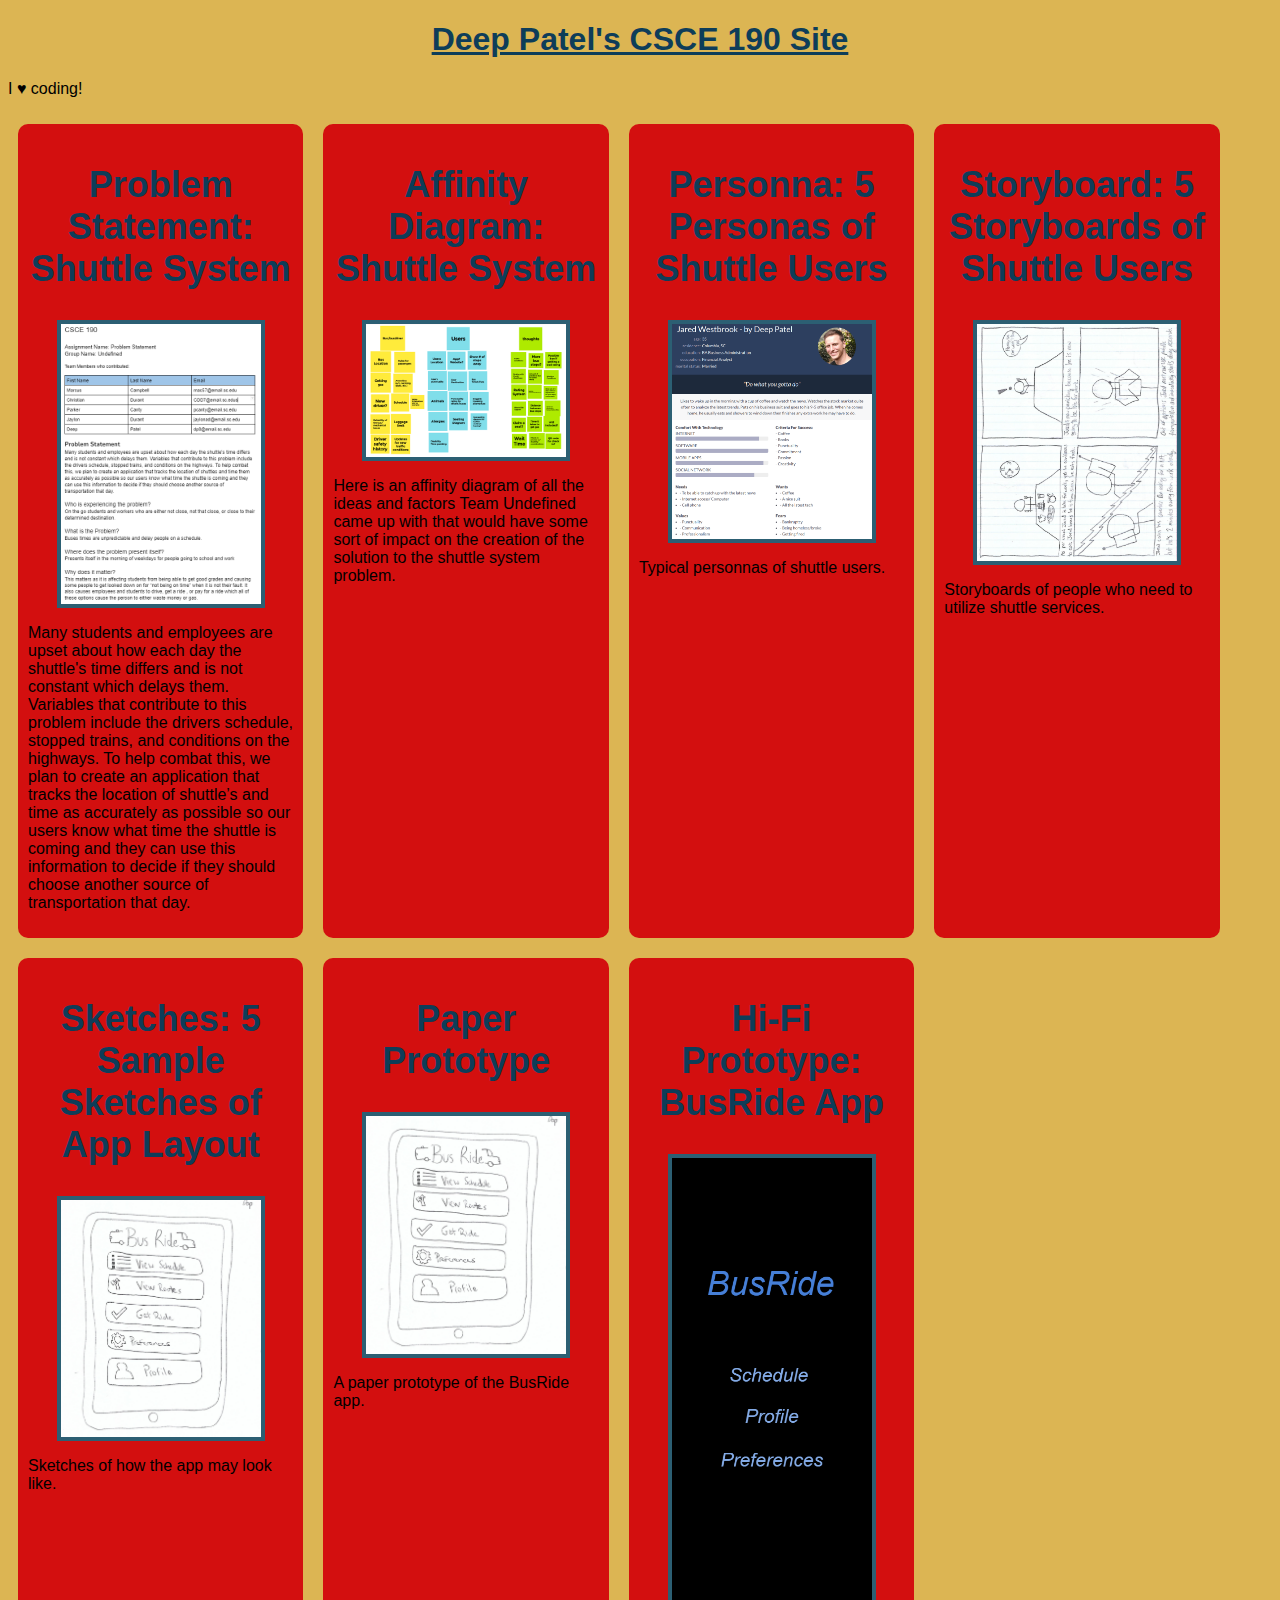
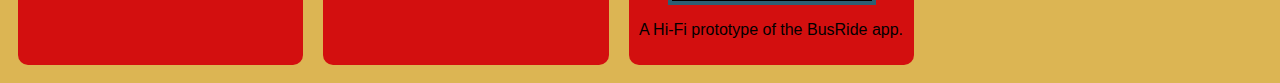
<file: index.html>
<!DOCTYPE html>
<html>
    <head>
        <title>CSCE 190: Deep Patel</title>
        <link rel="stylesheet" href="styles.css">
    </head>
    <body>
        <h1>Deep Patel's CSCE 190 Site</h1>
        <p>I &hearts; coding!</p>
        <div class="assignments">
            <!-- Problem Statement Assignment -->
            <section class="assignment">
                <a href="files/problemstatement.pdf"> 
                    <h2> Problem Statement: Shuttle System </h2>
                </a>
                <a href="files/problemstatement.pdf"><img src="images/team_document.PNG"></a>
                    <p> Many students and employees are upset about how each day the shuttle's time differs and is not constant which delays them. Variables that 
                        contribute to this problem include the drivers schedule, stopped trains, and conditions on the highways. To help combat this, we plan to create 
                        an application that tracks the location of shuttle’s and time as accurately as possible so our users know what time the shuttle is coming and they can use this information to decide if they should choose another source of transportation that day.
                    </p>
            </section>
        <!--
            <section>
                <h3>Who is experiencing the problem?</h3>
                <p>On the go students and workers who are either not close, not that close, or close to their determined destination.</p>
            </section>
            <section>
                <h3>What is the problem?</h3>
                <p>Buses times are unpredictable and delay people on a schedule.</p>
            </section>
            <section>
                <h3>Where does the problem present itself?</h3>
                <p>Presents itself in the morning of weekdays for people going to school and work</p>
            </section>
            <section>
                <h3>Why does it matter?</h3>
                <p>This matters as it is affecting students from being able to get good grades and causing some people to get looked down on for “not being on time” 
            when it is not their fault. It also causes employees and students to drive, get a ride , or pay for a ride which all of these options cause the person to either waste money or gas.</p> 
            </section>
        -->
            <!-- Affinity Diagram Assignment -->
            <section class="assignment">
                <a href="files/affinitydiagram.pdf">
                    <h2>Affinity Diagram: Shuttle System</h2>
                </a>
                <a href="files/affinitydiagram.pdf"><img src="images/affinitydiagram.png"></a>
                <section class="assignment_details">
                    <p>Here is an affinity diagram of all the ideas and factors Team Undefined came up with that would have some sort of impact on the creation of the solution to the shuttle system problem.</p>
                </section>
            </section>

            <!-- Personas Assignment -->
            <section class="assignment">
                <a href="files/personas.pdf">
                <h2>Personna: 5 Personas of Shuttle Users</h2>
                </a>
                <a href="files/personas.pdf"><img src="images/persona.PNG"></a>
                <section class="assignment_details">
                    <p>Typical personnas of shuttle users.</p>
                </section>
            </section>

            <!-- Storyboard Assignment -->
            <section class="assignment">
                <a href="files/storyboard.pdf">
                    <h2>Storyboard: 5 Storyboards of Shuttle Users</h2>
                </a>
                <a href="files/storyboard.pdf"><img src="images/storyboard.PNG"></a>
                <section class="assignment_details">
                    <p>Storyboards of people who need to utilize shuttle services.</p>
                </section>
            </section>

            <!-- Sketches Assignment -->
            <section class="assignment">
                <a href="files/sketch.pdf">
                    <h2>Sketches: 5 Sample Sketches of App Layout</h2>
                </a>
                <a href="files/sketch.pdf"><img src="images/sketch.PNG"></a>
                <section class="assignment_details">
                    <p>Sketches of how the app may look like.</p>
                </section>
            </section>

            <!-- Paper Prototype Assignment -->
            <section class="assignment">
                <a href="https://www.youtube.com/watch?v=7hGVabFn4JQ">
                    <h2>Paper Prototype</h2>
                </a>
                <a href="https://www.youtube.com/watch?v=7hGVabFn4JQ"><img src="images/paper_prototype.PNG"></a>
                <section class="assignment_details">
                    <p>A paper prototype of the BusRide app.</p>
                </section>
            </section>

            <!-- Hi-Fi Prototype Assignment -->
            <section class="assignment">
                <a href="files/BusRide/src/index.html">
                    <h2>Hi-Fi Prototype: BusRide App</h2>
                </a>
                <a href="files/BusRide/src/index.html"><img src="images/BusRide.PNG"></a>
                <section class="assignment_details">
                    <p>A Hi-Fi prototype of the BusRide app.</p>
                </section>
            </section>
        </div>
    </body>
</html>
</file>
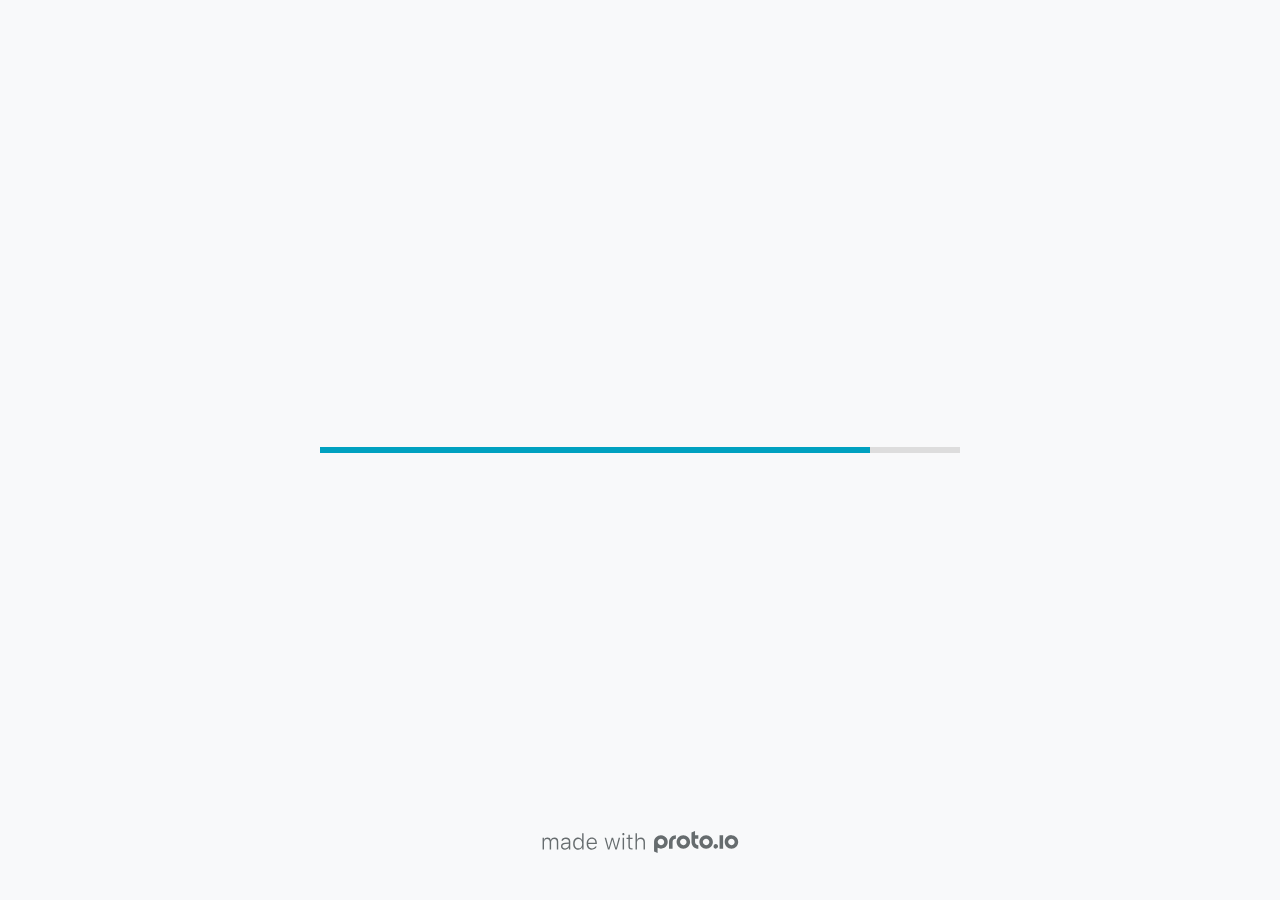
<file: files/BusRide/src/index.html>
<!DOCTYPE HTML>
	<head>

		<meta charset="utf-8">

		<title>BusRide - Proto.io</title>

		
			<meta name="HandheldFriendly" content="True">
			<meta name="MobileOptimized" content="390"> 

			
			
			
			<meta name="viewport" content="minimum-scale=1.00, maximum-scale=1.00, initial-scale=1.00, user-scalable=no, shrink-to-fit=no" />

			
				<meta name="apple-mobile-web-app-capable" content="yes" />
				<meta name="apple-mobile-web-app-status-bar-style" content="black-translucent" />
			

			<meta name="format-detection" content="telephone=no">


			

            
            <link rel="icon" sizes="192x192" href="./src/assets/branding/android-icon-hires.png">
            <link rel="icon" sizes="128x128" href="./src/assets/branding/android-icon.png">

            
            <link href="./src/assets/branding/apple-touch-icon-retina180.png" sizes="180x180" rel="apple-touch-icon">

            
            <link href="./src/assets/branding/apple-touch-icon-retina.png" sizes="114x114" rel="apple-touch-icon">

            
            <link href="./src/assets/branding/apple-touch-icon.png" sizes="57x57" rel="apple-touch-icon">

            
            <link href="./src/assets/branding/startup.png" media="(device-width: 320px)" rel="apple-touch-startup-image">

            
            <link href="./src/assets/branding/startup-retina.png" media="(device-width: 320px) and (device-height: 480px) and (-webkit-device-pixel-ratio: 2)" rel="apple-touch-startup-image">

            
            <link href="./src/assets/branding/startup-568.png" media="(device-width: 320px) and (device-height: 568px) and (-webkit-device-pixel-ratio: 2)" rel="apple-touch-startup-image">

            
            <link href="./src/assets/branding/startup-retina-6.png" media="(device-width: 375px) and (device-height: 667px) and (orientation: portrait) and (-webkit-device-pixel-ratio: 2)" rel="apple-touch-startup-image">

            
            <link href="./src/assets/branding/startup-retina-6plus.png" media="(device-width: 414px) and (device-height: 736px) and (orientation: portrait) and (-webkit-device-pixel-ratio: 3)" rel="apple-touch-startup-image">

            
            <link href="./src/assets/branding/startup-retina-6plus-landscape.png" media="(device-width: 414px) and (device-height: 736px) and (orientation: landscape) and (-webkit-device-pixel-ratio: 3)" rel="apple-touch-startup-image">

            
            <link href="./src/assets/branding/startup-ipad.png" media="(device-width: 768px) and (orientation: portrait)" rel="apple-touch-startup-image">

            
            <link href="./src/assets/branding/startup-ipad-landscape.png" media="(device-width: 768px) and (orientation: landscape)" rel="apple-touch-startup-image">

            
            <link href="./src/assets/branding/startup-ipad-retina.png" media="(device-width: 768px) and (orientation: portrait) and (-webkit-device-pixel-ratio: 2)" rel="apple-touch-startup-image">

            
            <link href="./src/assets/branding/startup-ipad-landscape-retina.png" media="(device-width: 768px) and (orientation: landscape) and (-webkit-device-pixel-ratio: 2)" rel="apple-touch-startup-image">

            
            <link href="./src/assets/branding/startup-ipad-pro.png" media="(device-width: 1024px) and (orientation: portrait) and (-webkit-device-pixel-ratio: 2)" rel="apple-touch-startup-image">

            
            <link href="./src/assets/branding/startup-ipad-pro-landscape.png" media="(device-width: 1024px) and (orientation: landscape) and (-webkit-device-pixel-ratio: 2)" rel="apple-touch-startup-image">

			<meta http-equiv="cleartype" content="on"> 


			 
		    <script type="text/javascript" src="./scripts/plugins/jquery/jquery.js"></script>

			
				<link rel="stylesheet" href="./stylesheets/player-export.css" />
				<script type="text/javascript" src="./scripts/player-export.js"></script>
			

			
			<script type="text/javascript" src="./libraries/common/components.js"></script> 
			<link type="text/css" rel="Stylesheet" href="./libraries/common/components.1.00.css" /> 

			
					<script type="text/javascript" src="./libraries/generic2/components.js"></script> 
					<link type="text/css" rel="Stylesheet" href="./libraries/generic2/components.1.00.css" /> 
				
					<script type="text/javascript" src="./libraries/ios7/components.js"></script> 
					<link type="text/css" rel="Stylesheet" href="./libraries/ios7/components.1.00.css" /> 
				
					<script type="text/javascript" src="./libraries/ios9/components.js"></script> 
					<link type="text/css" rel="Stylesheet" href="./libraries/ios9/components.1.00.css" /> 
				
				<script type="text/javascript" src="./data/data.js"></script> 
			<script type="text/javascript" src="./webkitmask/maskimages.js"></script> 

		<style>
			body { width: 390px; height: 844px; }
			.landscape, .landscape .prx-page { min-height: 390px; }
			.portrait, .portrait .prx-page { min-height: 844px; }
		</style>

		<script type="text/javascript">

			prx.ver = '6.8.2.0';
			prx.url.account = 'https://deeppatel.proto.io';
			prx.url.staticassets = 'https://gal.proto.io';
			prx.url.devices = 'https://dteyv52hbg2at.cloudfront.net/devices';
			prx.url.static = 'https://dteyv52hbg2at.cloudfront.net';
			prx.url.siteurl = 'proto.io';
			prx.url.crossmsg = 'https://deeppatel.proto.io';

			prx.nodejsassetsserver = {};
			prx.nodejsassetsserver.host = ".proto.io";
			prx.nodejsassetsserver.subdomainprefix = "https://a3";
			prx.nodejsassetsserver.maxsubdomains = "20";

			prx.device_library = 'ios9';
			prx.devices[prx.device] = {
				name: prx.device
				,defaultOrientation: 'portrait'
				,portrait_applies: 1 //new
				,portrait: [390,844]
				,landscape_applies: 1 //new
				,landscape: [844,390]
				,allow_orientation_change: 1 //new
				,statusbar_skin: 'default' // new
				,statusbarheightportrait: 0
				,statusbarheightlandscape: 0
				,navigationbar_skin: 'default' //new
				,navigationbarheightportrait: 0
				,navigationbarheightlandscape: 0
				,normalportrait: [390,844]
				,normallandscape: [844,390]
				,device_s3bucket: 'd745dfc1-3990-4cd7-b321-932497072f14'
				,dpr: '1.00'
				,deviceType: "iphone13"
                ,showiPhoneXNotch: false
                ,hasCustomSkinNotch: false
				,appleWatchRoundedCorners: false
				,scrollType: "default"
				,initialscale: 1.00
				,targetdensitydpi: "device-dpi"
			}
			// save a copy of the device in the player state
			prx.currentPlayerStatus.projectDevice = prx.toolbox.clone(prx.devices[prx.device]);
			prx.currentPlayerStatus.targetDevice = {"ISANDROIDTABLET":0,"ISIPOD":0,"ISCHROME":0,"ISIOS":1,"ISMSIE":0,"ISMOZILLA":0,"isAndroid-Pad":0,"ISOPERA":0,"ISWEBKIT":0,"SOSVERSION":{"CBUILDVER":"","CMAJORVER":"","CMINORVER":"","CTEXT":"","IMINORVER":0,"IMAJORVER":0,"IBUILDVER":0},"ISIPAD":0,"ISMOBILE":1,"ISSAFARI":0,"ISIPHONE":1,"ISWINDOWS":0,"ISWINDOWSTOUCH":0,"ISDEVICE":1,"ISANDROID":0,"ISCUSTOM":0};
			prx.releaseChannel = 'stable';

			prx.projectsettings.id = 'e286fd72-76a7-4de4-9a81-21493ddef3c0';
			prx.projectsettings.s3b = 'deeppatel-1313766-fe5e64db-c0fa-6a68-1af3c08ba869dd63';
			prx.projectsettings.account = 'deeppatel';
			prx.projectsettings.statusbar = '0'; 
			prx.projectsettings.statusbarapplies = '0';
			prx.projectsettings.navigationbar = '0';
			prx.projectsettings.navigationbarapplies = '0';
			prx.projectsettings.initialpageid = -1;
			
			
			prx.projectsettings.flashactions = 1;
			prx.projectsettings.gatrackingcode = '';

			prx.export2html = '1' == true;
			prx.mobPlayer = 0;

			prx.user.country = 'US';

			prx.s3Links = []; 
			var sLinkedAssets = [];
			

			prx.csrf_token = 'ECE2EC860BAA4D97BBA99901D5808976A028CBFE0A8502364F49E2E4418C4211';

            

            
                            prx.assetsAccessToken = "eyJ0eXAiOiJKV1QiLCJhbGciOiJIUzI1NiJ9.eyJkIjp7InVpZCI6Ii0xIiwicHJvamVjdF9pZCI6ImUyODZmZDcyLTc2YTctNGRlNC05YTgxLTIxNDkzZGRlZjNjMCJ9LCJ2IjowLCJleHAiOjE2NTA1NjA5OTQsImlhdCI6MTY1MDM4MDk5NH0.q84vOOeeJC23PhXSttFiW9m4qR7ltPOROKWb7Q50iyA";

			prx.iniPlayer.iniPreLoad();

		</script>
	</head>

	

			<body class="player device-cursor-touch mobile-device-true " " id="mbd" >

				
				<div id="window-wrapper">
					<div id="dragarea"></div>
					<div id="statusbar"></div>
					<div id="underlay" style=""></div>

					<div class="prx-page" data-role="page" id="p-2" data-id="2"></div>
					
								<div class="prx-page" data-role="page" id="p-5" data-id="5"></div>
							
								<div class="prx-page" data-role="page" id="p-7" data-id="7"></div>
							
								<div class="prx-page" data-role="page" id="p-8" data-id="8"></div>
							
								<div class="prx-page" data-role="page" id="p-9" data-id="9"></div>
							
								<div class="prx-page" data-role="page" id="p-10" data-id="10"></div>
							
								<div class="prx-page" data-role="page" id="p-11" data-id="11"></div>
							
								<div class="prx-page" data-role="page" id="p-15" data-id="15"></div>
							
								<div class="prx-page" data-role="page" id="p-16" data-id="16"></div>
							
								<div class="prx-page" data-role="page" id="p-17" data-id="17"></div>
							
								<div class="prx-page" data-role="page" id="p-18" data-id="18"></div>
							
								<div class="prx-page" data-role="page" id="p-19" data-id="19"></div>
							
								<div class="prx-page" data-role="page" id="p-20" data-id="20"></div>
							
					<div id="navigationbar"></div>
					<div id="overlay"></div>
					<div id="trash"></div>
					<div id="quick-audios"></div>
				</div>

				 
			<div id="loader-wrapper">
				
				<div class="progress">
					<div class="progress-bar"></div>
				</div>
				<div id="poweredby"></div>
			</div>
			


			</body>
		

</html>
</file>
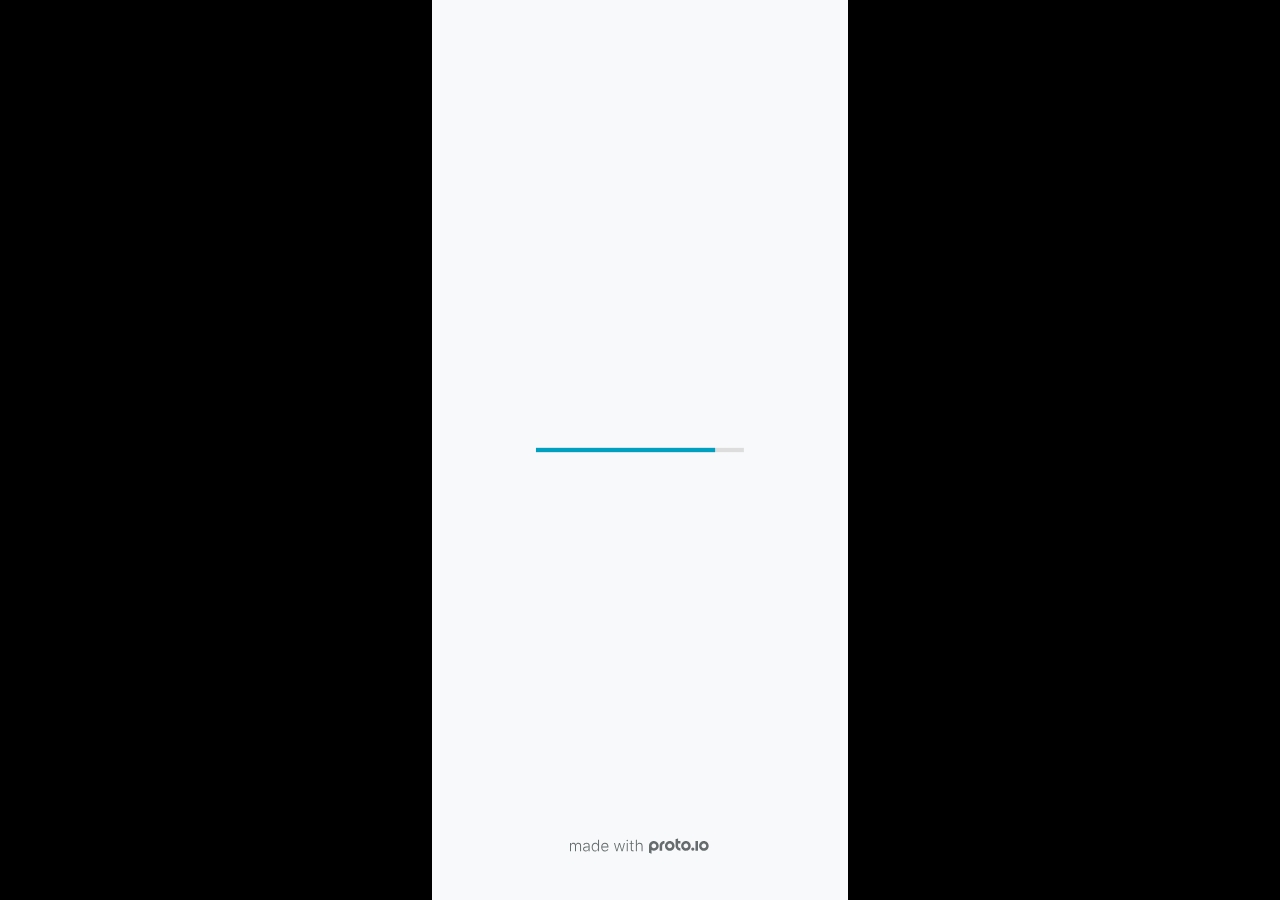
<file: files/BusRide/fullscreen.html>
<!DOCTYPE HTML>
	<head>
		<meta charset="utf-8">

        
			<meta name="HandheldFriendly" content="True">
			<meta name="MobileOptimized" content="390"> 

			
			
			
			<meta name="viewport" content="minimum-scale=1, maximum-scale=1, initial-scale=1, user-scalable=no, shrink-to-fit=no" />

			
				<meta name="apple-mobile-web-app-capable" content="yes" />
				<meta name="apple-mobile-web-app-status-bar-style" content="black-translucent" />
			

			<meta name="format-detection" content="telephone=no">


			

            
            <link rel="icon" sizes="192x192" href="./src/assets/branding/android-icon-hires.png">
            <link rel="icon" sizes="128x128" href="./src/assets/branding/android-icon.png">

            
            <link href="./src/assets/branding/apple-touch-icon-retina180.png" sizes="180x180" rel="apple-touch-icon">

            
            <link href="./src/assets/branding/apple-touch-icon-retina.png" sizes="114x114" rel="apple-touch-icon">

            
            <link href="./src/assets/branding/apple-touch-icon.png" sizes="57x57" rel="apple-touch-icon">

            
            <link href="./src/assets/branding/startup.png" media="(device-width: 320px)" rel="apple-touch-startup-image">

            
            <link href="./src/assets/branding/startup-retina.png" media="(device-width: 320px) and (device-height: 480px) and (-webkit-device-pixel-ratio: 2)" rel="apple-touch-startup-image">

            
            <link href="./src/assets/branding/startup-568.png" media="(device-width: 320px) and (device-height: 568px) and (-webkit-device-pixel-ratio: 2)" rel="apple-touch-startup-image">

            
            <link href="./src/assets/branding/startup-retina-6.png" media="(device-width: 375px) and (device-height: 667px) and (orientation: portrait) and (-webkit-device-pixel-ratio: 2)" rel="apple-touch-startup-image">

            
            <link href="./src/assets/branding/startup-retina-6plus.png" media="(device-width: 414px) and (device-height: 736px) and (orientation: portrait) and (-webkit-device-pixel-ratio: 3)" rel="apple-touch-startup-image">

            
            <link href="./src/assets/branding/startup-retina-6plus-landscape.png" media="(device-width: 414px) and (device-height: 736px) and (orientation: landscape) and (-webkit-device-pixel-ratio: 3)" rel="apple-touch-startup-image">

            
            <link href="./src/assets/branding/startup-ipad.png" media="(device-width: 768px) and (orientation: portrait)" rel="apple-touch-startup-image">

            
            <link href="./src/assets/branding/startup-ipad-landscape.png" media="(device-width: 768px) and (orientation: landscape)" rel="apple-touch-startup-image">

            
            <link href="./src/assets/branding/startup-ipad-retina.png" media="(device-width: 768px) and (orientation: portrait) and (-webkit-device-pixel-ratio: 2)" rel="apple-touch-startup-image">

            
            <link href="./src/assets/branding/startup-ipad-landscape-retina.png" media="(device-width: 768px) and (orientation: landscape) and (-webkit-device-pixel-ratio: 2)" rel="apple-touch-startup-image">

            
            <link href="./src/assets/branding/startup-ipad-pro.png" media="(device-width: 1024px) and (orientation: portrait) and (-webkit-device-pixel-ratio: 2)" rel="apple-touch-startup-image">

            
            <link href="./src/assets/branding/startup-ipad-pro-landscape.png" media="(device-width: 1024px) and (orientation: landscape) and (-webkit-device-pixel-ratio: 2)" rel="apple-touch-startup-image">

			<meta http-equiv="cleartype" content="on"> 


			

		<title>BusRide - Proto.io player</title>

		
				<link type="text/css" rel="stylesheet" href="./src/stylesheets/preview-letterbox-min.css">
				<script type="text/javascript" src="./src/scripts/preview-letterbox-min.js"></script>
			

		<script type="text/javascript">
			var prx = window.prx || {};
			prx.letterboxmode = true;
			prx.orientation = 'portrait';
			prx.orientations = {};
			prx.orientations.portrait = 1;
			prx.orientations.landscape = 1;
			prx.project = {};
			prx.project.id = 'e286fd72-76a7-4de4-9a81-21493ddef3c0';
			prx.project.title = 'BusRide';
			prx.project.version = 0;
			prx.project.livepreview = 0;
			prx.project.account = "deeppatel";
			prx.activePage = {};
			
				prx.user = false;
			
			prx.flashactions = 1;

			prx.device_library = 'ios9';
			prx.device = {
					name: prx.device
					,caption: "iPhone 13"
					,defaultOrientation: 'portrait'
					,portrait_applies: 1 //new
					,portrait: [390,844]
					,landscape_applies: 1 //new
					,landscape: [844,390]
					,allow_orientation_change: 1 && 1 //new

			}

			prx.url.crossmsg = 'https://deeppatel.proto.io';
			prx.ver = '6.8.2.0';
			prx.exitFullScreenUrl = 'https://deeppatel.proto.io/player/index.cfm?id=e286fd72-76a7-4de4-9a81-21493ddef3c0';
			prx.openURL = '';
			prx.downloadURL = '';

			
		</script>

		

	</head>

	<body>

		
				<iframe id="pio-playerframe" src="./src/index.html" scrolling="NO" style="width: 390px; height: 844px;" webkitAllowFullScreen mozallowfullscreen allowFullScreen allowvr allow="autoplay"></iframe>
				
						<script type="text/javascript">
							// remove parameter from address bar immediately if no changes
							let url = new URL(window.location.href);
							url.searchParams.delete('hc');
							url.searchParams.delete('ap');
							window.history.replaceState({}, document.title, url.toString());
						</script>
					
	</body>

</html>
</file>
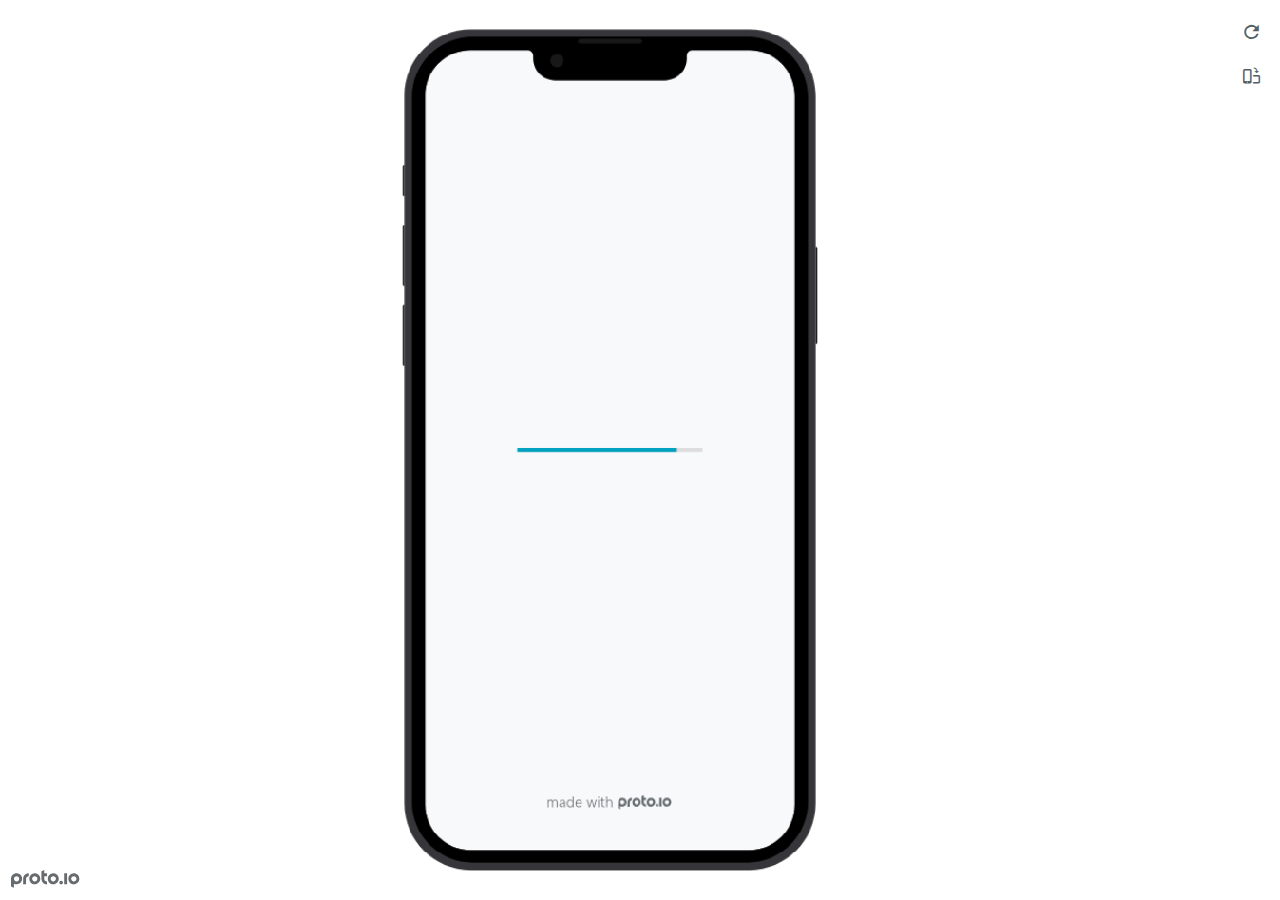
<file: files/BusRide/preview.html>
<!DOCTYPE HTML>
    <head>
    <meta charset="utf-8">

    <title>BusRide - Proto.io player</title>

    
				<link type="text/css" rel="stylesheet" href="./src/stylesheets/preview-export-min.css">
				<script type="text/javascript" src="./src/scripts/preview-export-min.js"></script>
			

    <script type="text/javascript">
        var prx = window.prx || {};
        prx.orientation = 'portrait';
        prx.orientations = {};
        prx.orientations.portrait = 1;
        prx.orientations.landscape = 1;
        prx.project = {};
        prx.project.id = 'e286fd72-76a7-4de4-9a81-21493ddef3c0';
        prx.project.title = 'BusRide';
        prx.project.version = 0;
        prx.project.livepreview = 0;
        prx.project.account = "deeppatel";
        prx.activePage = {};
        prx.usercountry = "us";
        
            prx.user = false;
        
        prx.skin = 'apple-phone-iphone13_13pro-1';
        prx.ver = '6.8.2.0';
        //prx.flashactions = 1;
		prx.flashactions = 1; //we are not using the DB value anymore

        prx.nodejsassetsserver = {};
        prx.nodejsassetsserver.host = ".proto.io";
        prx.nodejsassetsserver.subdomainprefix = "https://a3";
        prx.nodejsassetsserver.maxsubdomains = "20";
        prx.account = "deeppatel";
        prx.browserShowScreenshots = 'true';
        prx.url.crossmsg = 'https://deeppatel.proto.io';
        prx.playerUrl = 'https://deeppatel.proto.io/player/';
        prx.fullScreenUrl = 'https://deeppatel.proto.io/player/fullscreen/index.cfm?id=e286fd72-76a7-4de4-9a81-21493ddef3c0';
        prx.spaces = false;
        prx.csrf_token = '111A1DF4073BB5EA3906918B56110DEE64D17B81AE8EEF152DF1E884C73E3DE8';

        prx.bShowPlayerBetaPrompt = false;

        

    </script>

    

</head>


<body style="background-color:#FFFFFF">

    

    <div class="page-sidebar">
        
        <div class="sidebar-action-buttons">

            
                <span class="header-action-button player-icon-reload embed-icon-reload" id="refresh-preview">
                    <span class="tooltip">Refresh preview</span>
                </span>
                
                    <span  class="header-action-button player-icon-rotate embed-icon-rotate" id="change-orientation">
                        <span class="tooltip">Change orientation</span>
                    </span>
                

            <div class="header-action-button player-icon-enter-fullscreen-mode-icon" id="go-fullscreen">
                <span class="tooltip">Go full screen</span>
            </div>
        </div>

    </div>

    <div id="maincontent" class="portrait">

        <div id="shortcut-pressed-outer">
            <div id="shortcut-pressed"></div>
        </div>
        

			<div class="frame_generic">
				
				<div class="body_generic skin_apple-phone-iphone13_13pro-1 skin-wrapper skin-os-apple skin-device-phone skin-model-iphone13_13pro skin-size-1 skin-color-black skin-orientation-portrait skin-dimensions-390-844">

					<div class="buttons top"></div>
					<div class="detail-top"></div>
					<div class="web-search"></div>
					<div class="buttons left"></div>

					<div class="body_generic_inner">
						
						<iframe id="pio-playerframe" src="./src/index.html" scrolling="NO" style="width: 390px; height: 844px;" webkitAllowFullScreen mozallowfullscreen allowFullScreen allowvr allow="autoplay"></iframe>
						
                                <script type="text/javascript">
                                    // remove parameter from address bar immediately if no changes
                                    let url = new URL(window.location.href);
                                    url.searchParams.delete('hc');
									url.searchParams.delete('ap');
                                    window.history.replaceState({}, document.title, url.toString());
                                </script>
                            
					</div>

					<div class="buttons right"></div>
					<div class="detail-bottom"></div>
				</div>
				
			</div>
		
    </div>

    

    
            <div id="branding"></div>
        
</body>


<script type="text/javascript">
    
</script>
</html>
</file>
<file: styles.css>
body {
    background: #DCB553;
    font-family:Arial, Helvetica, sans-serif;
}

.assignments {
    display: flex;
    flex-wrap: wrap;
}

.assignment {
    width: 21%;
    padding: 10px;
    margin: 10px;
    padding: 20px 30;
    background: #D30F0F;
    border-radius: 10px;;
}

.assignment img {
    width: 200px;
    margin: 10px;
    border: 4px solid #2C5F73;
    display:block;
    margin:auto;
}

.assignment img:hover{
    border:4px solid #ffffff;
}

h1 {
    color: #0E3D59;
    text-align: center;
    text-decoration: underline;
}

h2 {
    text-align: center;
}

h3 {
    text-decoration: underline;
}

a {
    font-size: x-large;
    font-weight: bold;
    text-decoration: none;
    color: #0E3D59;
}

a:hover {
    color: #ffffff;
}
</file>
<file: files/BusRide/src/stylesheets/player-export.css>
/*!
 * 
 *                                                                       
 *                              ::;;;;                                   
 *    ::,,,,::    ::,,  ,,,,::::::11ii::,,::,,,,::      ::::,,::,,,,::   
 *  ,,111111ii,,::1111::111111ii::111111::111111ii,,    ii11,,ii111111,, 
 *  11ii::;;11;;ii11::iiii::;;11;;11ii::ii11::::11ii    ii11;;11;;::ii11 
 *  11;;  ::11ii11;;::11ii  ::11ii11ii,,iiii..  iiii    ii11;;11::  ;;11 
 *  1111;;ii11;;11;;,,ii11::ii11;;ii11;;;;11;;;;11;;;;;;ii11::11ii;;11ii 
 *  11111111;;::11;;  ::ii1111;;  ::ii11::ii1111ii::11ii;;11,,;;1111ii:: 
 *  11;;,,::  ,,::,,      ::,,        ::::  ::::    ,,,,::::    ::,,     
 *  ;;;;                                                                 
 *                                                                       
 *  Build: 4/12/2022, 12:43:26 PM
 */

/*!
 * Waves v0.5.5
 * http://fian.my.id/Waves
 *
 * Copyright 2014 Alfiana E. Sibuea and other contributors
 * Released under the MIT license
 * https://github.com/fians/Waves/blob/master/LICENSE
 */.mask-inner{position:relative;background-size:100% 100%;background-repeat:no-repeat}.mask-inner .mask-inner{transform:none!important}.mask-border .mborder,.mask-filter{height:100%;width:100%}.mask-border .mborder{border:1px solid hsla(0,0%,100%,.8);position:absolute;pointer-events:none}.mask-border .area-border{border:1px solid #00a1c0;left:0;top:0;position:absolute;transform-origin:0 0;box-sizing:border-box}.mask-border .mask-radius{width:100%;height:100%;overflow:hidden;position:absolute}.mask-border .mask-radius .mask-radius-border{position:relative;width:100%;height:100%;border:1px solid hsla(0,0%,100%,.8)}.mask-border.hide-handles .prx-resizable-handle{opacity:0;pointer-events:none!important}.mask-border.hide-handles .area-border{border:1px dashed #b4bcbf}.mask-wrapper{overflow:hidden;height:100%;pointer-events:none}.mask-wrapper.borderPos-inside{box-sizing:border-box}.mask-wrapper.borderPos-outside{width:100%;height:100%}.mask-wrapper.borderPos-outside .mask-inner{box-sizing:content-box}.mask-edit-mode-handles{pointer-events:none}.mask-edit-mode-handles.hide-handles .prx-resizable-handle,.mask-edit-mode-handles.hide-handles .prx-rotate-handle{opacity:0;pointer-events:none!important}.mask-edit-mode-handles.hide-handles .xborder{border-color:#b4bcbf!important}abbr,address,article,aside,audio,b,blockquote,body,caption,cite,code,dd,del,dfn,div,dl,dt,em,fieldset,figure,footer,form,h1,h2,h3,h4,h5,h6,header,hgroup,html,i,iframe,img,ins,kbd,label,legend,li,mark,menu,nav,object,ol,p,pre,q,samp,section,small,span,strong,sub,sup,table,tbody,td,tfoot,th,thead,time,tr,ul,var,video{margin:0;padding:0;border:0;outline:0;font-size:100%;background:transparent}article,aside,details,figcaption,figure,footer,header,hgroup,nav,section{display:block}audio,canvas,video{display:inline-block;*display:inline;*zoom:1}[hidden],audio:not([controls]){display:none}html{font-size:100%;-webkit-text-size-adjust:100%;-ms-text-size-adjust:100%}body{margin:0;font-size:13px}body,button,input,select,textarea{font-family:sans-serif;color:#222}a{color:#00e}a:visited{color:#551a8b}a:hover{color:#06e}a:focus{outline:thin dotted}a:active,a:hover{outline:0}abbr[title]{border-bottom:1px dotted}b,strong{font-weight:700}blockquote{margin:1em 40px}dfn{font-style:italic}hr{display:block;height:1px;border:0;border-top:1px solid #ccc;margin:1em 0;padding:0}ins{background:#ff9;text-decoration:none}ins,mark{color:#000}mark{background:#ff0;font-style:italic;font-weight:700}code,kbd,pre,samp{font-family:monospace,serif;_font-family:courier new,monospace;font-size:1em}pre{white-space:pre;white-space:pre-wrap;word-wrap:break-word}q{quotes:none}q:after,q:before{content:"";content:none}small{font-size:85%}sub,sup{font-size:75%;line-height:0;position:relative;vertical-align:baseline}sup{top:-.5em}sub{bottom:-.25em}ol,ul{margin:1em 0;padding:0 0 0 40px}dd{margin:0 0 0 40px}nav ol,nav ul{list-style:none;list-style-image:none;margin:0;padding:0}img{border:0;-ms-interpolation-mode:bicubic}svg:not(:root){overflow:hidden}figure,form{margin:0}fieldset{margin:0}fieldset,legend{border:0;padding:0}legend{*margin-left:-7px}button,input,select,textarea{font-size:100%;margin:0;vertical-align:baseline;*vertical-align:middle}button,input{line-height:normal;*overflow:visible}table button,table input{*overflow:auto}[role=button],button,input[type=button],input[type=reset],input[type=submit]{-webkit-appearance:button}input[type=checkbox],input[type=radio]{box-sizing:border-box;padding:0}input[type=search]{-webkit-appearance:textfield;-moz-box-sizing:content-box;-webkit-box-sizing:content-box;box-sizing:content-box}input[type=search]::-webkit-search-decoration{-webkit-appearance:none}button::-moz-focus-inner{border:0;padding:0}textarea{overflow:auto;vertical-align:top;resize:vertical}input:invalid,textarea:invalid{background-color:#f0dddd}table{border-collapse:collapse;border-spacing:0}td{vertical-align:top}.nocallout{-webkit-touch-callout:none}textarea[contenteditable]{-webkit-appearance:none}.gifhidden{position:absolute;left:-100%}.ir{display:block;border:0;text-indent:-999em;overflow:hidden;background-color:transparent;background-repeat:no-repeat;text-align:left;direction:ltr}.ir br{display:none}.hidden{display:none!important;visibility:hidden}.visuallyhidden{border:0;clip:rect(0 0 0 0);height:1px;margin:-1px;overflow:hidden;padding:0;position:absolute;width:1px}.visuallyhidden.focusable:active,.visuallyhidden.focusable:focus{clip:auto;height:auto;margin:0;overflow:visible;position:static;width:auto}.invisible{visibility:hidden}.clearfix:after,.clearfix:before{content:"";display:table}.clearfix:after{clear:both}.clearfix{*zoom:1}@media print{*{background:transparent!important;color:#000!important;text-shadow:none!important;filter:none!important;-ms-filter:none!important}a,a:visited{text-decoration:underline}a[href]:after{content:" (" attr(href) ")"}abbr[title]:after{content:" (" attr(title) ")"}.ir a:after,a[href^="#"]:after,a[href^="javascript:"]:after{content:""}blockquote,pre{border:1px solid #999;page-break-inside:avoid}thead{display:table-header-group}img,tr{page-break-inside:avoid}img{max-width:100%!important}@page{margin:.5cm}h2,h3,p{orphans:3;widows:3}h2,h3{page-break-after:avoid}}#eval-iframe{display:none}body{-webkit-appearance:none;-webkit-box-flex:1;-webkit-touch-callout:none;-webkit-tap-highlight-color:rgba(0,0,0,0)}*{-webkit-user-select:none;-khtml-user-select:none;-moz-user-select:-moz-none;-o-user-select:none;user-select:none}input,textarea{-webkit-user-select:text;-khtml-user-select:text;-moz-user-select:text;-o-user-select:text;user-select:text}#dragarea{font-family:Helvetica,Arial,sans-serif;text-align:left}.text{height:95%;overflow:auto}.wrap{overflow:hidden}.pos,.spos{position:absolute}.action-highlight{position:absolute;top:0;left:0;height:100%;width:100%;background:rgba(255,255,0,.5);background:rgba(64,208,255,.3);opacity:0;pointer-events:none;-webkit-transition:opacity .2s ease-in;transition:opacity .2s ease-in;border:2px solid #40c8f4;padding:3px;box-sizing:border-box}.action-highlight-simple-visible,.action-highlight-visible{opacity:1}#appModeNote{background-color:#333;border-top:5px solid #000;bottom:0;color:#f0f0f0;display:none;font-family:helvetica;left:0;padding:10px 0;position:fixed;text-align:center;width:100%}#appModeNote em{display:block;font-size:20px;font-weight:700;line-height:26px}#appModeNote span{display:block;font-size:14px;line-height:20px}.hidden{display:none}.prx-page.loadedFrom{display:block}.prx-page.loadedTo{z-index:999999}.prx-page.loadedTo-1{z-index:10000000}.prx-page.loadedTo-2{z-index:10000001}.prx-page.loadedTo-3{z-index:10000002}.prx-page.loadedTo-4{z-index:10000003}.prx-page.loadedTo-5{z-index:10000004}.prx-page.loadedTo-6{z-index:10000005}.prx-page.loadedTo-7{z-index:10000006}.prx-page.loadedTo-8{z-index:10000007}.prx-page.loadedTo-9{z-index:10000008}.prx-page.loadedTo-10{z-index:10000009}.prx-page.loadedTo-11{z-index:10000010}.prx-page.loadedTo-12{z-index:10000011}.prx-page.loadedTo-13{z-index:10000012}.prx-page.loadedTo-14{z-index:10000013}.prx-page.loadedTo-15{z-index:10000014}.prx-page.loadedTo-16{z-index:10000015}.prx-page.loadedTo-17{z-index:10000016}.prx-page.loadedTo-18{z-index:10000017}.prx-page.loadedTo-19{z-index:10000018}.prx-page.loadedTo-20{z-index:10000019}.prx-page.loadedTo-21{z-index:10000020}.prx-page.loadedTo-22{z-index:10000021}.prx-page.loadedTo-23{z-index:10000022}.prx-page.loadedTo-24{z-index:10000023}.prx-page.loadedTo-25{z-index:10000024}.prx-page.loadedTo-26{z-index:10000025}.prx-page.loadedTo-27{z-index:10000026}.prx-page.loadedTo-28{z-index:10000027}.prx-page.loadedTo-29{z-index:10000028}.prx-page.loadedTo-30{z-index:10000029}#navigationbar,#statusbar{background:transparent 0 0;display:block;width:100%;border:0;top:0;position:fixed;z-index:1}#loader-wrapper{background:#f8f9fa;height:100%;left:0;position:fixed;top:0;width:100%;z-index:99999;font-size:11px}#loader-wrapper .progress{position:absolute;top:50%;left:50%;transform:translate(-50%,-50%);-ms-transform:translate(-50%,-50%);-webkit-transform:translate(-50%,-50%);width:50%;height:4px;background-color:#ddd}#loader-wrapper .progress-bar{position:relative;width:0;height:4px;-webkit-transition:.4s linear;-moz-transition:.4s linear;-o-transition:.4s linear;transition:.4s linear;-webkit-transition-property:width,background-color;-moz-transition-property:width,background-color;-o-transition-property:width,background-color;transition-property:width,background-color}#loader-wrapper .progress-bar:before,.progress-bar:after{content:"";position:absolute;top:0;left:0;right:0}#loader-wrapper .progress-bar:before{bottom:0;background-color:#ddd}#loader-wrapper .progress-bar:after{z-index:2;bottom:0;background:#00a1c0}#loader-wrapper #app-icon{position:absolute;top:50%;left:50%;transform:translate(-50%,-150%);-ms-transform:translate(-50%,-150%);-webkit-transform:translate(-50%,-150%);width:114px;height:114px}#loader-wrapper #poweredby{position:absolute;bottom:5%;left:50%;transform:translate(-50%);-ms-transform:translate(-50%);-webkit-transform:translate(-50%);width:100%;height:16px;background-image:url(/images/player/player-logo.svg);background-repeat:no-repeat;background-position:top;background-size:auto 200%;z-index:99999}body{-moz-transition:opacity .3s linear;-o-transition:opacity .3s linear;-webkit-transition:opacity .3s linear;transition:opacity .3s linear}.reloading{background:#fff!important;opacity:0}@media (min-width:481px) and (max-width:1079px){#loader-wrapper .progress,#loader-wrapper .progress-bar{height:4px}}@media (min-width:1080px){#loader-wrapper #poweredby{height:24px}#loader-wrapper .progress,#loader-wrapper .progress-bar{height:6px}}@media (width:1280px) and (height:768px){#loader-wrapper .progress,#loader-wrapper .progress-bar{height:2px}}.pointer-events-none{pointer-events:none!important}body .prx-page{-webkit-trans1form:translate3d(0,0,0)}.prx-page .type-symbol .box{-w1ebkit-transform:translateZ(0)}html{background:transparent}body{background:#fff;overflow:hidden}body.mobile-device-true *{-webkit-text-size-adjust:100%}body.mobile-device-false *{-webkit-text-size-adjust:initial}#window-wrapper{width:100%;height:100%;overflow:hidden;position:relative}#dragarea{background:transparent;display:none}#overlay,#quick-audios,#trash,#underlay{position:absolute;top:0;left:0}#quick-audios,#trash{display:none}.visible{display:block!important}.iScrollHorizontalScrollbar,.iScrollVerticalScrollbar{z-index:auto!important}.overlay{position:fixed;left:0;right:0;bottom:0;top:0}.ui-mobile-viewport-transitioning,.ui-mobile-viewport-transitioning .prx-page{o1verflow:visible!important}.box[style*="z-index:0;"],.box[style*="z-index: 0;"]{z-index:auto!important}.box[data-mpoverlay="1"]{pos1ition:fixed}#temp-for-external-link{display:none}#dragarea,html{background:transparent!important}.hide{display:none!important}*{outline:none}.ghost-component,.ghost-component *,.ghost-component .box *{pointer-events:none!important}#statusbar{position:fixed!important}.prx-page{position:absolute;display:none}.prx-page.prx-page-active,.prx-page[class*=prx-page-transitioning-]{display:block}.prx-page[class*=prx-page-transitioning-]{overflow:hidden}.prx-page.prx-page-transitioning-overlay-in-source,.prx-page.prx-page-transitioning-overlay-out-target{overflow:visible}.prx-page.prx-page-below{z-index:10}.prx-page.prx-page-above{z-index:20}#overlay{z-index:30}.prx-page.prx-page-transition-flip,.prx-page.prx-page-transition-turn{-webkit-backface-visibility:hidden;-moz-backface-visibility:hidden;backface-visibility:hidden}.prx-page.prx-page-transition-turn{-webkit-transform:translateZ(0);-moz-transform:translateZ(0);-webkit-transform-origin:0 center;-moz-transform-origin:0 center;transform-origin:0 center;transform:translateZ(0)}.prx-page.prx-page-transition-flow:not(.prx-page-transition-flow-overlay),.prx-page.prx-page-transition-overlay-top{box-shadow:0 0 20px rgba(0,0,0,.4)}.prx-page-above.prx-page-transition-notificationInWatchOS{transition:background-color .45s ease-out}.prx-page-above.prx-page-transition-notificationInWatchOS.prx-page-transition-notificationInWatchOS-notification-in{background-color:transparent!important;transition:background-color 0s ease-out}.device-cursor-touch,.device-cursor-touch *{cursor:url(/images/player/touch-cursor-64.png) 32 32,default!important;cursor:-webkit-image-set(url("/images/player/touch-cursor-64.png") 1x,url("/images/player/touch-cursor-64@2x.png") 2x) 32 32,default!important}.device-cursor-web,.device-cursor-web *{cursor:default}.device-cursor-web .delayedtap,.device-cursor-web .delayedtap *,.device-cursor-web .interaction-click,.device-cursor-web .interaction-click *,.device-cursor-web .interaction-tap,.device-cursor-web .interaction-tap *,.device-cursor-web .release,.device-cursor-web .release *,.device-cursor-web .touch,.device-cursor-web .touch *{cursor:pointer;cursor:hand}.device-cursor-web [data-component-type=text]{cursor:default}.device-cursor-web .move,.device-cursor-web .move *{cursor:move}.device-cursor-web input,.device-cursor-web textarea{cursor:text}.do-chrome-fix #window-wrapper{-webkit-perspective:1}.do-chrome-fix .pos{-webkit-backface-visibility:hidden;-webkit-transform:translateZ(0)}.do-chrome-fix *{-w1ebkit-transform:translateZ(0) scale(1) scaleX(1) skew(0deg,0deg) skewX(0deg) skewY(0deg) rotateX(0deg) rotateY(0deg) rotate(0deg)}.do-chrome-fix.dont-do-chrome-fix #window-wrapper{-webkit-perspective:none}.do-chrome-fix.dont-do-chrome-fix .pos{-webkit-backface-visibility:visible;-webkit-transform:none}.prx-page-transitioning:not(.prx-page-transitioning-overlay-in-source):not(.loadedFrom) [data-mpoverlay="1"]{display:none}#fps{position:fixed;z-index:9999;font-size:18px;top:20px;left:20px;background:rgba(0,0,0,.8);border-radius:6px;color:#fff;padding:3px 10px}#fps,.cbutton{pointer-events:none}.cbutton{position:absolute;display:inline-block;padding:0;border:none;background:none;color:#286aab;font-size:1.4em;overflow:visible;-webkit-transition:color .7s;transition:color .7s;-webkit-tap-highlight-color:rgba(0,0,0,0)}.cbutton.cbutton--click,.cbutton:focus{outline:none;color:#3c8ddc}.cbutton:after{position:absolute;width:100%;height:100%;border-radius:50%;content:"";opacity:0;pointer-events:none}.cbutton--effect-jelena:after{border:3px solid hsla(0,0%,82.7%,.7)}.cbutton--effect-jelena.cbutton--click:after{-webkit-animation:anim-effect-jelena .3s ease-out forwards;animation:anim-effect-jelena .3s ease-out forwards}@-webkit-keyframes anim-effect-jelena{0%{opacity:1;-webkit-transform:scale3d(.6,.6,1);transform:scale3d(.6,.6,1)}to{opacity:0;-webkit-transform:scale3d(1.2,1.2,1);transform:scale3d(1.2,1.2,1)}}@keyframes anim-effect-jelena{0%{opacity:1;-webkit-transform:scale3d(.5,.5,1);transform:scale3d(.5,.5,1)}to{opacity:0;-webkit-transform:scale3d(1.2,1.2,1);transform:scale3d(1.2,1.2,1)}}.cbutton--effect-sanja:after{background:hsla(0,0%,75.3%,.3)}.cbutton--effect-sanja.cbutton--click:after{-webkit-animation:anim-effect-sanja 1s ease-out forwards;animation:anim-effect-sanja 1s ease-out forwards}@-webkit-keyframes anim-effect-sanja{0%{opacity:1;-webkit-transform:scale3d(.5,.5,1);transform:scale3d(.5,.5,1)}25%{opacity:1;-webkit-transform:scaleX(1);transform:scaleX(1)}to{opacity:0;-webkit-transform:scaleX(1);transform:scaleX(1)}}@keyframes anim-effect-sanja{0%{opacity:1;-webkit-transform:scale3d(.5,.5,1);transform:scale3d(.5,.5,1)}25%{opacity:1;-webkit-transform:scaleX(1);transform:scaleX(1)}to{opacity:0;-webkit-transform:scaleX(1);transform:scaleX(1)}}#log{position:fixed;z-index:9999;font-size:24px;top:20px;right:20px;pointer-events:none}.watchOSscrollbars .iScrollVerticalScrollbar{position:fixed!important;width:12px!important;background-color:hsla(0,0%,100%,.3)!important;border-radius:8px!important;z-index:99999!important}.watchOSscrollbars .iScrollIndicator{background:#fff!important;border-radius:8px!important;left:2px!important;width:8px!important}.applewatch-rounded-corners{-webkit-clip-path:inset(0 0 0 0 round 63px);clip-path:inset(0 0 0 0 round 63px)}.group-action-prediv{position:absolute}.player .type-symbol.type-symbol-transparent .group-action-prediv{pointer-events:auto}.initialise-hidden-container{display:block!important;visibility:hidden!important}.a-enter-vr{height:0!important}.fullscreen-vr .prx-page{transform:none!important;position:fixed!important}

/*!
 * Waves v0.5.5
 * http://fian.my.id/Waves
 *
 * Copyright 2014 Alfiana E. Sibuea and other contributors
 * Released under the MIT license
 * https://github.com/fians/Waves/blob/master/LICENSE
 */.waves-effect{position:relative;overflow:hidden}.waves-effect.box{position:absolute}.waves-effect .waves-ripple{position:absolute;border-radius:50%;width:100px;height:100px;margin-top:-50px;margin-left:-50px;opacity:0;background-color:rgba(0,0,0,.2);pointer-events:none}.waves-effect.waves-light .waves-ripple{background-color:hsla(0,0%,100%,.4)}.waves-button,.waves-circle{-webkit-mask-image:-webkit-radial-gradient(circle,#fff 100%,#000 0);mask-image:radial-gradient(circle,#fff 100%,#000 0)}.waves-button,.waves-button-input,.waves-button:hover,.waves-button:link,.waves-button:visited{white-space:nowrap;vertical-align:middle;cursor:pointer;border:none;outline:none;color:inherit;background-color:transparent;font-size:14px;text-align:center;text-decoration:none;z-index:1}.waves-button{padding:10px 15px;border-radius:2px}.waves-button-input{margin:0;padding:10px 15px}.waves-input-wrapper{border-radius:2px;vertical-align:bottom}.waves-input-wrapper.waves-button{padding:0}.waves-input-wrapper .waves-button-input{position:relative;top:0;left:0;z-index:1}.waves-block{display:block}a.waves-effect .waves-ripple{z-index:-1}#loader-wrapper #poweredby{background-image:url(../images/player/player-logo.svg)!important}.device-cursor-touch,.device-cursor-touch *{cursor:url(../images/player/touch-cursor-64.png) 32 32,default!important;cursor:-webkit-image-set(url("../images/player/touch-cursor-64.png") 1x,url("../images/player/touch-cursor-64@2x.png") 2x) 32 32,default!important}
</file>
<file: files/BusRide/src/libraries/common/components.1.00.css>
.type-shapes .shape-wrapper{width:100%;height:100%;-moz-box-sizing:border-box;-webkit-box-sizing:border-box;box-sizing:border-box;background-clip:content-box}.type-shapes .shapes-text-container{position:absolute;top:0;left:0;right:0;display:table;width:100%;height:100%;text-align:center}.type-shapes .shapes-text-container>span{display:table-cell;vertical-align:middle}.type-shapes svg{overflow:visible}.player .type-symbol{overflow:hidden}.player .type-symbol.symbol-scroll{-webkit-perspective:1000}.player .type-symbol.type-symbol-transparent{pointer-events:none !important}.player .type-symbol.type-symbol-transparent .box{pointer-events:auto}.type-symbol.fullscreen{transform:none !important;width:100vw !important;height:100vh !important}.type-symbol>.type-symbol-hover-message,.type-symbol.ui-draggable-dragging:hover>.type-symbol-hover-message,.type-symbol.prx-resizable-resizing:hover>.type-symbol-hover-message{display:none;position:absolute;color:#fff;font-family:Helvetica,Arial,sans-serif !important;background:rgba(0,0,0,.7);top:50%;left:50%;text-align:center;position:absolute;pointer-events:none;width:70px;height:30px;line-height:15px;font-size:10px !important;border-radius:3px;margin:-20px 0 0 -40px;padding:5px}.type-symbol:hover>.type-symbol-hover-message{display:block}.type-vrsymbol.fullscreen{transform:none !important;width:100vw !important;height:100vh !important}.type-vrsymbol.fullscreen canvas{width:100vw !important;height:100vh !important}.type-vrsymbol>.type-vrsymbol-hover-message,.type-vrsymbol.ui-draggable-dragging:hover>.type-vrsymbol-hover-message,.type-vrsymbol.prx-resizable-resizing:hover>.type-vrsymbol-hover-message{display:none;position:absolute;color:#fff;font-family:Helvetica,Arial,sans-serif !important;background:rgba(0,0,0,.7);top:50%;left:50%;text-align:center;position:absolute;pointer-events:none;width:70px;height:30px;line-height:15px;font-size:10px !important;border-radius:3px;margin:-20px 0 0 -40px;padding:5px}.type-vrsymbol:hover>.type-vrsymbol-hover-message{display:block}.type-text.v2-text .text-contents{o1verflow:hidden;width:100%;height:100%}.type-text.v2-text.box [data-editableProperty]{word-wrap:break-word !important}.type-text .autoresize{white-space:nowrap}.player .type-text .autoResize-true{white-space:nowrap}.type-richtext p{margin:0;line-height:normal}.type-rectangle .inner-rec{position:absolute;width:100%;height:100%;-moz-box-sizing:border-box;-webkit-box-sizing:border-box;box-sizing:border-box;background-clip:content-box}.type-rectangle .shapes-image-background{top:0;left:0;width:100%;height:100%;position:absolute;background-position:center;background-repeat:no-repeat}.type-rectangle[data-shape-type=oval] .shapes-image-background{border-radius:50%}.type-rectangle .shapes-text-container{display:table;width:100%;height:100%;text-align:center}.type-rectangle .shapes-text-container>span{display:table-cell;vertical-align:middle}.type-horizontalline .inner{width:100%;height:0}.type-verticalline .inner{width:0;height:100%}.type-actionarea .inner-rec{width:100%;height:100%}.type-actionarea .inner-rec div{width:100%;height:100%;background:#40c8f4;opacity:.4;-moz-box-sizing:border-box;-webkit-box-sizing:border-box;box-sizing:border-box}.type-actionarea .inner-rec div:before{content:" ";display:block;position:absolute;top:50%;left:50%;width:24px;height:24px;margin:-12px 0 0 -12px}.player .type-actionarea .inner-rec div{background:transparent}.player .type-actionarea .inner-rec div:before{background-image:none}.type-image,.type-image .type-image-wrapper{background:0 0 repeat;background-size:100% 100%;width:100%;height:100%;background-clip:content-box}.type-image .type-image-wrapper.type-image-svg{background:center center no-repeat;background-size:contain}.type-image .type-image-wrapper img{display:none}.player .type-image .type-image-wrapper.gif img{display:block !important;width:1px;height:1px;opacity:.1}.type-image.type-image-repeater,.type-image.type-image-repeater .type-image-wrapper{background-size:auto}.type-image .image-inner{width:100%;height:100%}.type-image .image-inner.borderPos-inside .type-image-wrapper{box-sizing:border-box;background-origin:border-box}.type-image .image-inner.borderPos-outside{display:-webkit-box;display:-moz-box;display:-ms-flexbox;display:-webkit-flex;display:flex;-moz-flex-flow:row;-ms-flex-flow:row;-webkit-flex-flow:row;flex-flow:row;-moz-box-orient:horizontal;-ms-box-orient:horizontal;-webkit-box-orient:horizontal;box-orient:horizontal;-ms-align-items:center;-webkit-align-items:center;align-items:center;-ms-box-align:center;-webkit-box-align:center;box-align:center;-ms-flex-align:center;-webkit-flex-align:center;flex-align:center;-ms-justify-content:center;-webkit-justify-content:center;justify-content:center;-ms-box-pack:center;-webkit-box-pack:center;box-pack:center;-ms-flex-pack:center;-webkit-flex-pack:center;flex-pack:center}.type-image .image-inner.borderPos-outside .type-image-wrapper{-ms-flex-shrink:0;-webkit-flex-shrink:0;flex-shrink:0;box-sizing:content-box}.type-image>.type-image-hover-message,.type-image.ui-draggable-dragging:hover>.type-image-hover-message,.type-image.prx-resizable-resizing:hover>.type-image-hover-message{display:none;position:absolute;color:#fff;font-family:Helvetica,Arial,sans-serif !important;background:rgba(0,0,0,.7);top:50%;left:50%;text-align:center;position:absolute;pointer-events:none;width:70px;height:30px;line-height:15px;font-size:10px !important;border-radius:3px;margin:-20px 0 0 -40px;padding:5px}.type-image:hover>.type-image-hover-message{display:block}.type-placeholder .bg{position:absolute;width:100%;height:100%;-moz-box-sizing:border-box;-webkit-box-sizing:border-box;box-sizing:border-box}.type-placeholder .diagonal{border:0px solid transparent;position:absolute;-moz-box-sizing:border-box;-webkit-box-sizing:border-box;box-sizing:border-box}.type-placeholder .diagonal1{-moz-transform-origin:0 0;-webkit-transform-origin:0 0;-o-transform-origin:0 0;transform-origin:0 0}.type-placeholder .diagonal2{-moz-transform-origin:right top;-webkit-transform-origin:right top;-o-transform-origin:right top;transform-origin:right top}.type-placeholder .contents{width:100%;height:100%;display:-webkit-box;display:-moz-box;display:-ms-flexbox;display:-webkit-flex;display:flex;-ms-justify-content:center;-webkit-justify-content:center;justify-content:center;-ms-box-pack:center;-webkit-box-pack:center;box-pack:center;-ms-flex-pack:center;-webkit-flex-pack:center;flex-pack:center;-ms-align-items:center;-webkit-align-items:center;align-items:center;-ms-box-align:center;-webkit-box-align:center;box-align:center;-ms-flex-align:center;-webkit-flex-align:center;flex-align:center}.type-placeholder .contents>span{display:inline-block}.type-placeholder .contents span[data-editableproperty]:empty{padding:0}.type-webview .webview-scroll-wrapper{width:100%;height:100%;-webkit-overflow-scrolling:touch;overflow:auto}.type-webview iframe{width:100%;height:100%;border:none}.type-html iframe{width:100%;height:100%;overflow:hidden;border:none}.type-animationtarget{position:relative}.type-animationtarget.type-animatiotarget-fixed-positioning{position:absolute}.type-animationtarget .animationtarget-circle{-moz-box-sizing:border-box;-webkit-box-sizing:border-box;box-sizing:border-box;width:0;height:0;position:absolute;top:0;left:0;border-radius:50%;display:none}.type-animationtarget .animationtarget-vertical{position:absolute;top:0}.type-animationtarget .animationtarget-horizontal{position:absolute;top:0%;left:0}.player .type-animationtarget{opacity:0 !important;pointer-events:none !important}.type-bannerad .bannerad-outer{display:table;height:100%;width:100%}.type-bannerad .bannerad-inner{display:table-cell;position:relative;text-align:center;vertical-align:middle;width:100%;background-size:100% 100%}.type-tooltip .tooltip-content-wrapper{width:100%;height:100%;position:relative}.type-tooltip .tooltip-content-wrapper .tooltip-outer{position:absolute;overflow:hidden}.type-tooltip .tooltip-content-wrapper .tooltip{position:absolute;-moz-transform:rotate(45deg);-webkit-transform:rotate(45deg);transform:rotate(45deg);filter:progid:DXImageTransform.Microsoft.Matrix(sizingMethod="auto expand", M11=0.7071067811865476, M12=-0.7071067811865475, M21=0.7071067811865475, M22=0.7071067811865476);-ms-filter:"progid:DXImageTransform.Microsoft.Matrix(SizingMethod='auto expand', M11=0.7071067811865476, M12=-0.7071067811865475, M21=0.7071067811865475, M22=0.7071067811865476)";-moz-box-sizing:border-box;-webkit-box-sizing:border-box;box-sizing:border-box}.type-tooltip .tooltip-content-wrapper .tooltip-content-outer{position:absolute;width:100%;height:100%;-moz-box-sizing:border-box;-webkit-box-sizing:border-box;box-sizing:border-box}.type-tooltip .tooltip-content-wrapper .tooltip-content{width:100%;height:100%;overflow:hidden;padding:10px;-moz-box-sizing:border-box;-webkit-box-sizing:border-box;box-sizing:border-box}.type-tooltip.verticalAlignCenter .tooltip-content{display:-webkit-box;display:-moz-box;display:-ms-flexbox;display:-webkit-flex;display:flex;-ms-box-align:center;-webkit-box-align:center;box-align:center;-ms-flex-align:center;-webkit-flex-align:center;flex-align:center;-ms-align-items:center;-webkit-align-items:center;align-items:center}.type-tooltip.verticalAlignCenter .tooltip-content .tooltip-text{width:100%}.type-vectoranimation .type-vectoranimation-wrapper{width:100%;height:100%}.type-vectoranimation .bodymovin,.type-vectoranimation .bodymovin-player{width:100%;height:100%}.type-vectoranimation .vector-inner{width:100%;height:100%}.type-vectoranimation .vector-inner.borderPos-inside .type-vectoranimation-wrapper{box-sizing:border-box;background-origin:border-box;overflow:hidden}.type-vectoranimation .vector-inner.borderPos-outside{display:-webkit-box;display:-moz-box;display:-ms-flexbox;display:-webkit-flex;display:flex;-moz-flex-flow:row;-ms-flex-flow:row;-webkit-flex-flow:row;flex-flow:row;-moz-box-orient:horizontal;-ms-box-orient:horizontal;-webkit-box-orient:horizontal;box-orient:horizontal;-ms-align-items:center;-webkit-align-items:center;align-items:center;-ms-box-align:center;-webkit-box-align:center;box-align:center;-ms-flex-align:center;-webkit-flex-align:center;flex-align:center;-ms-justify-content:center;-webkit-justify-content:center;justify-content:center;-ms-box-pack:center;-webkit-box-pack:center;box-pack:center;-ms-flex-pack:center;-webkit-flex-pack:center;flex-pack:center}.type-vectoranimation .vector-inner.borderPos-outside .type-vectoranimation-wrapper{-ms-flex-shrink:0;-webkit-flex-shrink:0;flex-shrink:0;box-sizing:content-box}.type-vectoranimation>.type-vectoranimation-hover-message,.type-vectoranimation.ui-draggable-dragging:hover>.type-vectoranimation-hover-message,.type-vectoranimation.prx-resizable-resizing:hover>.type-vectoranimation-hover-message{display:none;position:absolute;color:#fff;font-family:Helvetica,Arial,sans-serif !important;background:rgba(0,0,0,.7);top:50%;left:50%;text-align:center;position:absolute;pointer-events:none;width:70px;height:45px;line-height:15px;font-size:10px !important;border-radius:3px;margin:-27px 0 0 -40px;padding:5px}.type-vectoranimation:hover>.type-vectoranimation-hover-message{display:block}.type-basic-tabbar ul{margin:0;padding:0;list-style:none;height:100%}.type-basic-tabbar ul li{margin:0;padding:0;float:left;text-align:center;height:100%;position:relative}.type-basic-tabbar ul li:first-child{border-left:0 none !important}.type-basic-tabbar ul li input{display:none}.type-basic-tabbar ul li label{width:100%;height:100%;display:block}.type-basic-tabbar ul li label .icon-wrapper{width:100%;height:100%;display:block}.type-basic-tabbar ul li label .icon{height:100%;background-position:center center;background-repeat:no-repeat;background-size:auto 60%;-webkit-mask-size:auto 60%;mask-size:auto 60%;-webkit-mask-repeat:no-repeat;mask-repeat:no-repeat;-webkit-mask-position:center center;mask-position:center center}.type-basic-tabbar.type-basic-tabbar-icon-top ul li label .icon{height:75%}.type-basic-tabbar.type-basic-tabbar-icon-top ul li label .caption{display:inline-block;width:100%;height:25%;float:left}.type-generic-onoffswitch input[type=checkbox]{display:none}.type-generic-onoffswitch label{display:block;overflow:hidden}.type-generic-onoffswitch .onoffswitch-inner{width:200%;margin-left:-100%;-moz-transition:margin .3s ease-in 0s;-webkit-transition:margin .3s ease-in 0s;-ms-transition:margin .3s ease-in 0s;-o-transition:margin .3s ease-in 0s;transition:margin .3s ease-in 0s}.type-generic-onoffswitch input:checked+label .onoffswitch-inner{margin-left:0}.type-generic-onoffswitch .onoffswitch-inner div{float:left;width:50%;color:#fff;font-family:Trebuchet,Arial,sans-serif;font-weight:bold;-moz-box-sizing:border-box;-webkit-box-sizing:border-box;-ms-box-sizing:border-box;-o-box-sizing:border-box;box-sizing:border-box}.type-generic-onoffswitch .onoffswitch-inner .active{background-color:#2fccff;color:#fff}.type-generic-onoffswitch .onoffswitch-inner .inactive{background-color:#eee;color:#999;text-align:right}.type-generic-onoffswitch .onoffswitch-switch{background:#fff;position:absolute;top:0;bottom:0;-moz-transition:right .3s ease-in 0s;-webkit-transition:right .3s ease-in 0s;-ms-transition:right .3s ease-in 0s;-o-transition:right .3s ease-in 0s;transition:right .3s ease-in 0s}.type-generic-onoffswitch input:checked+label .onoffswitch-switch{right:0px !important}.type-datetime #background{box-sizing:border-box;margin:0;padding:0;height:100%;overflow:hidden;display:-webkit-box;display:-moz-box;display:-ms-flexbox;display:-webkit-flex;display:flex;-ms-justify-content:center;-webkit-justify-content:center;justify-content:center;-ms-box-pack:center;-webkit-box-pack:center;box-pack:center;-ms-flex-pack:center;-webkit-flex-pack:center;flex-pack:center;-ms-align-items:center;-webkit-align-items:center;align-items:center;-ms-box-align:center;-webkit-box-align:center;box-align:center;-ms-flex-align:center;-webkit-flex-align:center;flex-align:center}.type-datetime #datetime{width:100%}.type-basic-button .basic-button-inner{height:100%;width:100%;-moz-box-sizing:border-box;box-sizing:border-box;display:-webkit-box;display:-moz-box;display:-ms-flexbox;display:-webkit-flex;display:flex;-ms-box-pack:center;-webkit-box-pack:center;box-pack:center;-ms-flex-pack:center;-webkit-flex-pack:center;flex-pack:center;-ms-align-items:center;-webkit-align-items:center;align-items:center;-ms-box-align:center;-webkit-box-align:center;box-align:center;-ms-flex-align:center;-webkit-flex-align:center;flex-align:center;-moz-flex-flow:row;-ms-flex-flow:row;-webkit-flex-flow:row;flex-flow:row;-moz-box-orient:horizontal;-ms-box-orient:horizontal;-webkit-box-orient:horizontal;box-orient:horizontal;-ms-align-items:center;-webkit-align-items:center;align-items:center;-ms-box-align:center;-webkit-box-align:center;box-align:center;-ms-flex-align:center;-webkit-flex-align:center;flex-align:center}.type-basic-button .basic-button-icon{height:50%}.type-basic-button .basic-button-icon img{height:50%;vertical-align:middle}.type-basic-slider .slider-bar{position:absolute;top:50%;width:100%}.type-basic-slider .slider-bar-filled{height:100%}.type-basic-slider .slider-button{display:block;position:absolute;top:0;bottom:0}#iphoneX-notch-player{display:none}#iphoneX-notch-player{background:#000;position:absolute;z-index:9999999;pointer-events:none}#iphoneX-notch-player:before,#iphoneX-notch-player:after{content:"";display:block;background-color:#191919;position:absolute}#iphoneX-notch-player:after{border-radius:50%}#iphoneX-notch-player.portrait,#iphoneX-notch-player.portrait-p{left:50%;transform:translateX(-50%)}#iphoneX-notch-player.portrait:before,#iphoneX-notch-player.portrait-p:before{left:50%;transform:translateX(-50%)}#iphoneX-notch-player.portrait-p{display:block !important}#iphoneX-notch-player.landscape,#iphoneX-notch-player.landscape-p{top:50%;left:0;transform:translateY(-50%)}#iphoneX-notch-player.landscape:before,#iphoneX-notch-player.landscape-p:before{top:50%;transform:translateY(-50%)}#iphoneX-notch-player.landscape .iphoneX-notch-corners:before,#iphoneX-notch-player.landscape .iphoneX-notch-corners:after,#iphoneX-notch-player.landscape-p .iphoneX-notch-corners:before,#iphoneX-notch-player.landscape-p .iphoneX-notch-corners:after{left:auto;top:auto;right:auto}#iphoneX-notch-player.landscape-p-minus90{display:block !important;top:50%;right:0 !important;transform:translateY(-50%) rotate(180deg) !important}#iphoneX-notch-player.landscape-p-minus90:before{top:50%;transform:translateY(-50%)}#iphoneX-notch-player.landscape-p-minus90 .iphoneX-notch-corners:before,#iphoneX-notch-player.landscape-p-minus90 .iphoneX-notch-corners:after{left:auto;top:auto;right:auto}#iphoneX-notch-player.landscape-p{display:block !important}#iphoneX-notch-player .iphoneX-notch-corners{width:100%;height:100%;display:block}#iphoneX-notch-player .iphoneX-notch-corners:before,#iphoneX-notch-player .iphoneX-notch-corners:after{content:" ";display:block;position:absolute;top:0;background-position:0 0;background-repeat:no-repeat}#dragarea,.timeline-dragarea{font-size:16px}.type-richtext{font-size:12px !important}.type-richtext .fr-element{font-size:12px !important;f1ont-family:"Arial,sans-serif"}.type-basic-button.generic .basic-button-inner{padding:0px 10px}.type-basic-button.generic .basic-button-icon,.type-basic-button.generic .basic-button-text{margin:0px 6px}.type-placeholder .bg{border:5px solid #999}.type-placeholder .diagonal1{left:2px}.type-placeholder .diagonal2{right:2px}.type-placeholder .contents>span{margin:0 1px}.type-placeholder .contents span[data-editableproperty]{padding:5px}.type-placeholder .contents span[data-editableproperty] textarea{margin-left:-5px}.type-animationtarget .animationtarget-circle{border:2px solid #09c}.type-animationtarget .animationtarget-vertical{border-left:2px solid #09c;height:24px;margin-top:-4px}.type-animationtarget .animationtarget-horizontal{border-top:2px solid #09c;width:24px;margin-left:-4px}.type-tooltip .tooltip-content-wrapper .tooltip{width:40px;height:40px}.type-tooltip .tooltip-content-wrapper .tooltip-content{padding:10px}.type-basic-tabbar.type-basic-tabbar-icon-top ul li label .caption{margin-top:-5px}.type-generic-onoffswitch label{border:2px solid #999;border-radius:20px}.type-generic-onoffswitch .onoffswitch-inner div{padding:0px 10px;line-height:30px}.type-generic-onoffswitch .onoffswitch-switch{width:32px;border:2px solid #999;border-radius:20px;right:56px;margin:-1px}#iphoneX-notch-player:before{border-radius:6px}#iphoneX-notch-player:after{width:11px;height:11px}#iphoneX-notch-player.portrait,#iphoneX-notch-player.portrait-p{width:210px;height:30px;border-radius:0 0 22px 22px}#iphoneX-notch-player.portrait:before,#iphoneX-notch-player.portrait-p:before{width:50px;height:6px;top:6px}#iphoneX-notch-player.portrait:after,#iphoneX-notch-player.portrait-p:after{top:4px;right:54px}#iphoneX-notch-player.landscape,#iphoneX-notch-player.landscape-p,#iphoneX-notch-player.landscape-p-minus90{width:30px;height:210px;border-radius:0 22px 22px 0}#iphoneX-notch-player.landscape:before,#iphoneX-notch-player.landscape-p:before,#iphoneX-notch-player.landscape-p-minus90:before{width:6px;height:50px;left:6px}#iphoneX-notch-player.landscape:after,#iphoneX-notch-player.landscape-p:after,#iphoneX-notch-player.landscape-p-minus90:after{left:4px;top:54px}#iphoneX-notch-player .iphoneX-notch-corners{width:100%;height:100%}#iphoneX-notch-player .iphoneX-notch-corners:before,#iphoneX-notch-player .iphoneX-notch-corners:after{width:6px;height:6px}#iphoneX-notch-player .iphoneX-notch-corners:before{left:-6px;background-image:radial-gradient(circle at 0 100%, rgba(0, 0, 0, 0) 6px, #000 7px)}#iphoneX-notch-player .iphoneX-notch-corners:after{right:-6px;background-image:radial-gradient(circle at 100% 100%, rgba(0, 0, 0, 0) 6px, #000 7px)}#iphoneX-notch-player.landscape .iphoneX-notch-corners:before,#iphoneX-notch-player.landscape-p .iphoneX-notch-corners:before{top:-6px;background-image:radial-gradient(circle at 100% 0, rgba(0, 0, 0, 0) 6px, #000 7px)}#iphoneX-notch-player.landscape .iphoneX-notch-corners:after,#iphoneX-notch-player.landscape-p .iphoneX-notch-corners:after{bottom:-6px;background-image:radial-gradient(circle at 100% 100%, rgba(0, 0, 0, 0) 6px, #000 7px)}a-scene.round-corners-device .a-enter-vr{margin-right:10px}.type-basic-segmentedcontrol .icon{margin:5px}
</file>
<file: files/BusRide/src/libraries/generic2/components.1.00.css>
.type-basic-checkbox label{display:-webkit-box;display:-moz-box;display:-ms-flexbox;display:-webkit-flex;display:flex;-ms-align-items:top;-webkit-align-items:top;align-items:top;-ms-box-align:top;-webkit-box-align:top;box-align:top;-ms-flex-align:top;-webkit-flex-align:top;flex-align:top;height:100%;width:100%}.type-basic-checkbox label .basic-checkbox-text{word-wrap:break-word}.type-basic-checkbox label .basic-checkbox-inner{position:absolute;-moz-box-sizing:border-box;box-sizing:border-box;display:-webkit-box;display:-moz-box;display:-ms-flexbox;display:-webkit-flex;display:flex;-ms-align-items:center;-webkit-align-items:center;align-items:center;-ms-box-align:center;-webkit-box-align:center;box-align:center;-ms-flex-align:center;-webkit-flex-align:center;flex-align:center;-moz-box-orient:horizontal;-ms-box-orient:horizontal;-webkit-box-orient:horizontal;box-orient:horizontal;-ms-justify-content:center;-webkit-justify-content:center;justify-content:center;-ms-box-pack:center;-webkit-box-pack:center;box-pack:center;-ms-flex-pack:center;-webkit-flex-pack:center;flex-pack:center}.type-basic-checkbox input{display:none}.type-basic-checkbox label .basic-checkbox-icon{display:none;height:50%}.type-basic-checkbox input:checked+label .basic-checkbox-inner .basic-checkbox-icon{display:block}.type-basic-searchbar input,.type-basic-searchbar .basic-searchbar-faux-input{-moz-box-sizing:border-box;-webkit-box-sizing:border-box;box-sizing:border-box;height:100%;width:100%;border:medium none;-webkit-appearance:none;-moz-appearance:none;appearance:none}.type-basic-searchbar .basic-searchbar-faux-input{overflow:hidden}.type-basic-searchbar.box.current-component [data-editableProperty] textarea{height:100% !important;vertical-align:initial}.type-basic-searchbar .basic-searchbar-icon{background:center center no-repeat;background-size:contain;display:block;height:100%}.type-basic-searchbar .basic-searchbar-icon-faux{height:100%}.type-basic-searchbar .basic-searchbar-icon-erase{height:40%;background:center center no-repeat;background-size:contain;visibility:hidden}.type-basic-searchbar input,.type-basic-searchbar .basic-searchbar-faux-input{background-color:transparent}.type-basic-searchbar input:valid+.basic-searchbar-input-overlay,.type-basic-searchbar input:focus+.basic-searchbar-input-overlay,.type-basic-searchbar .basic-searchbar-faux-input:not(:empty)+.basic-searchbar-faux-input-overlay{-ms-flex-line-pack:start;-webkit-flex-line-pack:start;align-flex-line-pack:start;-ms-align-content:flex-start;-webkit-align-content:flex-start;align-content:flex-start;-ms-box-pack:start;-webkit-box-pack:start;box-pack:start;-ms-flex-pack:start;-webkit-flex-pack:start;flex-pack:start;-ms-justify-content:flex-start;-webkit-justify-content:flex-start;justify-content:flex-start}.type-basic-searchbar input:valid~.basic-searchbar-icon-erase{visibility:visible}.type-basic-searchbar .basic-searchbar-faux-input:not(:empty)~.basic-searchbar-icon-erase{visibility:visible}.type-basic-searchbar .basic-searchbar-faux-input:not(:empty)+.basic-searchbar-faux-input-overlay .placeholder-input{display:none}.type-basic-searchbar input:invalid{box-shadow:none}.type-basic-searchbar .basic-searchbar-input-overlay,.type-basic-searchbar .basic-searchbar-faux-input-overlay{width:100%;height:100%;position:absolute;left:0;top:0;pointer-events:none;display:-webkit-box;display:-moz-box;display:-ms-flexbox;display:-webkit-flex;display:flex;-ms-box-align:center;-webkit-box-align:center;box-align:center;-ms-flex-align:center;-webkit-flex-align:center;flex-align:center;-ms-align-items:center;-webkit-align-items:center;align-items:center;-ms-box-pack:center;-webkit-box-pack:center;box-pack:center;-ms-flex-pack:center;-webkit-flex-pack:center;flex-pack:center;-ms-justify-content:center;-webkit-justify-content:center;justify-content:center}.type-basic-searchbar.textAlign-left .basic-searchbar-input-overlay,.type-basic-searchbar.textAlign-left .basic-searchbar-faux-input-overlay{-ms-box-pack:start;-webkit-box-pack:start;box-pack:start;-ms-flex-pack:start;-webkit-flex-pack:start;flex-pack:start;-ms-justify-content:flex-start;-webkit-justify-content:flex-start;justify-content:flex-start}.type-basic-searchbar.textAlign-right input:valid+.basic-searchbar-input-overlay,.type-basic-searchbar.textAlign-right input:focus+.basic-searchbar-input-overlay,.type-basic-searchbar.textAlign-right .basic-searchbar-faux-input:not(:empty)+.basic-searchbar-faux-input-overlay{-ms-flex-line-pack:justify;-webkit-flex-line-pack:justify;align-flex-line-pack:justify;-ms-align-content:space-between;-webkit-align-content:space-between;align-content:space-between;-ms-box-pack:justify;-webkit-box-pack:justify;box-pack:justify;-ms-flex-pack:justify;-webkit-flex-pack:justify;flex-pack:justify;-ms-justify-content:space-between;-webkit-justify-content:space-between;justify-content:space-between}.type-basic-searchbar.textAlign-right .basic-searchbar-input-overlay,.type-basic-searchbar.textAlign-right .basic-searchbar-faux-input-overlay{-ms-box-pack:justify;-webkit-box-pack:justify;box-pack:justify;-ms-flex-pack:justify;-webkit-flex-pack:justify;flex-pack:justify;-ms-justify-content:space-between;-webkit-justify-content:space-between;justify-content:space-between}.type-basic-searchbar .basic-searchbar-input-flex{width:100%;height:100%;position:absolute;-moz-box-sizing:border-box;-webkit-box-sizing:border-box;box-sizing:border-box;display:-webkit-box;display:-moz-box;display:-ms-flexbox;display:-webkit-flex;display:flex;-ms-box-align:center;-webkit-box-align:center;box-align:center;-ms-flex-align:center;-webkit-flex-align:center;flex-align:center;-ms-align-items:center;-webkit-align-items:center;align-items:center;-ms-box-pack:start;-webkit-box-pack:start;box-pack:start;-ms-flex-pack:start;-webkit-flex-pack:start;flex-pack:start;-ms-justify-content:flex-start;-webkit-justify-content:flex-start;justify-content:flex-start}.type-basic-searchbar .basic-searchbar-input-flex .basic-searchbar-icon,.type-basic-searchbar .basic-searchbar-input-flex .basic-searchbar-icon-faux{-ms-flex-grow:0;-webkit-flex-grow:0;flex-grow:0;-ms-flex-shrink:0;-webkit-flex-shrink:0;flex-shrink:0}.type-basic-select.ui-selected,.type-basic-select.display-on-top{position:absolute;z-index:100 !important}.type-basic-select .basic-select-contextmenu{display:none;position:absolute;min-width:75%;box-sizing:border-box}.type-basic-select.current-component .basic-select-contextmenu{display:block}.type-basic-select .basic-select-item{position:relative;white-space:nowrap;display:-webkit-box;display:-moz-box;display:-ms-flexbox;display:-webkit-flex;display:flex;-ms-flex-direction:row;-moz-flex-direction:row;-webkit-flex-direction:row;flex-direction:row}.type-basic-select .basic-select-item .error-msg{-ms-align-self:center;-webkit-align-self:center;align-self:center;-ms-flex-item-align:center;-webkit-flex-item-align:center;flex-item-align:center;width:100%}.type-basic-select .basic-select-item .image{-ms-align-self:center;-webkit-align-self:center;align-self:center;-ms-flex-item-align:center;-webkit-flex-item-align:center;flex-item-align:center;display:-webkit-box;display:-moz-box;display:-ms-flexbox;display:-webkit-flex;display:flex;-ms-justify-content:center;-webkit-justify-content:center;justify-content:center;-ms-box-pack:center;-webkit-box-pack:center;box-pack:center;-ms-flex-pack:center;-webkit-flex-pack:center;flex-pack:center}.type-basic-select .basic-select-item .image img{-ms-align-self:center;-webkit-align-self:center;align-self:center;-ms-flex-item-align:center;-webkit-flex-item-align:center;flex-item-align:center;display:none}.type-basic-select .basic-select-item.active img{display:block}.type-basic-select .select-trigger{overflow:hidden;height:100%;-moz-box-sizing:border-box;-webkit-box-sizing:border-box;box-sizing:border-box;text-overflow:ellipsis}.type-basic-select .select-trigger-icon{height:100%;float:right;background:center center no-repeat;background-size:50%}.type-basic-dropdown.ui-selected,.type-basic-dropdown.display-on-top{position:absolute;z-index:100 !important}.type-basic-dropdown.position-dropdown-flex-end .basic-dropdown-wrapper{-ms-justify-content:flex-end;-webkit-justify-content:flex-end;justify-content:flex-end;-ms-box-pack:end;-webkit-box-pack:end;box-pack:end;-ms-flex-pack:end;-webkit-flex-pack:end;flex-pack:end}.type-basic-dropdown.position-dropdown-center .basic-dropdown-wrapper{-ms-justify-content:center;-webkit-justify-content:center;justify-content:center;-ms-box-pack:center;-webkit-box-pack:center;box-pack:center;-ms-flex-pack:center;-webkit-flex-pack:center;flex-pack:center}.type-basic-dropdown.position-dropdown-flex-start .basic-dropdown-wrapper{-ms-justify-content:flex-start;-webkit-justify-content:flex-start;justify-content:flex-start;-ms-box-pack:start;-webkit-box-pack:start;box-pack:start;-ms-flex-pack:start;-webkit-flex-pack:start;flex-pack:start}.type-basic-dropdown .basic-dropdown-wrapper{display:-webkit-box;display:-moz-box;display:-ms-flexbox;display:-webkit-flex;display:flex}.type-basic-dropdown .basic-dropdown-contextmenu{display:none}.type-basic-dropdown.current-component .basic-dropdown-contextmenu{display:block}.type-basic-dropdown .basic-dropdown-item{position:relative;white-space:nowrap}.type-basic-dropdown .dropdown-trigger{overflow:hidden;height:100%;-moz-box-sizing:border-box;-webkit-box-sizing:border-box;box-sizing:border-box;display:-webkit-box;display:-moz-box;display:-ms-flexbox;display:-webkit-flex;display:flex;-ms-flex-wrap:nowrap;-moz-flex-wrap:nowrap;-webkit-flex-wrap:nowrap;flex-wrap:nowrap;-ms-justify-content:space-between;-webkit-justify-content:space-between;justify-content:space-between;-ms-box-pack:justify;-webkit-box-pack:justify;box-pack:justify;-ms-flex-pack:justify;-webkit-flex-pack:justify;flex-pack:justify}.type-basic-dropdown .basic-dropdown-active-value{overflow:hidden;text-overflow:ellipsis;white-space:nowrap;display:block;min-width:1px;-ms-flex-grow:99999;-webkit-flex-grow:99999;flex-grow:99999}.type-basic-dropdown .dropdown-trigger-icon{height:100%;-ms-flex-grow:1;-webkit-flex-grow:1;flex-grow:1;display:-webkit-box;display:-moz-box;display:-ms-flexbox;display:-webkit-flex;display:flex;-ms-align-items:center;-webkit-align-items:center;align-items:center}.type-basic-dropdown .dropdown-trigger-icon img{width:auto;height:60%}.type-basic-dropdown iframe.fr-iframe{width:100%}.type-basic-radiobutton label{display:-webkit-box;display:-moz-box;display:-ms-flexbox;display:-webkit-flex;display:flex;-ms-align-items:top;-webkit-align-items:top;align-items:top;-ms-box-align:top;-webkit-box-align:top;box-align:top;-ms-flex-align:top;-webkit-flex-align:top;flex-align:top}.type-basic-radiobutton .bordered-circle{box-sizing:border-box;border-radius:50%;border-style:solid;position:relative}.type-basic-radiobutton .bordered-circle .circle{top:50%;left:50%;display:none;box-sizing:border-box;border-radius:50%;background-clip:content-box;border:0px solid transparent;position:absolute}.type-basic-radiobutton input:checked+label .circle{display:block}.type-basic-switch input{display:none}.type-basic-switch label{display:flex;align-items:center;height:100%;width:100%}.type-basic-switch .switch-background{display:block;position:relative;-webkit-box-sizing:border-box;-moz-box-sizing:border-box;box-sizing:border-box;-webkit-transition:all .3s ease-in;-moz-transition:all .3s ease-in;-o-transition:all .3s ease-in;transition:all .3s ease-in}.type-basic-switch .switch{position:absolute;-webkit-box-sizing:border-box;-moz-box-sizing:border-box;box-sizing:border-box;-webkit-transition:all .3s ease-in;-moz-transition:all .3s ease-in;-o-transition:all .3s ease-in;transition:all .3s ease-in;top:50%;-webkit-transform:translate(0, -50%);-moz-transform:translate(0, -50%);-o-transform:translate(0, -50%);transform:translate(0, -50%)}.type-basic-pagecontroller .basic-pagecontroller-inner{width:100%;height:100%;-moz-box-sizing:border-box;box-sizing:border-box;display:-webkit-box;display:-webkit-flexbox;display:-ms-flexbox;display:-webkit-flex;display:flex}.type-basic-pagecontroller .basic-pagecontroller-button{height:100%;-webkit-box-flex:1;-webkit-flex-grow:1;-ms-flex-grow:1;flex-grow:1;display:-webkit-box;-webkit-box-orient:horizontal;-webkit-box-pack:center;-webkit-box-align:center;display:-webkit-flexbox;display:-ms-flexbox;display:-webkit-flex;display:flex;-ms-justify-content:center;-webkit-justify-content:center;justify-content:center}.type-basic-pagecontroller .basic-pagecontroller-button input{display:none}.type-basic-pagecontroller .basic-pagecontroller-button label{height:100%;display:block}.type-basic-progressbar .progressbar-bar{width:100%;height:100%}.type-basic-progressbar .progressbar-bar-filled{height:100%}.type-basic-buttongroup .basic-buttongroup-inner{width:100%;height:100%;-moz-box-sizing:border-box;box-sizing:border-box;display:-webkit-box;display:-moz-box;display:-ms-flexbox;display:-webkit-flex;display:flex}.type-basic-buttongroup .basic-buttongroup-button{-webkit-box-flex:1;-ms-flex-grow:1;-webkit-flex-grow:1;flex-grow:1;-ms-flex-basis:1px;-webkit-flex-basis:1px;flex-basis:1px;position:relative;overflow:hidden}.type-basic-buttongroup .basic-buttongroup-button input{display:none}.type-basic-buttongroup .basic-buttongroup-button label{width:100%;height:100%;text-align:center;box-sizing:border-box;display:-webkit-box;-webkit-box-orient:horizontal;-webkit-box-pack:center;-webkit-box-align:center;display:-webkit-box;display:-moz-box;display:-ms-flexbox;display:-webkit-flex;display:flex;-ms-align-items:center;-webkit-align-items:center;align-items:center;-ms-box-align:center;-webkit-box-align:center;box-align:center;-ms-flex-align:center;-webkit-flex-align:center;flex-align:center;-ms-justify-content:center;-webkit-justify-content:center;justify-content:center;-ms-box-pack:center;-webkit-box-pack:center;box-pack:center;-ms-flex-pack:center;-webkit-flex-pack:center;flex-pack:center;position:absolute;top:0;left:0;right:0;bottom:0}.type-basic-buttongroup .basic-buttongroup-button label .icon-wrapper{max-width:100%;position:relative}.type-basic-buttongroup .basic-buttongroup-button label .icon-wrapper .icon{position:absolute;top:0;left:0;right:0;bottom:0}.type-basic-buttongroup .basic-buttongroup-button:first-child{border-left:0 none !important}.type-basic-buttongroup.iconpos-top .basic-buttongroup-button label{-ms-flex-direction:column;-moz-flex-direction:column;-webkit-flex-direction:column;flex-direction:column}.type-basic-buttongroup.iconpos-left .basic-buttongroup-button label,.type-basic-buttongroup.iconpos-right .basic-buttongroup-button label,.type-basic-buttongroup.iconpos-none .basic-buttongroup-button label,.type-basic-buttongroup.iconpos-notext .basic-buttongroup-button label{-ms-flex-direction:row;-moz-flex-direction:row;-webkit-flex-direction:row;flex-direction:row}.type-basic-buttongroup.iconpos-top .basic-buttongroup-button label .caption{-ms-flex-grow:1;-webkit-flex-grow:1;flex-grow:1}.type-basic-buttongroup.iconpos-top.iconSize-1 .basic-buttongroup-button label .icon-wrapper{-ms-flex-grow:1.5;-webkit-flex-grow:1.5;flex-grow:1.5}.type-basic-buttongroup.iconpos-top.iconSize-2 .basic-buttongroup-button label .icon-wrapper{-ms-flex-grow:3;-webkit-flex-grow:3;flex-grow:3}.type-basic-buttongroup.iconpos-top.iconSize-3 .basic-buttongroup-button label .icon-wrapper{-ms-flex-grow:4.5;-webkit-flex-grow:4.5;flex-grow:4.5}.type-basic-buttongroup.iconpos-top.iconSize-4 .basic-buttongroup-button label .icon-wrapper{-ms-flex-grow:6;-webkit-flex-grow:6;flex-grow:6}.type-basic-buttongroup.iconpos-top.iconSize-5 .basic-buttongroup-button label .icon-wrapper{-ms-flex-grow:8.5;-webkit-flex-grow:8.5;flex-grow:8.5}.type-basic-buttongroup .icon{overflow:hidden;background-position:center center;background-repeat:no-repeat;background-size:auto 60%;-webkit-mask-size:auto 60%;mask-size:auto 60%;-webkit-mask-repeat:no-repeat;mask-repeat:no-repeat;-webkit-mask-position:center center;mask-position:center center}.type-basic-buttongroup .icon img{opacity:0}.type-basic-buttongroup.type-basic-buttongroup div div label .top{display:inline-block;width:100%;height:25%;float:left}.type-basic-buttongroup.horizontal.textAlign-right:not(.iconpos-top) .basic-buttongroup-button label{-ms-justify-content:flex-end;-webkit-justify-content:flex-end;justify-content:flex-end;-ms-box-pack:end;-webkit-box-pack:end;box-pack:end;-ms-flex-pack:end;-webkit-flex-pack:end;flex-pack:end;text-align:right}.type-basic-buttongroup.horizontal.textAlign-left:not(.iconpos-top) .basic-buttongroup-button label{-ms-justify-content:flex-start;-webkit-justify-content:flex-start;justify-content:flex-start;-ms-box-pack:flex-start;-webkit-box-pack:flex-start;box-pack:flex-start;-ms-flex-pack:flex-start;-webkit-flex-pack:flex-start;flex-pack:flex-start;text-align:left}.type-basic-buttongroup.horizontal.textAlign-center:not(.iconpos-top) .basic-buttongroup-button label{-ms-justify-content:center;-webkit-justify-content:center;justify-content:center;-ms-box-pack:center;-webkit-box-pack:center;box-pack:center;-ms-flex-pack:center;-webkit-flex-pack:center;flex-pack:center;text-align:center}.type-basic-buttongroup.horizontal.textAlign-right.iconpos-top .basic-buttongroup-button label{-ms-align-items:flex-end;-webkit-align-items:flex-end;align-items:flex-end;-ms-box-align:flex-end;-webkit-box-align:flex-end;box-align:flex-end;-ms-flex-align:flex-end;-webkit-flex-align:flex-end;flex-align:flex-end;text-align:right}.type-basic-buttongroup.horizontal.textAlign-left.iconpos-top .basic-buttongroup-button label{-ms-align-items:flex-start;-webkit-align-items:flex-start;align-items:flex-start;-ms-box-align:flex-start;-webkit-box-align:flex-start;box-align:flex-start;-ms-flex-align:flex-start;-webkit-flex-align:flex-start;flex-align:flex-start;text-align:left}.type-basic-buttongroup.horizontal.textAlign-center.iconpos-top .basic-buttongroup-button label{-ms-align-items:center;-webkit-align-items:center;align-items:center;-ms-box-align:center;-webkit-box-align:center;box-align:center;-ms-flex-align:center;-webkit-flex-align:center;flex-align:center;text-align:center}.type-basic-buttongroup.horizontal.textAlign-justify .basic-buttongroup-button label{text-align:justify}.type-basic-buttongroup.vertical.textAlign-right .basic-buttongroup-button label{-ms-justify-content:flex-end;-webkit-justify-content:flex-end;justify-content:flex-end;-ms-box-pack:end;-webkit-box-pack:end;box-pack:end;-ms-flex-pack:end;-webkit-flex-pack:end;flex-pack:end;text-align:right}.type-basic-buttongroup.vertical.textAlign-left .basic-buttongroup-button label{-ms-justify-content:left;-webkit-justify-content:left;justify-content:left;-ms-box-pack:left;-webkit-box-pack:left;box-pack:left;-ms-flex-pack:left;-webkit-flex-pack:left;flex-pack:left;text-align:left}.type-basic-buttongroup.vertical.textAlign-center .basic-buttongroup-button label{-ms-justify-content:center;-webkit-justify-content:center;justify-content:center;-ms-box-pack:center;-webkit-box-pack:center;box-pack:center;-ms-flex-pack:center;-webkit-flex-pack:center;flex-pack:center;text-align:center}.type-basic-buttongroup.vertical.textAlign-justify .basic-buttongroup-button label{text-align:justify}.type-basic-buttongroup.vertical .icon-wrapper{-ms-flex-shrink:0;-webkit-flex-shrink:0;flex-shrink:0}.type-basic-buttongroup.vertical .basic-buttongroup-inner{-ms-flex-direction:column;-moz-flex-direction:column;-webkit-flex-direction:column;flex-direction:column}.type-basic-buttongroup.vertical .basic-buttongroup-button{position:relative}.type-basic-buttongroup.vertical .basic-buttongroup-button label{position:absolute;top:0;right:0;bottom:0;left:0}.type-basic-checkboxlist .basic-checkboxlist-inner{width:100%;height:100%;-moz-box-sizing:border-box;box-sizing:border-box;overflow:hidden;display:-webkit-box;display:-moz-box;display:-ms-flexbox;display:-webkit-flex;display:flex}.type-basic-checkboxlist .basic-checkboxlist-button{position:relative;-webkit-box-flex:1;-ms-flex-grow:1;-webkit-flex-grow:1;flex-grow:1;-ms-flex-basis:1px;-webkit-flex-basis:1px;flex-basis:1px}.type-basic-checkboxlist .basic-checkboxlist-button:first-child{border-left:0 none !important}.type-basic-checkboxlist .basic-checkboxlist-button input{display:none}.type-basic-checkboxlist .basic-checkboxlist-button label{width:auto;height:100%;text-align:center;box-sizing:border-box;display:-webkit-box;-webkit-box-orient:horizontal;-webkit-box-pack:center;-webkit-box-align:center;display:-webkit-box;display:-moz-box;display:-ms-flexbox;display:-webkit-flex;display:flex;-ms-align-items:center;-webkit-align-items:center;align-items:center;-ms-box-align:center;-webkit-box-align:center;box-align:center;-ms-flex-align:center;-webkit-flex-align:center;flex-align:center;-ms-justify-content:space-between;-webkit-justify-content:space-between;justify-content:space-between;-ms-box-pack:space-between;-webkit-box-pack:space-between;box-pack:space-between;-ms-flex-pack:space-between;-webkit-flex-pack:space-between;flex-pack:space-between}.type-basic-checkboxlist.iconpos-top .basic-checkboxlist-button label{-ms-flex-direction:column;-moz-flex-direction:column;-webkit-flex-direction:column;flex-direction:column}.type-basic-checkboxlist.iconpos-left .basic-checkboxlist-button label,.type-basic-checkboxlist.iconpos-right .basic-checkboxlist-button label,.type-basic-checkboxlist.iconpos-none .basic-checkboxlist-button label,.type-basic-checkboxlist.iconpos-notext .basic-checkboxlist-button label{-ms-flex-direction:row;-moz-flex-direction:row;-webkit-flex-direction:row;flex-direction:row}.type-basic-checkboxlist.iconpos-left .caption{order:2}.type-basic-checkboxlist.iconpos-left .icon{order:1}.type-basic-checkboxlist.iconpos-right .caption{order:1}.type-basic-checkboxlist.iconpos-right .icon{order:2}.type-basic-checkboxlist .icon-box{display:-webkit-box;display:-moz-box;display:-ms-flexbox;display:-webkit-flex;display:flex;-ms-justify-content:space-between;-webkit-justify-content:space-between;justify-content:space-between;-ms-box-pack:space-between;-webkit-box-pack:space-between;box-pack:space-between;-ms-flex-pack:space-between;-webkit-flex-pack:space-between;flex-pack:space-between;-ms-flex-shrink:0;-webkit-flex-shrink:0;flex-shrink:0}.type-basic-checkboxlist label .activeIcon{display:none}.type-basic-checkboxlist label .inactiveIcon{display:block}.type-basic-checkboxlist input:checked+label .activeIcon{display:block}.type-basic-checkboxlist input:checked+label .inactiveIcon{display:none}.type-basic-checkboxlist .icon img{-ms-align-self:center;-webkit-align-self:center;align-self:center;-ms-flex-item-align:center;-webkit-flex-item-align:center;flex-item-align:center;max-width:100%;max-height:100%}.type-basic-checkboxlist .caption{width:100%;-ms-flex-shrink:9999;-webkit-flex-shrink:9999;flex-shrink:9999}.type-basic-checkboxlist.type-basic-checkboxlist div div label .top{display:inline-block;width:100%;height:25%;float:left}.type-basic-checkboxlist.horizontal.textAlign-right:not(.iconpos-top) .basic-checkboxlist-button label{text-align:right}.type-basic-checkboxlist.horizontal.textAlign-left:not(.iconpos-top) .basic-checkboxlist-button label{text-align:left}.type-basic-checkboxlist.horizontal.textAlign-center:not(.iconpos-top) .basic-checkboxlist-button label{text-align:center}.type-basic-checkboxlist.horizontal.textAlign-justify .basic-checkboxlist-button label{text-align:justify}.type-basic-checkboxlist.vertical.textAlign-right .basic-checkboxlist-button label{text-align:right}.type-basic-checkboxlist.vertical.textAlign-left .basic-checkboxlist-button label{text-align:left}.type-basic-checkboxlist.vertical.textAlign-center .basic-checkboxlist-button label{text-align:center}.type-basic-checkboxlist.vertical.textAlign-justify .basic-checkboxlist-button label{text-align:justify}.type-basic-checkboxlist.vertical .basic-checkboxlist-inner{-ms-flex-direction:column;-moz-flex-direction:column;-webkit-flex-direction:column;flex-direction:column}.type-basic-checkboxlist.vertical .basic-checkboxlist-button label{position:absolute;top:0;right:0;bottom:0;left:0}.type-basic-circularprogressbar.type-basic-loader .circularprogressbar{animation:basic-loader-rotation infinite .75s linear}.type-basic-circularprogressbar .circularprogressbar-bar{width:100%;height:100%}.type-basic-circularprogressbar .circularprogressbar-bar-filled{height:100%}@-webkit-keyframes basic-loader-rotation{0%{-webkit-transform:rotate(0);-ms-transform:rotate(0);-o-transform:rotate(0);transform:rotate(0)}100%{-webkit-transform:rotate(360deg);-ms-transform:rotate(360deg);-o-transform:rotate(360deg);transform:rotate(360deg)}}@-moz-keyframes basic-loader-rotation{0%{-webkit-transform:rotate(0);-ms-transform:rotate(0);-o-transform:rotate(0);transform:rotate(0)}100%{-webkit-transform:rotate(360deg);-ms-transform:rotate(360deg);-o-transform:rotate(360deg);transform:rotate(360deg)}}@-o-keyframes basic-loader-rotation{0%{-webkit-transform:rotate(0);-ms-transform:rotate(0);-o-transform:rotate(0);transform:rotate(0)}100%{-webkit-transform:rotate(360deg);-ms-transform:rotate(360deg);-o-transform:rotate(360deg);transform:rotate(360deg)}}@keyframes basic-loader-rotation{0%{-webkit-transform:rotate(0);-ms-transform:rotate(0);-o-transform:rotate(0);transform:rotate(0)}100%{-webkit-transform:rotate(360deg);-ms-transform:rotate(360deg);-o-transform:rotate(360deg);transform:rotate(360deg)}}.type-basic-textfield input,.type-basic-textfield .faux-input{-moz-box-sizing:border-box;-webkit-box-sizing:border-box;box-sizing:border-box;height:100%;width:100%;border:medium none;-webkit-appearance:none;-moz-appearance:none;appearance:none;overflow:hidden}.type-basic-textfield .faux-input{display:-webkit-box;-webkit-box-orient:horizontal;-webkit-box-pack:center;-webkit-box-align:center;display:-webkit-flexbox;display:-ms-flexbox;display:-webkit-flex;display:flex;-webkit-flex-align:center;-ms-flex-align:center;-webkit-align-items:center;align-items:center;white-space:nowrap;overflow:hidden}.type-basic-textfield .faux-input:empty,.type-basic-textfield .faux-input.placeholder-input{display:none}.type-basic-textfield .faux-input:empty+.faux-input.placeholder-input{display:-webkit-box;display:-webkit-flexbox;display:-ms-flexbox;display:-webkit-flex;display:flex}.type-basic-textfield.box.current-component [data-editableProperty] textarea{height:100% !important}.type-basic-textfield.type-basic-textfield-password .faux-input:not(.placeholder-input),.type-basic-textfield.type-basic-textfield-password.box.current-component [data-editableProperty] textarea{-webkit-text-security:disc}.type-basic-textfield input[type=number]::-webkit-inner-spin-button,.type-basic-textfield input[type=number]::-webkit-outer-spin-button{-webkit-appearance:none;margin:0}.type-basic-textarea>textarea,.type-basic-textarea .faux-input{-moz-box-sizing:border-box;-webkit-box-sizing:border-box;box-sizing:border-box;height:100%;width:100%;resize:none;border:medium none;-webkit-appearance:none;-moz-appearance:none;appearance:none}.type-basic-textarea .faux-input:empty,.type-basic-textarea .faux-input.placeholder-input{display:none}.type-basic-textarea .faux-input:empty+.faux-input.placeholder-input{display:block}.type-basic-searchbar input,.type-basic-searchbar .basic-searchbar-faux-input{margin:0 16px}.type-basic-searchbar .basic-searchbar-icon{margin-left:17px}.type-basic-searchbar .basic-searchbar-icon-faux{margin-left:17px}.type-basic-searchbar .basic-searchbar-icon-erase{margin-right:13px}.type-basic-searchbar .basic-searchbar-input-overlay .placeholder-input,.type-basic-searchbar .basic-searchbar-faux-input-overlay .placeholder-input{margin-left:16px;margin-right:17px}.type-basic-searchbar.textAlign-right .basic-searchbar-faux-input-overlay .placeholder-input,.type-basic-searchbar.textAlign-right .basic-searchbar-input-overlay .placeholder-input{margin-right:38px}.type-basic-searchbar .basic-searchbar-icon-faux~input,.type-basic-searchbar .basic-searchbar-icon-faux~.basic-searchbar-faux-input{margin:0 12px}.type-basic-searchbar .basic-searchbar-icon-faux~.basic-searchbar-input-overlay .placeholder-input,.type-basic-searchbar .basic-searchbar-icon-faux~.basic-searchbar-faux-input-overlay .placeholder-input{margin-left:12px}.type-basic-select .basic-select-contextmenu{padding:8px 0px}.type-basic-select .basic-select-contextmenu .basic-select-item .error-msg{margin-right:8px}.type-basic-select .basic-select-contextmenu .basic-select-item .image{width:16px;height:16px;margin:0px 8px}.type-basic-select .basic-select-contextmenu .basic-select-item .image img{max-width:16px;max-height:16px}.type-basic-select .select-trigger{padding-left:16px}.type-basic-dropdown .basic-dropdown-contextmenu{padding:8px 0px}.type-basic-dropdown .basic-dropdown-item{padding:8px 26px}.type-basic-dropdown .dropdown-trigger{padding-left:10px}.type-basic-dropdown .dropdown-trigger-icon img{padding:0 16px 0 12px}.type-basic-radiobutton label{border-width:2px}.type-basic-tabbar.type-basic-tabbar-icon-top ul li label .caption{margin-top:-5px}.type-basic-checkboxlist label{padding:0px 12px}.type-basic-checkboxlist .icon,.type-basic-checkboxlist .caption{margin:0px 4px}.type-basic-buttongroup label{padding:0 12px}.type-basic-buttongroup .icon-wrapper,.type-basic-buttongroup .caption{margin:0 4px}.type-basic-buttongroup.iconpos-top .caption{margin-top:8px}.type-basic-buttongroup.iconpos-top .icon-wrapper{margin-top:8px}.type-basic-textfield input,.type-basic-textfield .faux-input{padding:0 16px}.type-basic-textarea>textarea,.type-basic-textarea .faux-input{padding:16px}
</file>
<file: files/BusRide/src/libraries/ios7/components.1.00.css>
.type-ios7-navbar .ios7-navbar-inner{width:100%;height:100%;-moz-box-sizing:border-box;box-sizing:border-box;background-clip:padding-box}.type-ios7-navbar .ios7-navbar-title{display:-webkit-box;display:-moz-box;display:-ms-flexbox;display:-webkit-flex;display:flex;-ms-justify-content:center;-webkit-justify-content:center;justify-content:center;-ms-box-pack:center;-webkit-box-pack:center;box-pack:center;-ms-flex-pack:center;-webkit-flex-pack:center;flex-pack:center;-ms-align-items:center;-webkit-align-items:center;align-items:center;-ms-box-align:center;-webkit-box-align:center;box-align:center;-ms-flex-align:center;-webkit-flex-align:center;flex-align:center;text-align:center;height:100%}.type-ios7-navbar .ios7-navbar-button{display:-webkit-box;display:-moz-box;display:-ms-flexbox;display:-webkit-flex;display:flex;-ms-align-items:center;-webkit-align-items:center;align-items:center;-ms-box-align:center;-webkit-box-align:center;box-align:center;-ms-flex-align:center;-webkit-flex-align:center;flex-align:center;height:100%}.type-ios7-navbar .ios7-navbar-button-left{position:absolute;top:0;-ms-justify-content:flex-start;-webkit-justify-content:flex-start;justify-content:flex-start;-ms-box-pack:start;-webkit-box-pack:start;box-pack:start;-ms-flex-pack:start;-webkit-flex-pack:start;flex-pack:start}.type-ios7-navbar .ios7-navbar-button-right{position:absolute;top:0;-ms-justify-content:flex-end;-webkit-justify-content:flex-end;justify-content:flex-end;-ms-box-pack:end;-webkit-box-pack:end;box-pack:end;-ms-flex-pack:end;-webkit-flex-pack:end;flex-pack:end}.type-ios7-navbar .ios7-navbar-button-icon{height:50%}.type-ios7-toolbar .ios7-toolbar-inner{height:100%;-moz-box-sizing:border-box;box-sizing:border-box;display:-webkit-box;-webkit-box-orient:horizontal;display:-webkit-flexbox;display:-ms-flexbox;display:-webkit-flex;display:flex}.type-ios7-toolbar .ios7-toolbar-button{position:relative;height:100%;float:left;background:no-repeat center center;background-size:auto 50%;-webkit-box-flex:1;-webkit-flex-grow:1;-ms-flex-grow:1;flex-grow:1;-webkit-flex-basis:1px;-ms-flex-basis:1px;flex-basis:1px}.type-ios7-statusbar .ios7-statusbar-inner{width:100%;height:100%;display:-webkit-box;-webkit-box-orient:horizontal;-webkit-box-pack:center;-webkit-box-align:center;display:-webkit-flexbox;display:-ms-flexbox;display:-webkit-flex;display:flex;-ms-justify-content:center;-webkit-justify-content:center;justify-content:center;-webkit-flex-align:center;-ms-flex-align:center;-webkit-align-items:center;align-items:center;position:relative}.type-ios7-statusbar .ios7-statusbar-signal{-webkit-box-flex:1;-webkit-flex-grow:1;-ms-flex-grow:1;flex-grow:1;-webkit-flex-basis:1px;-ms-flex-basis:1px;flex-basis:1px}.type-ios7-statusbar .ios7-statusbar-signal-dot{border-radius:50%;float:left}.type-ios7-statusbar .ios7-statusbar-signal-dot-empty{background-color:transparent !important}.type-ios7-statusbar .ios7-statusbar-provider{float:left;height:100%}.type-ios7-statusbar .ios7-statusbar-time{font-family:HelveticaNeue-Medium,Helvetica,Verdana,Arial,sans-serif;-webkit-box-flex:0;-webkit-flex-grow:0;-ms-flex-grow:0;flex-grow:0;text-align:center}.type-ios7-statusbar .ios7-statusbar-battery-life{-webkit-box-flex:1;-webkit-flex-grow:1;-ms-flex-grow:1;flex-grow:1;-webkit-flex-basis:1px;-ms-flex-basis:1px;flex-basis:1px;text-align:right}.type-ios7-statusbar .ios7-statusbar-battery-life-text{float:right;height:100%}.type-ios7-statusbar .ios7-statusbar-battery-life-icon{float:right;background:#000;background-clip:content-box;-moz-box-sizing:border-box;box-sizing:border-box;position:relative}.type-ios7-statusbar .ios7-statusbar-battery-life-icon-battery-pole{position:absolute;top:0;bottom:0;overflow:hidden}.type-ios7-statusbar .ios7-statusbar-battery-life-icon-battery-pole-inner{content:" ";display:block;position:absolute}.type-ios11-statusbar .ios11-statusbar-inner{display:-webkit-box;display:-moz-box;display:-ms-flexbox;display:-webkit-flex;display:flex;-ms-align-items:center;-webkit-align-items:center;align-items:center;-ms-box-align:center;-webkit-box-align:center;box-align:center;-ms-flex-align:center;-webkit-flex-align:center;flex-align:center;width:100%;height:100%;box-sizing:border-box}.type-ios11-statusbar .ios11-statusbar-inner .ios11-statusbar-time{-ms-flex-grow:1;-webkit-flex-grow:1;flex-grow:1;display:-webkit-box;display:-moz-box;display:-ms-flexbox;display:-webkit-flex;display:flex;-ms-align-items:center;-webkit-align-items:center;align-items:center;-ms-box-align:center;-webkit-box-align:center;box-align:center;-ms-flex-align:center;-webkit-flex-align:center;flex-align:center}.type-ios11-statusbar .ios11-statusbar-inner .ios11-statusbar-icons{-ms-flex-grow:0;-webkit-flex-grow:0;flex-grow:0;-ms-flex-shrink:0;-webkit-flex-shrink:0;flex-shrink:0;display:-webkit-box;display:-moz-box;display:-ms-flexbox;display:-webkit-flex;display:flex;-ms-align-items:center;-webkit-align-items:center;align-items:center;-ms-box-align:center;-webkit-box-align:center;box-align:center;-ms-flex-align:center;-webkit-flex-align:center;flex-align:center}.type-ios7-button .ios7-button-inner{height:100%;width:100%;-moz-box-sizing:border-box;box-sizing:border-box;display:-webkit-box;-webkit-box-orient:horizontal;-webkit-box-pack:center;-webkit-box-align:center;display:-webkit-flexbox;display:-ms-flexbox;display:-webkit-flex;display:flex;-webkit-flex-align:center;-ms-flex-align:center;-webkit-align-items:center;align-items:center}.type-ios7-button .ios7-button-icon{height:50%}.type-ios7-button .ios7-button-icon img{height:50%;v1ertical-align:middle}.type-ios7-segmentedcontrol .ios7-segmentedcontrol-inner{width:100%;height:100%;-moz-box-sizing:border-box;box-sizing:border-box;display:-webkit-box;display:-webkit-flexbox;display:-ms-flexbox;display:-webkit-flex;display:flex}.type-ios7-segmentedcontrol .ios7-segmentedcontrol-button{height:100%;-webkit-box-flex:1;-webkit-flex-grow:1;-ms-flex-grow:1;flex-grow:1;-webkit-flex-basis:1px;-ms-flex-basis:1px;flex-basis:1px;position:relative}.type-ios7-segmentedcontrol .ios7-segmentedcontrol-button:first-child{border-left:0 none !important}.type-ios7-segmentedcontrol .ios7-segmentedcontrol-button input{display:none}.type-ios7-segmentedcontrol .ios7-segmentedcontrol-button label{width:100%;height:100%;text-align:center;display:-webkit-box;-webkit-box-orient:horizontal;-webkit-box-pack:center;-webkit-box-align:center;display:-webkit-flexbox;display:-ms-flexbox;display:-webkit-flex;display:flex;-webkit-flex-align:center;-ms-flex-align:center;-webkit-align-items:center;align-items:center;-ms-justify-content:center;-webkit-justify-content:center;justify-content:center}.type-ios7-segmentedcontrol.type-ios13-segmentedcontrol .ios7-segmentedcontrol-inner{overflow:hidden}.type-ios7-segmentedcontrol.type-ios13-segmentedcontrol .ios7-segmentedcontrol-button input:not(:checked)+label .label-separator{content:"";height:40%;width:0;position:absolute}.type-ios7-pagecontroller .ios7-pagecontroller-inner{width:100%;height:100%;-moz-box-sizing:border-box;box-sizing:border-box;display:-webkit-box;display:-webkit-flexbox;display:-ms-flexbox;display:-webkit-flex;display:flex}.type-ios7-pagecontroller .ios7-pagecontroller-button{height:100%;-webkit-box-flex:1;-webkit-flex-grow:1;-ms-flex-grow:1;flex-grow:1;display:-webkit-box;-webkit-box-orient:horizontal;-webkit-box-pack:center;-webkit-box-align:center;display:-webkit-flexbox;display:-ms-flexbox;display:-webkit-flex;display:flex;-ms-justify-content:center;-webkit-justify-content:center;justify-content:center}.type-ios7-pagecontroller .ios7-pagecontroller-button input{display:none}.type-ios7-pagecontroller .ios7-pagecontroller-button label{height:100%;display:block}.type-ios7-label .ios7-label-inner{height:100%;width:100%;display:-webkit-box;-webkit-box-orient:horizontal;-webkit-box-pack:center;-webkit-box-align:center;display:-webkit-flexbox;display:-ms-flexbox;display:-webkit-flex;display:flex;-webkit-flex-align:center;-ms-flex-align:center;-webkit-align-items:center;align-items:center}.type-ios7-textfield input,.type-ios7-textfield .faux-input{-moz-box-sizing:border-box;-webkit-box-sizing:border-box;box-sizing:border-box;height:100%;width:100%;border:medium none;-webkit-appearance:none;-moz-appearance:none;appearance:none;overflow:hidden}.type-ios7-textfield .faux-input{display:-webkit-box;-webkit-box-orient:horizontal;-webkit-box-pack:center;-webkit-box-align:center;display:-webkit-flexbox;display:-ms-flexbox;display:-webkit-flex;display:flex;-webkit-flex-align:center;-ms-flex-align:center;-webkit-align-items:center;align-items:center;white-space:nowrap;overflow:hidden}.type-ios7-textfield .faux-input:empty,.type-ios7-textfield .faux-input.placeholder-input{display:none}.type-ios7-textfield .faux-input:empty+.faux-input.placeholder-input{display:-webkit-box;display:-webkit-flexbox;display:-ms-flexbox;display:-webkit-flex;display:flex}.type-ios7-textfield.box.current-component [data-editableProperty] textarea{height:100% !important}.type-ios7-textfield.type-ios7-textfield-password .faux-input:not(.placeholder-input),.type-ios7-textfield.type-ios7-textfield-password.box.current-component [data-editableProperty] textarea{-webkit-text-security:disc}.type-ios7-textfield input[type=number]::-webkit-inner-spin-button,.type-ios7-textfield input[type=number]::-webkit-outer-spin-button{-webkit-appearance:none;margin:0}.type-ios7-textarea>textarea,.type-ios7-textarea .faux-input{-moz-box-sizing:border-box;-webkit-box-sizing:border-box;box-sizing:border-box;height:100%;width:100%;resize:none;border:medium none;-webkit-appearance:none;-moz-appearance:none;appearance:none}.type-ios7-textarea .faux-input:empty,.type-ios7-textarea .faux-input.placeholder-input{display:none}.type-ios7-textarea .faux-input:empty+.faux-input.placeholder-input{display:block}.type-ios7-checkbox .ios7-checkbox-inner{height:100%;width:100%;-moz-box-sizing:border-box;box-sizing:border-box;display:-webkit-box;-webkit-box-orient:horizontal;-webkit-box-pack:center;-webkit-box-align:center;display:-webkit-flexbox;display:-ms-flexbox;display:-webkit-flex;display:flex;-webkit-flex-align:center;-ms-flex-align:center;-webkit-align-items:center;align-items:center;-ms-justify-content:center;-webkit-justify-content:center;justify-content:center}.type-ios7-checkbox input{display:none}.type-ios7-checkbox input:checked+.ios7-checkbox-inner{border-width:0 !important}.type-ios7-checkbox .ios7-checkbox-icon{display:none;height:50%}.type-ios7-checkbox input:checked+.ios7-checkbox-inner .ios7-checkbox-icon{display:block}.type-ios7-switch input{display:none}.type-ios7-switch label{display:block;width:100%;height:100%;-moz-box-sizing:border-box;-webkit-box-sizing:border-box;box-sizing:border-box;-moz-transition:all .3s ease-in;-webkit-transition:all .3s ease-in;transition:all .3s ease-in}.type-ios7-switch .switch{position:absolute;border-radius:50%;-moz-box-sizing:border-box;-webkit-box-sizing:border-box;box-sizing:border-box;-moz-transition:all .3s ease-in;-webkit-transition:all .3s ease-in;transition:all .3s ease-in}.type-ios7-slider .slider-bar{position:absolute;top:50%;width:100%}.type-ios7-slider .slider-bar-filled{height:100%}.type-ios7-slider .slider-button{display:block;position:absolute;top:0;bottom:0}.player .type-ios7-picker ul{-webkit-perspective:1000;margin:0;right:0}.type-ios7-picker .outer{height:100%}.type-ios7-picker .inner{height:100%;overflow:hidden;position:relative;background:#fff}.type-ios7-picker .inner ul{list-style:none}.type-ios7-picker .inner ul input{display:none}.type-ios7-picker .inner ul label{display:inline;white-space:nowrap;overflow:hidden;text-overflow:ellipsis}.type-ios7-picker .inner ul input:checked+label{color:#2a3666;font-size:120%}.type-ios7-picker .inner ul input+label span{visibility:hidden;float:left;display:inline-block}.type-ios7-picker .inner ul input:checked+label span{visibility:visible}.type-ios7-picker .bar{width:100%;position:absolute;top:50%;pointer-events:none}.type-ios8-searchbar input,.type-ios8-searchbar .ios8-searchbar-faux-input{-moz-box-sizing:border-box;-webkit-box-sizing:border-box;box-sizing:border-box;height:100%;width:100%;border:medium none;-webkit-appearance:none;-moz-appearance:none;appearance:none}.type-ios8-searchbar .ios8-searchbar-faux-input{overflow:hidden}.type-ios8-searchbar.box.current-component [data-editableProperty] textarea{height:100% !important}.type-ios8-searchbar .ios8-searchbar-icon{background:center center no-repeat;background-size:contain;display:block;height:100%}.type-ios8-searchbar .ios8-searchbar-icon-faux{height:100%}.type-ios8-searchbar .ios8-searchbar-icon-erase{height:40%;background:center center no-repeat;background-size:contain;display:none}.type-ios8-searchbar input,.type-ios8-searchbar .ios8-searchbar-faux-input{background-color:transparent;text-align:left !important}.type-ios8-searchbar input:valid+.ios8-searchbar-input-overlay,.type-ios8-searchbar input:focus+.ios8-searchbar-input-overlay,.type-ios8-searchbar .ios8-searchbar-faux-input:not(:empty)+.ios8-searchbar-faux-input-overlay{-webkit-box-pack:start;-webkit-box-align:start;-ms-justify-content:flex-start;-webkit-justify-content:flex-start;justify-content:flex-start}.type-ios8-searchbar input:valid~.ios8-searchbar-icon-erase,.type-ios8-searchbar .ios8-searchbar-faux-input:not(:empty)~.ios8-searchbar-icon-erase{display:block}.type-ios8-searchbar .ios8-searchbar-faux-input:not(:empty)+.ios8-searchbar-faux-input-overlay .placeholder-input{display:none}.type-ios8-searchbar input:invalid{box-shadow:none}.type-ios8-searchbar .ios8-searchbar-input-overlay,.type-ios8-searchbar .ios8-searchbar-faux-input-overlay{width:100%;height:100%;position:absolute;left:0;top:0;pointer-events:none;display:-webkit-box;display:-moz-box;display:-ms-flexbox;display:-webkit-flex;display:flex;-ms-justify-content:center;-webkit-justify-content:center;justify-content:center;-ms-box-pack:center;-webkit-box-pack:center;box-pack:center;-ms-flex-pack:center;-webkit-flex-pack:center;flex-pack:center;-ms-align-items:center;-webkit-align-items:center;align-items:center;-ms-box-align:center;-webkit-box-align:center;box-align:center;-ms-flex-align:center;-webkit-flex-align:center;flex-align:center}.type-ios8-searchbar .ios8-searchbar-input-overlay.ios13,.type-ios8-searchbar .ios8-searchbar-faux-input-overlay.ios13{-ms-justify-content:flex-start;-webkit-justify-content:flex-start;justify-content:flex-start;-ms-box-pack:start;-webkit-box-pack:start;box-pack:start;-ms-flex-pack:start;-webkit-flex-pack:start;flex-pack:start}.type-ios8-searchbar .ios8-searchbar-input-flex{width:100%;height:100%;position:absolute;-moz-box-sizing:border-box;-webkit-box-sizing:border-box;box-sizing:border-box;display:-webkit-box;-webkit-box-orient:horizontal;-webkit-box-pack:center;-webkit-box-align:center;display:-webkit-flexbox;display:-ms-flexbox;display:-webkit-flex;display:flex;-webkit-flex-align:center;-ms-flex-align:center;-webkit-align-items:center;align-items:center;-ms-justify-content:flex-start;-webkit-justify-content:flex-start;justify-content:flex-start}.type-ios8-searchbar .ios8-searchbar-input-flex .ios8-searchbar-icon,.type-ios8-searchbar .ios8-searchbar-input-flex .ios8-searchbar-icon-faux{-webkit-flex-grow:0;-ms-flex-grow:0;flex-grow:0;-webkit-flex-shrink:0;-ms-flex-shrink:0;flex-shrink:0}.type-ios7-list .ios7-list-inner{display:-webkit-box;-webkit-box-orient:vertical;-webkit-box-pack:center;-webkit-box-align:center;display:-webkit-flexbox;display:-ms-flexbox;display:-webkit-flex;display:flex;-webkit-flex-align:center;-ms-flex-align:center;-webkit-align-items:center;align-items:center;-ms-justify-content:center;-webkit-justify-content:center;justify-content:center;-webkit-flex-direction:column;-ms-flex-direction:column;flex-direction:column;height:100%;-moz-box-sizing:border-box;box-sizing:border-box;border-left:0 none !important;border-right:0 none !important}.type-ios7-list .ios7-list-listitem{width:100%;-webkit-box-flex:1;-webkit-flex-grow:1;-ms-flex-grow:1;flex-grow:1;-webkit-flex-basis:1px;-ms-flex-basis:1px;flex-basis:1px;position:relative}.type-ios7-list .ios7-list-listitem label{-moz-box-sizing:border-box;box-sizing:border-box;display:-webkit-box;-webkit-box-orient:horizontal;-webkit-box-pack:center;-webkit-box-align:center;display:-webkit-flexbox;display:-ms-flexbox;display:-webkit-flex;display:flex;-ms-justify-content:center;-webkit-justify-content:center;justify-content:center;-webkit-flex-align:center;-ms-flex-align:center;-webkit-align-items:center;align-items:center;position:absolute;top:0;left:0;right:0;bottom:0}.type-ios7-list .ios7-list-listitem input{display:none}.type-ios7-list .ios7-list-thumb,.type-ios7-list .ios7-list-icon{background:center center no-repeat;background-clip:content-box;background-size:contain;-ms-flex-shrink:0;-webkit-flex-shrink:0;flex-shrink:0}.type-ios7-list .ios7-list-thumb{height:60%}.type-ios7-list .ios7-list-listitem .bordered-container{-webkit-box-flex:1;-webkit-flex-grow:1;-ms-flex-grow:1;flex-grow:1;display:-webkit-box;-webkit-box-orient:horizontal;-webkit-box-pack:center;-webkit-box-align:center;display:-webkit-flexbox;display:-ms-flexbox;display:-webkit-flex;display:flex;-ms-justify-content:center;-webkit-justify-content:center;justify-content:center;-webkit-flex-align:center;-ms-flex-align:center;-webkit-align-items:center;align-items:center;height:100%}.type-ios7-list .ios7-list-listitem:first-child .bordered-container{border-top:0 none !important}.type-ios7-list .ios7-list-listitem .bordered-container .text-and-subtitle{-webkit-box-flex:1;-webkit-flex-grow:1;-ms-flex-grow:1;flex-grow:1}.type-ios7-list .ios7-list-listitem-type-checkbox .ios7-list-icon,.type-ios7-list .ios7-list-listitem-type-radio .ios7-list-icon{visibility:hidden}.type-ios7-list .ios7-list-listitem-type-checkbox input:checked+label .ios7-list-icon,.type-ios7-list .ios7-list-listitem-type-radio input:checked+label .ios7-list-icon{visibility:visible}.type-ios7-list label,.type-ios7-list label .ios7-list-subtitle,.type-ios7-list label .ios7-list-value{-webkit-transition:all .2s ease-in;-moz-transition:all .2s ease-in;-o-transition:all .2s ease-in;transition:all .2s ease-in}.type-ios7-list label:active,.type-ios7-list label:active .ios7-list-subtitle,.type-ios7-list label:active .ios7-list-value{-webkit-transition:all 0s ease-in;-moz-transition:all 0s ease-in;-o-transition:all 0s ease-in;transition:all 0s ease-in}.type-ios7-list-header .ios7-list-header-inner{text-align:center;display:-webkit-box;-webkit-box-orient:horizontal;-webkit-box-pack:center;-webkit-box-align:center;display:-webkit-flexbox;display:-ms-flexbox;display:-webkit-flex;display:flex;-webkit-flex-align:center;-ms-flex-align:center;-webkit-align-items:center;align-items:center;-ms-justify-content:center;-webkit-justify-content:center;justify-content:center;height:100%;width:100%;-moz-box-sizing:border-box;box-sizing:border-box}.type-ios7-alert .ios7-alert-inner{height:100%;overflow:hidden}.type-ios7-alert .ios7-alert-text,.type-ios7-alert .ios7-alert-title{text-align:center}.type-ios7-alert .ios7-alert-buttons{position:absolute;bottom:0;left:0;right:0;display:-webkit-box;display:-webkit-box;display:-moz-box;display:-ms-flexbox;display:-webkit-flex;display:flex}.type-ios7-alert .ios7-alert-button{-webkit-box-flex:1;-ms-flex-grow:1;-webkit-flex-grow:1;flex-grow:1;-ms-flex-basis:1px;-webkit-flex-basis:1px;flex-basis:1px;display:-webkit-box;display:-moz-box;display:-ms-flexbox;display:-webkit-flex;display:flex;-ms-justify-content:center;-webkit-justify-content:center;justify-content:center;-ms-box-pack:center;-webkit-box-pack:center;box-pack:center;-ms-flex-pack:center;-webkit-flex-pack:center;flex-pack:center;-ms-align-items:center;-webkit-align-items:center;align-items:center;-ms-box-align:center;-webkit-box-align:center;box-align:center;-ms-flex-align:center;-webkit-flex-align:center;flex-align:center;position:relative}.type-ios7-alert .ios7-alert-button:first-child{border-left:0 none}.type-ios10-vertical-alert .ios7-alert-buttons{-moz-flex-flow:column;-ms-flex-flow:column;-webkit-flex-flow:column;flex-flow:column;-moz-box-orient:vertical;-ms-box-orient:vertical;-webkit-box-orient:vertical;box-orient:vertical}.type-ios10-vertical-alert .ios7-alert-button{-ms-flex-basis:auto;-webkit-flex-basis:auto;flex-basis:auto;box-sizing:border-box}.type-ios10-vertical-alert .ios7-alert-button:first-child{border-top:0 none}.type-ios7-actionsheet .ios7-actionsheet-inner{display:-webkit-box;-webkit-box-orient:vertical;-webkit-box-pack:center;-webkit-box-align:center;display:-webkit-flexbox;display:-ms-flexbox;display:-webkit-flex;display:flex;-webkit-flex-align:center;-ms-flex-align:center;-webkit-align-items:center;align-items:center;-ms-justify-content:center;-webkit-justify-content:center;justify-content:center;-webkit-flex-direction:column;-ms-flex-direction:column;flex-direction:column;height:100%}.type-ios7-actionsheet .ios7-actionsheet-buttons{width:100%;text-align:center;display:-webkit-box;-webkit-box-orient:vertical;-webkit-box-pack:center;-webkit-box-align:center;display:-webkit-flexbox;display:-ms-flexbox;display:-webkit-flex;display:flex;-webkit-flex-align:center;-ms-flex-align:center;-webkit-align-items:center;align-items:center;-ms-justify-content:center;-webkit-justify-content:center;justify-content:center;-webkit-flex-direction:column;-ms-flex-direction:column;flex-direction:column;-webkit-box-flex:1;-webkit-flex-grow:1;-ms-flex-grow:1;flex-grow:1}.type-ios7-actionsheet .ios7-actionsheet-button{-webkit-box-flex:1;-webkit-flex-grow:1;-ms-flex-grow:1;flex-grow:1;display:-webkit-box;-webkit-box-orient:vertical;-webkit-box-pack:center;-webkit-box-align:center;display:-webkit-flexbox;display:-ms-flexbox;display:-webkit-flex;display:flex;-webkit-flex-align:center;-ms-flex-align:center;-webkit-align-items:center;align-items:center;-ms-justify-content:center;-webkit-justify-content:center;justify-content:center;-webkit-flex-direction:column;-ms-flex-direction:column;flex-direction:column;width:100%;position:relative}.type-ios7-actionsheet .ios7-actionsheet-button:first-child{border-top:0 none}.type-ios7-actionsheet .ios7-actionsheet-button-title{-webkit-box-flex:1;-webkit-flex-grow:1;-ms-flex-grow:1;flex-grow:1;-moz-box-sizing:border-box;box-sizing:border-box}.type-ios7-control-popover .ios7-control-popover-inner{width:100%;height:100%;-moz-box-sizing:border-box;box-sizing:border-box;display:-webkit-box;display:-webkit-flexbox;display:-ms-flexbox;display:-webkit-flex;display:flex;border:0px solid transparent}.type-ios7-control-popover .ios7-control-popover-buttons{width:100%;height:100%;display:-webkit-box;display:-webkit-flexbox;display:-ms-flexbox;display:-webkit-flex;display:flex}.type-ios7-control-popover .ios7-control-popover-button{height:100%;-webkit-box-flex:1;-webkit-flex-grow:1;-ms-flex-grow:1;flex-grow:1;text-align:center;display:-webkit-box;-webkit-box-orient:horizontal;-webkit-box-pack:center;-webkit-box-align:center;display:-webkit-flexbox;display:-ms-flexbox;display:-webkit-flex;display:flex;-webkit-flex-align:center;-ms-flex-align:center;-webkit-align-items:center;align-items:center;-ms-justify-content:center;-webkit-justify-content:center;justify-content:center}.type-ios7-control-popover .ios7-control-popover-button:first-child{border-left:0 none !important}.type-ios7-control-popover .ios7-control-popover-tooltip{position:absolute;bottom:0;overflow:hidden}.type-ios7-control-popover .ios7-control-popover-tooltip-inner{width:100%;height:200%;-moz-transform:rotate(45deg);-webkit-transform:rotate(45deg);-o-transform:rotate(45deg);-ms-transform:rotate(45deg);transform:rotate(45deg)}.type-ios7-popover .ios7-popover-inner{width:100%;height:100%;-moz-box-sizing:border-box;box-sizing:border-box;border:0px solid transparent;position:absolute}.type-ios7-popover .ios7-popover-body{width:100%;height:100%}.type-ios7-popover .ios7-popover-tooltip{position:absolute;overflow:hidden}.type-ios7-popover .ios7-popover-tooltip-inner{width:100%;height:100%;-moz-transform:rotate(45deg);-webkit-transform:rotate(45deg);-o-transform:rotate(45deg);-ms-transform:rotate(45deg);transform:rotate(45deg)}.type-ios7-progressbar .progressbar-bar{width:100%;height:100%}.type-ios7-progressbar .progressbar-bar-filled{height:100%}.type-ios7-badge .ios7-badge-inner{width:100%;height:100%;display:-webkit-box;-webkit-box-orient:horizontal;-webkit-box-pack:center;-webkit-box-align:center;display:-webkit-flexbox;display:-ms-flexbox;display:-webkit-flex;display:flex;-webkit-flex-align:center;-ms-flex-align:center;-webkit-align-items:center;align-items:center;-ms-justify-content:center;-webkit-justify-content:center;justify-content:center}.type-ios8-map-tag .ios8-map-tag-wrapper{display:-webkit-box;-webkit-box-orient:horizontal;-webkit-box-pack:center;-webkit-box-align:center;display:-webkit-flexbox;display:-ms-flexbox;display:-webkit-flex;display:flex;-webkit-flex-align:center;-ms-flex-align:center;-webkit-align-items:center;align-items:center;-ms-justify-content:center;-webkit-justify-content:center;justify-content:center;height:100%;position:relative}.type-ios8-map-tag .ios8-map-tag-point{display:block;width:0;height:0;border-style:solid;border-right-color:transparent !important;border-bottom-color:transparent !important;border-left-color:transparent !important;position:absolute;left:50%}.type-ios8-map-tag .ios8-map-tag-icon-right{background:center center no-repeat;background-size:contain}.type-ios8-map-tag .ios8-map-tag-text{-webkit-box-flex:1;-webkit-flex-grow:1;-ms-flex-grow:1;flex-grow:1}.type-ios8-map-tag .ios8-map-tag-left-info{height:100%;position:relative;-webkit-flex-shrink:0;-ms-flex-shrink:0;flex-shrink:0;display:-webkit-box;-webkit-box-orient:vertical;-webkit-box-pack:center;-webkit-box-align:center;display:-webkit-flexbox;display:-ms-flexbox;display:-webkit-flex;display:flex;-webkit-flex-align:center;-ms-flex-align:center;-webkit-align-items:center;align-items:center;-ms-justify-content:center;-webkit-justify-content:center;justify-content:center;-webkit-flex-direction:column;-ms-flex-direction:column;flex-direction:column}.type-ios8-map-tag .ios8-map-tag-icon-left{width:100%;background:center center no-repeat;background-size:contain;background-clip:content-box;background-origin:content-box;margin:0 auto;-webkit-box-flex:1;-webkit-flex-grow:1;-ms-flex-grow:1;flex-grow:1;-webkit-box-sizing:border-box;-moz-box-sizing:border-box;box-sizing:border-box}.type-ios8-map-tag .ios8-map-tag-duration{text-align:center}.type-ios8-map-tag .ios8-map-tag-duration:empty{padding:0}.type-ios8-message-bubble .ios8-message-bubble-wrapper{position:relative;border-style:solid;border-width:0px;width:100%;height:100%;-moz-box-sizing:border-box;-webkit-box-sizing:border-box;box-sizing:border-box;overflow:hidden;text-align:left}.type-ios8-message-bubble .ios8-message-bubble-wrapper:before,.type-ios8-message-bubble .ios8-message-bubble-wrapper:after{content:"";display:table}.type-ios8-message-bubble .ios8-message-bubble-wrapper:after{clear:both}.type-ios8-message-bubble .ios8-message-bubble-thumb{background-size:cover;background-position:center center;display:inline-block}.type-ios8-message-bubble .ios8-message-bubble-tip{position:absolute;border:0 solid transparent;-webkit-transform:rotate(-81deg);-moz-transform:rotate(-81deg);-ms-transform:rotate(-81deg);-o-transform:rotate(-81deg)}.type-ios8-message-bubble .ios8-message-bubble-tip.right{left:auto;-webkit-transform:rotate(81deg);-moz-transform:rotate(81deg);-ms-transform:rotate(81deg);-o-transform:rotate(81deg)}.type-ios10-widget .ios10-widget-wrapper{width:100%;height:100%}.type-ios10-widget .ios10-widget-wrapper .ios10-widget-title-bar{display:-webkit-box;display:-moz-box;display:-ms-flexbox;display:-webkit-flex;display:flex;-ms-align-items:center;-webkit-align-items:center;align-items:center;-ms-box-align:center;-webkit-box-align:center;box-align:center;-ms-flex-align:center;-webkit-flex-align:center;flex-align:center;box-sizing:border-box}.type-ios10-widget .ios10-widget-wrapper .ios10-widget-title-bar .ios10-widget-title-bar-icon{-ms-flex-grow:0;-webkit-flex-grow:0;flex-grow:0;-ms-flex-shrink:0;-webkit-flex-shrink:0;flex-shrink:0;background:rgba(255,255,255,.5);background-size:contain !important;background-position:center center !important}.type-ios10-widget .ios10-widget-wrapper .ios10-widget-title-bar .ios10-widget-title-bar-title{-ms-flex-grow:1;-webkit-flex-grow:1;flex-grow:1}.type-ios10-widget .ios10-widget-wrapper .ios10-widget-title-bar .ios10-widget-title-bar-more{-ms-flex-grow:0;-webkit-flex-grow:0;flex-grow:0;-ms-flex-shrink:0;-webkit-flex-shrink:0;flex-shrink:0}.type-ios10-widget .ios10-widget-wrapper .ios10-widget-content{box-sizing:border-box}.type-ios11-home-indicator .ios11-home-indicator-wrapper{width:100%;height:100%;box-sizing:border-box}.type-ios11-home-indicator .ios11-home-indicator-wrapper .ios11-home-indicator-inner{margin:0 auto}.on-iphone-app .type-ios11-home-indicator{display:none}.type-ios13-contextmenu .ios7-list-listitem label{padding-left:0 !important;padding-right:0 !important}.player .type-ios11-home-indicator{pointer-events:none}.player .type-ios11-home-indicator .ios11-home-indicator-inner{pointer-events:auto}.type-ios7-navbar .ios7-navbar-inner{padding:0 8px}.type-ios7-navbar .ios7-navbar-button-left{left:8px}.type-ios7-navbar .ios7-navbar-button-right{right:8px}.type-ios7-navbar .ios7-navbar-button-left .ios7-navbar-button-icon{margin-right:3px}.type-ios7-navbar .ios7-navbar-button-right .ios7-navbar-button-icon{margin-left:3px}.ios7-statusbar-signal{padding-left:8px}.type-ios7-statusbar .ios7-statusbar-inner{font-size:12px}.type-ios7-statusbar .ios7-statusbar-signal-dot{height:5px;width:5px;margin:auto 2px auto 0;border:1px solid #000}.type-ios7-statusbar .ios7-statusbar-signal-dot-empty{margin-right:5px}.type-ios7-statusbar .ios7-statusbar-battery-life{padding-right:8px}.type-ios7-statusbar .ios7-statusbar-battery-life-icon{border:1px solid #000;border-radius:2px;padding:1px 2px 1px 1px;margin:auto 2px 0 5px}.type-ios7-statusbar .ios7-statusbar-battery-life-icon-battery-pole{right:-3px;width:2px}.type-ios7-statusbar .ios7-statusbar-battery-life-icon-battery-pole-inner{width:3px;height:3px;border-radius:25px;left:-2px;top:3px}.type-ios11-statusbar .ios11-statusbar-inner{padding:12px 14px 9px 29px}.type-ios11-statusbar .ios11-statusbar-inner .ios11-statusbar-time{font-size:15px}.type-ios11-statusbar .ios11-statusbar-inner .ios11-statusbar-icons{padding-top:2px}.type-ios11-statusbar .ios11-statusbar-inner .ios11-statusbar-icons>div{display:-webkit-box;display:-moz-box;display:-ms-flexbox;display:-webkit-flex;display:flex}.type-ios11-statusbar .ios11-statusbar-inner .ios11-statusbar-icons .ios11-statusbar-signal{margin-right:4px}.type-ios11-statusbar .ios11-statusbar-inner .ios11-statusbar-icons .ios11-statusbar-wifi{margin-right:5px}.type-ios7-textfield input,.type-ios7-textfield .faux-input{padding:0 8px}.type-ios7-textarea>textarea,.type-ios7-textarea .faux-input{padding:4px}.type-ios7-slider .slider-bar,.type-ios7-slider .slider-bar-filled{border-radius:2px}.type-ios7-slider .slider-button{box-shadow:0 0 1px 1px rgba(0,0,0,.3)}.type-ios7-picker .inner{font-size:16px}.type-ios7-picker .inner ul li{height:32px;line-height:32px;padding:0 20px}.type-ios7-picker .inner ul input+label span{padding:0 10px 0 0}.type-ios7-picker .bar{height:32px;margin:-16px 0 auto;border:1px solid #000;border-width:1px 0}.type-ios8-searchbar input,.type-ios8-searchbar .ios8-searchbar-faux-input{margin:0 5px}.type-ios8-searchbar .ios8-searchbar-icon{margin-left:5px}.type-ios8-searchbar .ios8-searchbar-icon-faux{margin-left:5px}.type-ios8-searchbar .ios8-searchbar-icon-erase{margin-right:2px}.type-ios8-searchbar .ios8-searchbar-input-overlay .placeholder-input,.type-ios8-searchbar .ios8-searchbar-faux-input-overlay .placeholder-input{margin-left:5px}.type-ios7-list .ios7-list-listitem label{padding-left:15px}.type-ios7-list .ios7-list-listitem label .bordered-container{padding-right:15px}.type-ios7-list .ios7-list-thumb{margin-right:15px}.type-ios7-list .ios7-list-icon-left{margin-right:15px}.type-ios7-list .ios7-list-icon-right{margin-left:15px}.type-ios7-list .ios7-list-value{margin-left:15px}.type-ios7-list .ios7-list-badge{border-radius:10px;padding:1px 4px;margin-left:15px}.type-ios7-list-header .ios7-list-header-inner{padding:0 15px}.type-ios7-alert .ios7-alert-text,.type-ios7-alert .ios7-alert-title{margin:15px 15px 0}.type-ios7-alert .ios7-alert-text{margin-top:8px}.type-ios7-alert .ios7-alert-buttons{border-top:1px solid #ccc}.type-ios7-alert .ios7-alert-button{border-left:1px solid #ccc;padding:10px 3px}.type-ios10-vertical-alert .ios7-alert-button{height:40px}.type-ios10-vertical-alert .ios7-alert-button{border-left:0 none;border-top:1px solid #ccc;padding:10px 3px}.type-ios7-actionsheet .ios7-actionsheet-buttons+.ios7-actionsheet-buttons{margin-top:5px}.type-ios7-actionsheet .ios7-actionsheet-button{border-top:1px solid transparent}.type-ios7-actionsheet .ios7-actionsheet-button-title{padding:5px 10px}.type-ios7-progressbar .progressbar-bar,.type-ios7-progressbar .progressbar-bar-filled{border-radius:2px}.type-ios8-map-tag .ios8-map-tag-icon-right{width:8px;height:8px;margin-right:5px}.type-ios8-map-tag .ios8-map-tag-text{padding:0 5px}.type-ios8-map-tag .ios8-map-tag-icon-left{padding:5px}.type-ios8-map-tag .ios8-map-tag-duration{padding:0 3px 3px 3px}.type-ios8-map-tag .ios8-map-tag-duration:first-child{padding-top:3px}.type-ios8-message-bubble .ios8-message-bubble-wrapper{padding:8px;border-radius:10px 10px 10px 5px}.type-ios8-message-bubble .ios8-message-bubble-wrapper.right{border-radius:10px 10px 5px 10px}.type-ios8-message-bubble .ios8-message-bubble-thumb-wrapper{margin-top:5px}.type-ios8-message-bubble .ios8-message-bubble-thumb{width:50px;height:50px}.type-ios8-message-bubble .ios8-message-bubble-tip{border-bottom:4px solid;border-radius:0 0 0 10px;bottom:-3px;left:-5px;width:8px;height:5px}.type-ios8-message-bubble .ios8-message-bubble-tip.right{border-radius:0 0 10px 0;right:-5px}.type-ios10-widget .ios10-widget-title-bar{padding:6px 8px}.type-ios10-widget .ios10-widget-title-bar .ios10-widget-title-bar-icon{width:20px;height:20px;margin-right:10px;border-radius:5px}.type-ios10-widget .ios10-widget-title-bar .ios10-widget-title-bar-more{margin-left:10px}.type-ios10-widget .ios10-widget-content{padding:12px 14px}.type-ios11-home-indicator .ios11-home-indicator-wrapper{padding:9px 0 0}.type-ios11-home-indicator .ios11-home-indicator-wrapper .ios11-home-indicator-inner{width:134px;height:5px;padding:10px 5px}.type-ios11-home-indicator .ios11-home-indicator-wrapper .ios11-home-indicator-inner .ios11-home-indicator-icon{width:134px;height:5px;border-radius:100px}.type-ios13-contextmenu .ios7-list-inner{border-radius:15px;border:none !important}.type-ios13-contextmenu .ios7-list-inner .ios7-list-listitem label .bordered-container{padding-left:15px !important;padding-right:15px !important}.type-ios13-contextmenu .ios7-list-inner .ios7-list-listitem:first-child label{border-radius:15px 15px 0 0}.type-ios13-contextmenu .ios7-list-inner .ios7-list-listitem:last-child label{border-radius:0 0 15px 15px}.type-ios13-segmentedcontrol .ios7-segmentedcontrol-button label{border-radius:7px;border:1px solid transparent}.type-ios13-segmentedcontrol .ios7-segmentedcontrol-button input:checked+label{box-shadow:0px 3px 3px rgba(0,0,0,.12)}.type-ios13-segmentedcontrol .ios7-segmentedcontrol-inner{padding:1px}.type-ios13-segmentedcontrol .ios7-segmentedcontrol-button:not(:last-child) input:not(:checked)+label .label-separator{border-right:1px solid rgba(142,142,147,.3);right:-3px}
</file>
<file: files/BusRide/src/libraries/ios9/components.1.00.css>
.type-ios7-navbar .ios7-navbar-inner{width:100%;height:100%;-moz-box-sizing:border-box;box-sizing:border-box;background-clip:padding-box}.type-ios7-navbar .ios7-navbar-title{display:-webkit-box;display:-moz-box;display:-ms-flexbox;display:-webkit-flex;display:flex;-ms-justify-content:center;-webkit-justify-content:center;justify-content:center;-ms-box-pack:center;-webkit-box-pack:center;box-pack:center;-ms-flex-pack:center;-webkit-flex-pack:center;flex-pack:center;-ms-align-items:center;-webkit-align-items:center;align-items:center;-ms-box-align:center;-webkit-box-align:center;box-align:center;-ms-flex-align:center;-webkit-flex-align:center;flex-align:center;text-align:center;height:100%}.type-ios7-navbar .ios7-navbar-button{display:-webkit-box;display:-moz-box;display:-ms-flexbox;display:-webkit-flex;display:flex;-ms-align-items:center;-webkit-align-items:center;align-items:center;-ms-box-align:center;-webkit-box-align:center;box-align:center;-ms-flex-align:center;-webkit-flex-align:center;flex-align:center;height:100%}.type-ios7-navbar .ios7-navbar-button-left{position:absolute;top:0;-ms-justify-content:flex-start;-webkit-justify-content:flex-start;justify-content:flex-start;-ms-box-pack:start;-webkit-box-pack:start;box-pack:start;-ms-flex-pack:start;-webkit-flex-pack:start;flex-pack:start}.type-ios7-navbar .ios7-navbar-button-right{position:absolute;top:0;-ms-justify-content:flex-end;-webkit-justify-content:flex-end;justify-content:flex-end;-ms-box-pack:end;-webkit-box-pack:end;box-pack:end;-ms-flex-pack:end;-webkit-flex-pack:end;flex-pack:end}.type-ios7-navbar .ios7-navbar-button-icon{height:50%}.type-ios7-toolbar .ios7-toolbar-inner{height:100%;-moz-box-sizing:border-box;box-sizing:border-box;display:-webkit-box;-webkit-box-orient:horizontal;display:-webkit-flexbox;display:-ms-flexbox;display:-webkit-flex;display:flex}.type-ios7-toolbar .ios7-toolbar-button{position:relative;height:100%;float:left;background:no-repeat center center;background-size:auto 50%;-webkit-box-flex:1;-webkit-flex-grow:1;-ms-flex-grow:1;flex-grow:1;-webkit-flex-basis:1px;-ms-flex-basis:1px;flex-basis:1px}.type-ios7-statusbar .ios7-statusbar-inner{width:100%;height:100%;display:-webkit-box;-webkit-box-orient:horizontal;-webkit-box-pack:center;-webkit-box-align:center;display:-webkit-flexbox;display:-ms-flexbox;display:-webkit-flex;display:flex;-ms-justify-content:center;-webkit-justify-content:center;justify-content:center;-webkit-flex-align:center;-ms-flex-align:center;-webkit-align-items:center;align-items:center;position:relative}.type-ios7-statusbar .ios7-statusbar-signal{-webkit-box-flex:1;-webkit-flex-grow:1;-ms-flex-grow:1;flex-grow:1;-webkit-flex-basis:1px;-ms-flex-basis:1px;flex-basis:1px}.type-ios7-statusbar .ios7-statusbar-signal-dot{border-radius:50%;float:left}.type-ios7-statusbar .ios7-statusbar-signal-dot-empty{background-color:transparent !important}.type-ios7-statusbar .ios7-statusbar-provider{float:left;height:100%}.type-ios7-statusbar .ios7-statusbar-time{font-family:HelveticaNeue-Medium,Helvetica,Verdana,Arial,sans-serif;-webkit-box-flex:0;-webkit-flex-grow:0;-ms-flex-grow:0;flex-grow:0;text-align:center}.type-ios7-statusbar .ios7-statusbar-battery-life{-webkit-box-flex:1;-webkit-flex-grow:1;-ms-flex-grow:1;flex-grow:1;-webkit-flex-basis:1px;-ms-flex-basis:1px;flex-basis:1px;text-align:right}.type-ios7-statusbar .ios7-statusbar-battery-life-text{float:right;height:100%}.type-ios7-statusbar .ios7-statusbar-battery-life-icon{float:right;background:#000;background-clip:content-box;-moz-box-sizing:border-box;box-sizing:border-box;position:relative}.type-ios7-statusbar .ios7-statusbar-battery-life-icon-battery-pole{position:absolute;top:0;bottom:0;overflow:hidden}.type-ios7-statusbar .ios7-statusbar-battery-life-icon-battery-pole-inner{content:" ";display:block;position:absolute}.type-ios11-statusbar .ios11-statusbar-inner{display:-webkit-box;display:-moz-box;display:-ms-flexbox;display:-webkit-flex;display:flex;-ms-align-items:center;-webkit-align-items:center;align-items:center;-ms-box-align:center;-webkit-box-align:center;box-align:center;-ms-flex-align:center;-webkit-flex-align:center;flex-align:center;width:100%;height:100%;box-sizing:border-box}.type-ios11-statusbar .ios11-statusbar-inner .ios11-statusbar-time{-ms-flex-grow:1;-webkit-flex-grow:1;flex-grow:1;display:-webkit-box;display:-moz-box;display:-ms-flexbox;display:-webkit-flex;display:flex;-ms-align-items:center;-webkit-align-items:center;align-items:center;-ms-box-align:center;-webkit-box-align:center;box-align:center;-ms-flex-align:center;-webkit-flex-align:center;flex-align:center}.type-ios11-statusbar .ios11-statusbar-inner .ios11-statusbar-icons{-ms-flex-grow:0;-webkit-flex-grow:0;flex-grow:0;-ms-flex-shrink:0;-webkit-flex-shrink:0;flex-shrink:0;display:-webkit-box;display:-moz-box;display:-ms-flexbox;display:-webkit-flex;display:flex;-ms-align-items:center;-webkit-align-items:center;align-items:center;-ms-box-align:center;-webkit-box-align:center;box-align:center;-ms-flex-align:center;-webkit-flex-align:center;flex-align:center}.type-ios7-button .ios7-button-inner{height:100%;width:100%;-moz-box-sizing:border-box;box-sizing:border-box;display:-webkit-box;-webkit-box-orient:horizontal;-webkit-box-pack:center;-webkit-box-align:center;display:-webkit-flexbox;display:-ms-flexbox;display:-webkit-flex;display:flex;-webkit-flex-align:center;-ms-flex-align:center;-webkit-align-items:center;align-items:center}.type-ios7-button .ios7-button-icon{height:50%}.type-ios7-button .ios7-button-icon img{height:50%;v1ertical-align:middle}.type-ios7-segmentedcontrol .ios7-segmentedcontrol-inner{width:100%;height:100%;-moz-box-sizing:border-box;box-sizing:border-box;display:-webkit-box;display:-webkit-flexbox;display:-ms-flexbox;display:-webkit-flex;display:flex}.type-ios7-segmentedcontrol .ios7-segmentedcontrol-button{height:100%;-webkit-box-flex:1;-webkit-flex-grow:1;-ms-flex-grow:1;flex-grow:1;-webkit-flex-basis:1px;-ms-flex-basis:1px;flex-basis:1px;position:relative}.type-ios7-segmentedcontrol .ios7-segmentedcontrol-button:first-child{border-left:0 none !important}.type-ios7-segmentedcontrol .ios7-segmentedcontrol-button input{display:none}.type-ios7-segmentedcontrol .ios7-segmentedcontrol-button label{width:100%;height:100%;text-align:center;display:-webkit-box;-webkit-box-orient:horizontal;-webkit-box-pack:center;-webkit-box-align:center;display:-webkit-flexbox;display:-ms-flexbox;display:-webkit-flex;display:flex;-webkit-flex-align:center;-ms-flex-align:center;-webkit-align-items:center;align-items:center;-ms-justify-content:center;-webkit-justify-content:center;justify-content:center}.type-ios7-segmentedcontrol.type-ios13-segmentedcontrol .ios7-segmentedcontrol-inner{overflow:hidden}.type-ios7-segmentedcontrol.type-ios13-segmentedcontrol .ios7-segmentedcontrol-button input:not(:checked)+label .label-separator{content:"";height:40%;width:0;position:absolute}.type-ios7-pagecontroller .ios7-pagecontroller-inner{width:100%;height:100%;-moz-box-sizing:border-box;box-sizing:border-box;display:-webkit-box;display:-webkit-flexbox;display:-ms-flexbox;display:-webkit-flex;display:flex}.type-ios7-pagecontroller .ios7-pagecontroller-button{height:100%;-webkit-box-flex:1;-webkit-flex-grow:1;-ms-flex-grow:1;flex-grow:1;display:-webkit-box;-webkit-box-orient:horizontal;-webkit-box-pack:center;-webkit-box-align:center;display:-webkit-flexbox;display:-ms-flexbox;display:-webkit-flex;display:flex;-ms-justify-content:center;-webkit-justify-content:center;justify-content:center}.type-ios7-pagecontroller .ios7-pagecontroller-button input{display:none}.type-ios7-pagecontroller .ios7-pagecontroller-button label{height:100%;display:block}.type-ios7-label .ios7-label-inner{height:100%;width:100%;display:-webkit-box;-webkit-box-orient:horizontal;-webkit-box-pack:center;-webkit-box-align:center;display:-webkit-flexbox;display:-ms-flexbox;display:-webkit-flex;display:flex;-webkit-flex-align:center;-ms-flex-align:center;-webkit-align-items:center;align-items:center}.type-ios7-textfield input,.type-ios7-textfield .faux-input{-moz-box-sizing:border-box;-webkit-box-sizing:border-box;box-sizing:border-box;height:100%;width:100%;border:medium none;-webkit-appearance:none;-moz-appearance:none;appearance:none;overflow:hidden}.type-ios7-textfield .faux-input{display:-webkit-box;-webkit-box-orient:horizontal;-webkit-box-pack:center;-webkit-box-align:center;display:-webkit-flexbox;display:-ms-flexbox;display:-webkit-flex;display:flex;-webkit-flex-align:center;-ms-flex-align:center;-webkit-align-items:center;align-items:center;white-space:nowrap;overflow:hidden}.type-ios7-textfield .faux-input:empty,.type-ios7-textfield .faux-input.placeholder-input{display:none}.type-ios7-textfield .faux-input:empty+.faux-input.placeholder-input{display:-webkit-box;display:-webkit-flexbox;display:-ms-flexbox;display:-webkit-flex;display:flex}.type-ios7-textfield.box.current-component [data-editableProperty] textarea{height:100% !important}.type-ios7-textfield.type-ios7-textfield-password .faux-input:not(.placeholder-input),.type-ios7-textfield.type-ios7-textfield-password.box.current-component [data-editableProperty] textarea{-webkit-text-security:disc}.type-ios7-textfield input[type=number]::-webkit-inner-spin-button,.type-ios7-textfield input[type=number]::-webkit-outer-spin-button{-webkit-appearance:none;margin:0}.type-ios7-textarea>textarea,.type-ios7-textarea .faux-input{-moz-box-sizing:border-box;-webkit-box-sizing:border-box;box-sizing:border-box;height:100%;width:100%;resize:none;border:medium none;-webkit-appearance:none;-moz-appearance:none;appearance:none}.type-ios7-textarea .faux-input:empty,.type-ios7-textarea .faux-input.placeholder-input{display:none}.type-ios7-textarea .faux-input:empty+.faux-input.placeholder-input{display:block}.type-ios7-checkbox .ios7-checkbox-inner{height:100%;width:100%;-moz-box-sizing:border-box;box-sizing:border-box;display:-webkit-box;-webkit-box-orient:horizontal;-webkit-box-pack:center;-webkit-box-align:center;display:-webkit-flexbox;display:-ms-flexbox;display:-webkit-flex;display:flex;-webkit-flex-align:center;-ms-flex-align:center;-webkit-align-items:center;align-items:center;-ms-justify-content:center;-webkit-justify-content:center;justify-content:center}.type-ios7-checkbox input{display:none}.type-ios7-checkbox input:checked+.ios7-checkbox-inner{border-width:0 !important}.type-ios7-checkbox .ios7-checkbox-icon{display:none;height:50%}.type-ios7-checkbox input:checked+.ios7-checkbox-inner .ios7-checkbox-icon{display:block}.type-ios7-switch input{display:none}.type-ios7-switch label{display:block;width:100%;height:100%;-moz-box-sizing:border-box;-webkit-box-sizing:border-box;box-sizing:border-box;-moz-transition:all .3s ease-in;-webkit-transition:all .3s ease-in;transition:all .3s ease-in}.type-ios7-switch .switch{position:absolute;border-radius:50%;-moz-box-sizing:border-box;-webkit-box-sizing:border-box;box-sizing:border-box;-moz-transition:all .3s ease-in;-webkit-transition:all .3s ease-in;transition:all .3s ease-in}.type-ios7-slider .slider-bar{position:absolute;top:50%;width:100%}.type-ios7-slider .slider-bar-filled{height:100%}.type-ios7-slider .slider-button{display:block;position:absolute;top:0;bottom:0}.player .type-ios7-picker ul{-webkit-perspective:1000;margin:0;right:0}.type-ios7-picker .outer{height:100%}.type-ios7-picker .inner{height:100%;overflow:hidden;position:relative;background:#fff}.type-ios7-picker .inner ul{list-style:none}.type-ios7-picker .inner ul input{display:none}.type-ios7-picker .inner ul label{display:inline;white-space:nowrap;overflow:hidden;text-overflow:ellipsis}.type-ios7-picker .inner ul input:checked+label{color:#2a3666;font-size:120%}.type-ios7-picker .inner ul input+label span{visibility:hidden;float:left;display:inline-block}.type-ios7-picker .inner ul input:checked+label span{visibility:visible}.type-ios7-picker .bar{width:100%;position:absolute;top:50%;pointer-events:none}.type-ios8-searchbar input,.type-ios8-searchbar .ios8-searchbar-faux-input{-moz-box-sizing:border-box;-webkit-box-sizing:border-box;box-sizing:border-box;height:100%;width:100%;border:medium none;-webkit-appearance:none;-moz-appearance:none;appearance:none}.type-ios8-searchbar .ios8-searchbar-faux-input{overflow:hidden}.type-ios8-searchbar.box.current-component [data-editableProperty] textarea{height:100% !important}.type-ios8-searchbar .ios8-searchbar-icon{background:center center no-repeat;background-size:contain;display:block;height:100%}.type-ios8-searchbar .ios8-searchbar-icon-faux{height:100%}.type-ios8-searchbar .ios8-searchbar-icon-erase{height:40%;background:center center no-repeat;background-size:contain;display:none}.type-ios8-searchbar input,.type-ios8-searchbar .ios8-searchbar-faux-input{background-color:transparent;text-align:left !important}.type-ios8-searchbar input:valid+.ios8-searchbar-input-overlay,.type-ios8-searchbar input:focus+.ios8-searchbar-input-overlay,.type-ios8-searchbar .ios8-searchbar-faux-input:not(:empty)+.ios8-searchbar-faux-input-overlay{-webkit-box-pack:start;-webkit-box-align:start;-ms-justify-content:flex-start;-webkit-justify-content:flex-start;justify-content:flex-start}.type-ios8-searchbar input:valid~.ios8-searchbar-icon-erase,.type-ios8-searchbar .ios8-searchbar-faux-input:not(:empty)~.ios8-searchbar-icon-erase{display:block}.type-ios8-searchbar .ios8-searchbar-faux-input:not(:empty)+.ios8-searchbar-faux-input-overlay .placeholder-input{display:none}.type-ios8-searchbar input:invalid{box-shadow:none}.type-ios8-searchbar .ios8-searchbar-input-overlay,.type-ios8-searchbar .ios8-searchbar-faux-input-overlay{width:100%;height:100%;position:absolute;left:0;top:0;pointer-events:none;display:-webkit-box;display:-moz-box;display:-ms-flexbox;display:-webkit-flex;display:flex;-ms-justify-content:center;-webkit-justify-content:center;justify-content:center;-ms-box-pack:center;-webkit-box-pack:center;box-pack:center;-ms-flex-pack:center;-webkit-flex-pack:center;flex-pack:center;-ms-align-items:center;-webkit-align-items:center;align-items:center;-ms-box-align:center;-webkit-box-align:center;box-align:center;-ms-flex-align:center;-webkit-flex-align:center;flex-align:center}.type-ios8-searchbar .ios8-searchbar-input-overlay.ios13,.type-ios8-searchbar .ios8-searchbar-faux-input-overlay.ios13{-ms-justify-content:flex-start;-webkit-justify-content:flex-start;justify-content:flex-start;-ms-box-pack:start;-webkit-box-pack:start;box-pack:start;-ms-flex-pack:start;-webkit-flex-pack:start;flex-pack:start}.type-ios8-searchbar .ios8-searchbar-input-flex{width:100%;height:100%;position:absolute;-moz-box-sizing:border-box;-webkit-box-sizing:border-box;box-sizing:border-box;display:-webkit-box;-webkit-box-orient:horizontal;-webkit-box-pack:center;-webkit-box-align:center;display:-webkit-flexbox;display:-ms-flexbox;display:-webkit-flex;display:flex;-webkit-flex-align:center;-ms-flex-align:center;-webkit-align-items:center;align-items:center;-ms-justify-content:flex-start;-webkit-justify-content:flex-start;justify-content:flex-start}.type-ios8-searchbar .ios8-searchbar-input-flex .ios8-searchbar-icon,.type-ios8-searchbar .ios8-searchbar-input-flex .ios8-searchbar-icon-faux{-webkit-flex-grow:0;-ms-flex-grow:0;flex-grow:0;-webkit-flex-shrink:0;-ms-flex-shrink:0;flex-shrink:0}.type-ios7-list .ios7-list-inner{display:-webkit-box;-webkit-box-orient:vertical;-webkit-box-pack:center;-webkit-box-align:center;display:-webkit-flexbox;display:-ms-flexbox;display:-webkit-flex;display:flex;-webkit-flex-align:center;-ms-flex-align:center;-webkit-align-items:center;align-items:center;-ms-justify-content:center;-webkit-justify-content:center;justify-content:center;-webkit-flex-direction:column;-ms-flex-direction:column;flex-direction:column;height:100%;-moz-box-sizing:border-box;box-sizing:border-box;border-left:0 none !important;border-right:0 none !important}.type-ios7-list .ios7-list-listitem{width:100%;-webkit-box-flex:1;-webkit-flex-grow:1;-ms-flex-grow:1;flex-grow:1;-webkit-flex-basis:1px;-ms-flex-basis:1px;flex-basis:1px;position:relative}.type-ios7-list .ios7-list-listitem label{-moz-box-sizing:border-box;box-sizing:border-box;display:-webkit-box;-webkit-box-orient:horizontal;-webkit-box-pack:center;-webkit-box-align:center;display:-webkit-flexbox;display:-ms-flexbox;display:-webkit-flex;display:flex;-ms-justify-content:center;-webkit-justify-content:center;justify-content:center;-webkit-flex-align:center;-ms-flex-align:center;-webkit-align-items:center;align-items:center;position:absolute;top:0;left:0;right:0;bottom:0}.type-ios7-list .ios7-list-listitem input{display:none}.type-ios7-list .ios7-list-thumb,.type-ios7-list .ios7-list-icon{background:center center no-repeat;background-clip:content-box;background-size:contain;-ms-flex-shrink:0;-webkit-flex-shrink:0;flex-shrink:0}.type-ios7-list .ios7-list-thumb{height:60%}.type-ios7-list .ios7-list-listitem .bordered-container{-webkit-box-flex:1;-webkit-flex-grow:1;-ms-flex-grow:1;flex-grow:1;display:-webkit-box;-webkit-box-orient:horizontal;-webkit-box-pack:center;-webkit-box-align:center;display:-webkit-flexbox;display:-ms-flexbox;display:-webkit-flex;display:flex;-ms-justify-content:center;-webkit-justify-content:center;justify-content:center;-webkit-flex-align:center;-ms-flex-align:center;-webkit-align-items:center;align-items:center;height:100%}.type-ios7-list .ios7-list-listitem:first-child .bordered-container{border-top:0 none !important}.type-ios7-list .ios7-list-listitem .bordered-container .text-and-subtitle{-webkit-box-flex:1;-webkit-flex-grow:1;-ms-flex-grow:1;flex-grow:1}.type-ios7-list .ios7-list-listitem-type-checkbox .ios7-list-icon,.type-ios7-list .ios7-list-listitem-type-radio .ios7-list-icon{visibility:hidden}.type-ios7-list .ios7-list-listitem-type-checkbox input:checked+label .ios7-list-icon,.type-ios7-list .ios7-list-listitem-type-radio input:checked+label .ios7-list-icon{visibility:visible}.type-ios7-list label,.type-ios7-list label .ios7-list-subtitle,.type-ios7-list label .ios7-list-value{-webkit-transition:all .2s ease-in;-moz-transition:all .2s ease-in;-o-transition:all .2s ease-in;transition:all .2s ease-in}.type-ios7-list label:active,.type-ios7-list label:active .ios7-list-subtitle,.type-ios7-list label:active .ios7-list-value{-webkit-transition:all 0s ease-in;-moz-transition:all 0s ease-in;-o-transition:all 0s ease-in;transition:all 0s ease-in}.type-ios7-list-header .ios7-list-header-inner{text-align:center;display:-webkit-box;-webkit-box-orient:horizontal;-webkit-box-pack:center;-webkit-box-align:center;display:-webkit-flexbox;display:-ms-flexbox;display:-webkit-flex;display:flex;-webkit-flex-align:center;-ms-flex-align:center;-webkit-align-items:center;align-items:center;-ms-justify-content:center;-webkit-justify-content:center;justify-content:center;height:100%;width:100%;-moz-box-sizing:border-box;box-sizing:border-box}.type-ios7-alert .ios7-alert-inner{height:100%;overflow:hidden}.type-ios7-alert .ios7-alert-text,.type-ios7-alert .ios7-alert-title{text-align:center}.type-ios7-alert .ios7-alert-buttons{position:absolute;bottom:0;left:0;right:0;display:-webkit-box;display:-webkit-box;display:-moz-box;display:-ms-flexbox;display:-webkit-flex;display:flex}.type-ios7-alert .ios7-alert-button{-webkit-box-flex:1;-ms-flex-grow:1;-webkit-flex-grow:1;flex-grow:1;-ms-flex-basis:1px;-webkit-flex-basis:1px;flex-basis:1px;display:-webkit-box;display:-moz-box;display:-ms-flexbox;display:-webkit-flex;display:flex;-ms-justify-content:center;-webkit-justify-content:center;justify-content:center;-ms-box-pack:center;-webkit-box-pack:center;box-pack:center;-ms-flex-pack:center;-webkit-flex-pack:center;flex-pack:center;-ms-align-items:center;-webkit-align-items:center;align-items:center;-ms-box-align:center;-webkit-box-align:center;box-align:center;-ms-flex-align:center;-webkit-flex-align:center;flex-align:center;position:relative}.type-ios7-alert .ios7-alert-button:first-child{border-left:0 none}.type-ios10-vertical-alert .ios7-alert-buttons{-moz-flex-flow:column;-ms-flex-flow:column;-webkit-flex-flow:column;flex-flow:column;-moz-box-orient:vertical;-ms-box-orient:vertical;-webkit-box-orient:vertical;box-orient:vertical}.type-ios10-vertical-alert .ios7-alert-button{-ms-flex-basis:auto;-webkit-flex-basis:auto;flex-basis:auto;box-sizing:border-box}.type-ios10-vertical-alert .ios7-alert-button:first-child{border-top:0 none}.type-ios7-actionsheet .ios7-actionsheet-inner{display:-webkit-box;-webkit-box-orient:vertical;-webkit-box-pack:center;-webkit-box-align:center;display:-webkit-flexbox;display:-ms-flexbox;display:-webkit-flex;display:flex;-webkit-flex-align:center;-ms-flex-align:center;-webkit-align-items:center;align-items:center;-ms-justify-content:center;-webkit-justify-content:center;justify-content:center;-webkit-flex-direction:column;-ms-flex-direction:column;flex-direction:column;height:100%}.type-ios7-actionsheet .ios7-actionsheet-buttons{width:100%;text-align:center;display:-webkit-box;-webkit-box-orient:vertical;-webkit-box-pack:center;-webkit-box-align:center;display:-webkit-flexbox;display:-ms-flexbox;display:-webkit-flex;display:flex;-webkit-flex-align:center;-ms-flex-align:center;-webkit-align-items:center;align-items:center;-ms-justify-content:center;-webkit-justify-content:center;justify-content:center;-webkit-flex-direction:column;-ms-flex-direction:column;flex-direction:column;-webkit-box-flex:1;-webkit-flex-grow:1;-ms-flex-grow:1;flex-grow:1}.type-ios7-actionsheet .ios7-actionsheet-button{-webkit-box-flex:1;-webkit-flex-grow:1;-ms-flex-grow:1;flex-grow:1;display:-webkit-box;-webkit-box-orient:vertical;-webkit-box-pack:center;-webkit-box-align:center;display:-webkit-flexbox;display:-ms-flexbox;display:-webkit-flex;display:flex;-webkit-flex-align:center;-ms-flex-align:center;-webkit-align-items:center;align-items:center;-ms-justify-content:center;-webkit-justify-content:center;justify-content:center;-webkit-flex-direction:column;-ms-flex-direction:column;flex-direction:column;width:100%;position:relative}.type-ios7-actionsheet .ios7-actionsheet-button:first-child{border-top:0 none}.type-ios7-actionsheet .ios7-actionsheet-button-title{-webkit-box-flex:1;-webkit-flex-grow:1;-ms-flex-grow:1;flex-grow:1;-moz-box-sizing:border-box;box-sizing:border-box}.type-ios7-control-popover .ios7-control-popover-inner{width:100%;height:100%;-moz-box-sizing:border-box;box-sizing:border-box;display:-webkit-box;display:-webkit-flexbox;display:-ms-flexbox;display:-webkit-flex;display:flex;border:0px solid transparent}.type-ios7-control-popover .ios7-control-popover-buttons{width:100%;height:100%;display:-webkit-box;display:-webkit-flexbox;display:-ms-flexbox;display:-webkit-flex;display:flex}.type-ios7-control-popover .ios7-control-popover-button{height:100%;-webkit-box-flex:1;-webkit-flex-grow:1;-ms-flex-grow:1;flex-grow:1;text-align:center;display:-webkit-box;-webkit-box-orient:horizontal;-webkit-box-pack:center;-webkit-box-align:center;display:-webkit-flexbox;display:-ms-flexbox;display:-webkit-flex;display:flex;-webkit-flex-align:center;-ms-flex-align:center;-webkit-align-items:center;align-items:center;-ms-justify-content:center;-webkit-justify-content:center;justify-content:center}.type-ios7-control-popover .ios7-control-popover-button:first-child{border-left:0 none !important}.type-ios7-control-popover .ios7-control-popover-tooltip{position:absolute;bottom:0;overflow:hidden}.type-ios7-control-popover .ios7-control-popover-tooltip-inner{width:100%;height:200%;-moz-transform:rotate(45deg);-webkit-transform:rotate(45deg);-o-transform:rotate(45deg);-ms-transform:rotate(45deg);transform:rotate(45deg)}.type-ios7-popover .ios7-popover-inner{width:100%;height:100%;-moz-box-sizing:border-box;box-sizing:border-box;border:0px solid transparent;position:absolute}.type-ios7-popover .ios7-popover-body{width:100%;height:100%}.type-ios7-popover .ios7-popover-tooltip{position:absolute;overflow:hidden}.type-ios7-popover .ios7-popover-tooltip-inner{width:100%;height:100%;-moz-transform:rotate(45deg);-webkit-transform:rotate(45deg);-o-transform:rotate(45deg);-ms-transform:rotate(45deg);transform:rotate(45deg)}.type-ios7-progressbar .progressbar-bar{width:100%;height:100%}.type-ios7-progressbar .progressbar-bar-filled{height:100%}.type-ios7-badge .ios7-badge-inner{width:100%;height:100%;display:-webkit-box;-webkit-box-orient:horizontal;-webkit-box-pack:center;-webkit-box-align:center;display:-webkit-flexbox;display:-ms-flexbox;display:-webkit-flex;display:flex;-webkit-flex-align:center;-ms-flex-align:center;-webkit-align-items:center;align-items:center;-ms-justify-content:center;-webkit-justify-content:center;justify-content:center}.type-ios8-map-tag .ios8-map-tag-wrapper{display:-webkit-box;-webkit-box-orient:horizontal;-webkit-box-pack:center;-webkit-box-align:center;display:-webkit-flexbox;display:-ms-flexbox;display:-webkit-flex;display:flex;-webkit-flex-align:center;-ms-flex-align:center;-webkit-align-items:center;align-items:center;-ms-justify-content:center;-webkit-justify-content:center;justify-content:center;height:100%;position:relative}.type-ios8-map-tag .ios8-map-tag-point{display:block;width:0;height:0;border-style:solid;border-right-color:transparent !important;border-bottom-color:transparent !important;border-left-color:transparent !important;position:absolute;left:50%}.type-ios8-map-tag .ios8-map-tag-icon-right{background:center center no-repeat;background-size:contain}.type-ios8-map-tag .ios8-map-tag-text{-webkit-box-flex:1;-webkit-flex-grow:1;-ms-flex-grow:1;flex-grow:1}.type-ios8-map-tag .ios8-map-tag-left-info{height:100%;position:relative;-webkit-flex-shrink:0;-ms-flex-shrink:0;flex-shrink:0;display:-webkit-box;-webkit-box-orient:vertical;-webkit-box-pack:center;-webkit-box-align:center;display:-webkit-flexbox;display:-ms-flexbox;display:-webkit-flex;display:flex;-webkit-flex-align:center;-ms-flex-align:center;-webkit-align-items:center;align-items:center;-ms-justify-content:center;-webkit-justify-content:center;justify-content:center;-webkit-flex-direction:column;-ms-flex-direction:column;flex-direction:column}.type-ios8-map-tag .ios8-map-tag-icon-left{width:100%;background:center center no-repeat;background-size:contain;background-clip:content-box;background-origin:content-box;margin:0 auto;-webkit-box-flex:1;-webkit-flex-grow:1;-ms-flex-grow:1;flex-grow:1;-webkit-box-sizing:border-box;-moz-box-sizing:border-box;box-sizing:border-box}.type-ios8-map-tag .ios8-map-tag-duration{text-align:center}.type-ios8-map-tag .ios8-map-tag-duration:empty{padding:0}.type-ios8-message-bubble .ios8-message-bubble-wrapper{position:relative;border-style:solid;border-width:0px;width:100%;height:100%;-moz-box-sizing:border-box;-webkit-box-sizing:border-box;box-sizing:border-box;overflow:hidden;text-align:left}.type-ios8-message-bubble .ios8-message-bubble-wrapper:before,.type-ios8-message-bubble .ios8-message-bubble-wrapper:after{content:"";display:table}.type-ios8-message-bubble .ios8-message-bubble-wrapper:after{clear:both}.type-ios8-message-bubble .ios8-message-bubble-thumb{background-size:cover;background-position:center center;display:inline-block}.type-ios8-message-bubble .ios8-message-bubble-tip{position:absolute;border:0 solid transparent;-webkit-transform:rotate(-81deg);-moz-transform:rotate(-81deg);-ms-transform:rotate(-81deg);-o-transform:rotate(-81deg)}.type-ios8-message-bubble .ios8-message-bubble-tip.right{left:auto;-webkit-transform:rotate(81deg);-moz-transform:rotate(81deg);-ms-transform:rotate(81deg);-o-transform:rotate(81deg)}.type-ios10-widget .ios10-widget-wrapper{width:100%;height:100%}.type-ios10-widget .ios10-widget-wrapper .ios10-widget-title-bar{display:-webkit-box;display:-moz-box;display:-ms-flexbox;display:-webkit-flex;display:flex;-ms-align-items:center;-webkit-align-items:center;align-items:center;-ms-box-align:center;-webkit-box-align:center;box-align:center;-ms-flex-align:center;-webkit-flex-align:center;flex-align:center;box-sizing:border-box}.type-ios10-widget .ios10-widget-wrapper .ios10-widget-title-bar .ios10-widget-title-bar-icon{-ms-flex-grow:0;-webkit-flex-grow:0;flex-grow:0;-ms-flex-shrink:0;-webkit-flex-shrink:0;flex-shrink:0;background:rgba(255,255,255,.5);background-size:contain !important;background-position:center center !important}.type-ios10-widget .ios10-widget-wrapper .ios10-widget-title-bar .ios10-widget-title-bar-title{-ms-flex-grow:1;-webkit-flex-grow:1;flex-grow:1}.type-ios10-widget .ios10-widget-wrapper .ios10-widget-title-bar .ios10-widget-title-bar-more{-ms-flex-grow:0;-webkit-flex-grow:0;flex-grow:0;-ms-flex-shrink:0;-webkit-flex-shrink:0;flex-shrink:0}.type-ios10-widget .ios10-widget-wrapper .ios10-widget-content{box-sizing:border-box}.type-ios11-home-indicator .ios11-home-indicator-wrapper{width:100%;height:100%;box-sizing:border-box}.type-ios11-home-indicator .ios11-home-indicator-wrapper .ios11-home-indicator-inner{margin:0 auto}.on-iphone-app .type-ios11-home-indicator{display:none}.type-ios13-contextmenu .ios7-list-listitem label{padding-left:0 !important;padding-right:0 !important}.player .type-ios11-home-indicator{pointer-events:none}.player .type-ios11-home-indicator .ios11-home-indicator-inner{pointer-events:auto}.type-ios7-navbar .ios7-navbar-inner{padding:0 8px}.type-ios7-navbar .ios7-navbar-button-left{left:8px}.type-ios7-navbar .ios7-navbar-button-right{right:8px}.type-ios7-navbar .ios7-navbar-button-left .ios7-navbar-button-icon{margin-right:3px}.type-ios7-navbar .ios7-navbar-button-right .ios7-navbar-button-icon{margin-left:3px}.ios7-statusbar-signal{padding-left:8px}.type-ios7-statusbar .ios7-statusbar-inner{font-size:12px}.type-ios7-statusbar .ios7-statusbar-signal-dot{height:5px;width:5px;margin:auto 2px auto 0;border:1px solid #000}.type-ios7-statusbar .ios7-statusbar-signal-dot-empty{margin-right:5px}.type-ios7-statusbar .ios7-statusbar-battery-life{padding-right:8px}.type-ios7-statusbar .ios7-statusbar-battery-life-icon{border:1px solid #000;border-radius:2px;padding:1px 2px 1px 1px;margin:auto 2px 0 5px}.type-ios7-statusbar .ios7-statusbar-battery-life-icon-battery-pole{right:-3px;width:2px}.type-ios7-statusbar .ios7-statusbar-battery-life-icon-battery-pole-inner{width:3px;height:3px;border-radius:25px;left:-2px;top:3px}.type-ios11-statusbar .ios11-statusbar-inner{padding:12px 14px 9px 29px}.type-ios11-statusbar .ios11-statusbar-inner .ios11-statusbar-time{font-size:15px}.type-ios11-statusbar .ios11-statusbar-inner .ios11-statusbar-icons{padding-top:2px}.type-ios11-statusbar .ios11-statusbar-inner .ios11-statusbar-icons>div{display:-webkit-box;display:-moz-box;display:-ms-flexbox;display:-webkit-flex;display:flex}.type-ios11-statusbar .ios11-statusbar-inner .ios11-statusbar-icons .ios11-statusbar-signal{margin-right:4px}.type-ios11-statusbar .ios11-statusbar-inner .ios11-statusbar-icons .ios11-statusbar-wifi{margin-right:5px}.type-ios7-textfield input,.type-ios7-textfield .faux-input{padding:0 8px}.type-ios7-textarea>textarea,.type-ios7-textarea .faux-input{padding:4px}.type-ios7-slider .slider-bar,.type-ios7-slider .slider-bar-filled{border-radius:2px}.type-ios7-slider .slider-button{box-shadow:0 0 1px 1px rgba(0,0,0,.3)}.type-ios7-picker .inner{font-size:16px}.type-ios7-picker .inner ul li{height:32px;line-height:32px;padding:0 20px}.type-ios7-picker .inner ul input+label span{padding:0 10px 0 0}.type-ios7-picker .bar{height:32px;margin:-16px 0 auto;border:1px solid #000;border-width:1px 0}.type-ios8-searchbar input,.type-ios8-searchbar .ios8-searchbar-faux-input{margin:0 5px}.type-ios8-searchbar .ios8-searchbar-icon{margin-left:5px}.type-ios8-searchbar .ios8-searchbar-icon-faux{margin-left:5px}.type-ios8-searchbar .ios8-searchbar-icon-erase{margin-right:2px}.type-ios8-searchbar .ios8-searchbar-input-overlay .placeholder-input,.type-ios8-searchbar .ios8-searchbar-faux-input-overlay .placeholder-input{margin-left:5px}.type-ios7-list .ios7-list-listitem label{padding-left:15px}.type-ios7-list .ios7-list-listitem label .bordered-container{padding-right:15px}.type-ios7-list .ios7-list-thumb{margin-right:15px}.type-ios7-list .ios7-list-icon-left{margin-right:15px}.type-ios7-list .ios7-list-icon-right{margin-left:15px}.type-ios7-list .ios7-list-value{margin-left:15px}.type-ios7-list .ios7-list-badge{border-radius:10px;padding:1px 4px;margin-left:15px}.type-ios7-list-header .ios7-list-header-inner{padding:0 15px}.type-ios7-alert .ios7-alert-text,.type-ios7-alert .ios7-alert-title{margin:15px 15px 0}.type-ios7-alert .ios7-alert-text{margin-top:8px}.type-ios7-alert .ios7-alert-buttons{border-top:1px solid #ccc}.type-ios7-alert .ios7-alert-button{border-left:1px solid #ccc;padding:10px 3px}.type-ios10-vertical-alert .ios7-alert-button{height:40px}.type-ios10-vertical-alert .ios7-alert-button{border-left:0 none;border-top:1px solid #ccc;padding:10px 3px}.type-ios7-actionsheet .ios7-actionsheet-buttons+.ios7-actionsheet-buttons{margin-top:5px}.type-ios7-actionsheet .ios7-actionsheet-button{border-top:1px solid transparent}.type-ios7-actionsheet .ios7-actionsheet-button-title{padding:5px 10px}.type-ios7-progressbar .progressbar-bar,.type-ios7-progressbar .progressbar-bar-filled{border-radius:2px}.type-ios8-map-tag .ios8-map-tag-icon-right{width:8px;height:8px;margin-right:5px}.type-ios8-map-tag .ios8-map-tag-text{padding:0 5px}.type-ios8-map-tag .ios8-map-tag-icon-left{padding:5px}.type-ios8-map-tag .ios8-map-tag-duration{padding:0 3px 3px 3px}.type-ios8-map-tag .ios8-map-tag-duration:first-child{padding-top:3px}.type-ios8-message-bubble .ios8-message-bubble-wrapper{padding:8px;border-radius:10px 10px 10px 5px}.type-ios8-message-bubble .ios8-message-bubble-wrapper.right{border-radius:10px 10px 5px 10px}.type-ios8-message-bubble .ios8-message-bubble-thumb-wrapper{margin-top:5px}.type-ios8-message-bubble .ios8-message-bubble-thumb{width:50px;height:50px}.type-ios8-message-bubble .ios8-message-bubble-tip{border-bottom:4px solid;border-radius:0 0 0 10px;bottom:-3px;left:-5px;width:8px;height:5px}.type-ios8-message-bubble .ios8-message-bubble-tip.right{border-radius:0 0 10px 0;right:-5px}.type-ios10-widget .ios10-widget-title-bar{padding:6px 8px}.type-ios10-widget .ios10-widget-title-bar .ios10-widget-title-bar-icon{width:20px;height:20px;margin-right:10px;border-radius:5px}.type-ios10-widget .ios10-widget-title-bar .ios10-widget-title-bar-more{margin-left:10px}.type-ios10-widget .ios10-widget-content{padding:12px 14px}.type-ios11-home-indicator .ios11-home-indicator-wrapper{padding:9px 0 0}.type-ios11-home-indicator .ios11-home-indicator-wrapper .ios11-home-indicator-inner{width:134px;height:5px;padding:10px 5px}.type-ios11-home-indicator .ios11-home-indicator-wrapper .ios11-home-indicator-inner .ios11-home-indicator-icon{width:134px;height:5px;border-radius:100px}.type-ios13-contextmenu .ios7-list-inner{border-radius:15px;border:none !important}.type-ios13-contextmenu .ios7-list-inner .ios7-list-listitem label .bordered-container{padding-left:15px !important;padding-right:15px !important}.type-ios13-contextmenu .ios7-list-inner .ios7-list-listitem:first-child label{border-radius:15px 15px 0 0}.type-ios13-contextmenu .ios7-list-inner .ios7-list-listitem:last-child label{border-radius:0 0 15px 15px}.type-ios13-segmentedcontrol .ios7-segmentedcontrol-button label{border-radius:7px;border:1px solid transparent}.type-ios13-segmentedcontrol .ios7-segmentedcontrol-button input:checked+label{box-shadow:0px 3px 3px rgba(0,0,0,.12)}.type-ios13-segmentedcontrol .ios7-segmentedcontrol-inner{padding:1px}.type-ios13-segmentedcontrol .ios7-segmentedcontrol-button:not(:last-child) input:not(:checked)+label .label-separator{border-right:1px solid rgba(142,142,147,.3);right:-3px}
</file>
<file: files/BusRide/src/stylesheets/preview-letterbox-min.css>
.toaster{position:absolute;right:25px;width:230px;padding:15px;z-index:200;border-radius:2px;background:#00a1c0;transition:top 100ms ease-in, right 150ms ease-in-out}.toaster .icon{display:none;float:left}.toaster .icon.offline{width:22px;height:22px;background-image:url("/images/editor/inextgen-sprite.png?v=6.8.2.0");background-position:-1500px -200px;display:block;background-position:-1500px -200px !important;display:inline-block !important}@media all and (-webkit-min-device-pixel-ratio: 1.5), all and (-o-min-device-pixel-ratio: 3 / 2), all and (min--moz-device-pixel-ratio: 1.5), all and (min-device-pixel-ratio: 1.5){.toaster .icon.offline{background-image:url("/images/editor/inextgen-sprite@2x.png?v=6.8.2.0");background-size:auto 1000px}}.toaster .icon.generic-error,.toaster .icon.timeout-error{width:22px;height:22px;background-image:url("/images/editor/inextgen-sprite.png?v=6.8.2.0");background-position:-1475px -200px;display:block;background-position:-1475px -200px !important;display:inline-block !important}@media all and (-webkit-min-device-pixel-ratio: 1.5), all and (-o-min-device-pixel-ratio: 3 / 2), all and (min--moz-device-pixel-ratio: 1.5), all and (min-device-pixel-ratio: 1.5){.toaster .icon.generic-error,.toaster .icon.timeout-error{background-image:url("/images/editor/inextgen-sprite@2x.png?v=6.8.2.0");background-size:auto 1000px}}.toaster .title-message-container{float:left;width:auto}.toaster .title{color:#fff;margin-bottom:5px;font-size:14px;font-family:-apple-system,BlinkMacSystemFont,"Helvetica Neue","Open Sans",open-sans,sans-serif;font-weight:500;line-height:16px}.toaster .message{font-family:-apple-system,BlinkMacSystemFont,"Helvetica Neue","Open Sans",open-sans,sans-serif;font-weight:400;font-size:12px;line-height:16px;color:#fff}.toaster .message a{color:#00A1C0;text-decoration:none;text-decoration-line:none;text-decoration-style:initial;text-decoration-color:initial;outline:none;outline-color:initial;outline-style:none;outline-width:initial}.toaster .message a:hover{text-decoration:underline}.toaster.no-title .title{display:none}.toaster.no-close .close{display:none}.toaster.include-icon .icon{display:inline-block;width:20px}.toaster.include-icon .title-message-container{float:right;width:257px}.toaster.error{background:#E34F5F}.toaster.warning{background:#FBFAE8}.toaster.warning .close,.toaster.warning .title,.toaster.warning .message{color:#545E65}.toaster.warning .close{background-position:-1900px -400px}.toaster.saving-error{background:#fff;max-width:280px;padding:10px;border-radius:4px;box-shadow:0 0 10px 0 rgba(0,0,0,0.15)}.toaster.saving-error.shake{animation:shake 0.5s;transform:translate3d(0, 0, 0);animation-iteration-count:infinite}.toaster.saving-error .toaster-content-wrapper{display:grid;grid-template-columns:24px auto}.toaster.saving-error .title{color:#363c3e;font-size:12px;line-height:12px}.toaster.saving-error .message{color:#85919a;font-size:12px;line-height:12px}.toaster.notification .message a{color:#fff;text-decoration:underline}.toaster.notification .message a:hover{text-decoration:none}.toaster .close{display:block;position:absolute;top:5px;right:5px;width:15px;height:15px;background-image:url("/images/editor/inextgen-sprite.png?v=6.8.2.0");background-position:-75px -550px;cursor:pointer}@keyframes shake{10%,90%{transform:translate3d(-1px, 0, 0)}20%,80%{transform:translate3d(2px, 0, 0)}30%,50%,70%{transform:translate3d(-4px, 0, 0)}40%,60%{transform:translate3d(4px, 0, 0)}}html,body{background:#000;margin:0;padding:0;width:100%;height:100%;overflow:hidden}iframe{-webkit-transform-origin:0 0;transform-origin:0 0;border:0 none}#go-fullscreen{position:absolute;bottom:0px;right:16px;cursor:pointer;visibility:hidden;background:#fff;width:22px;height:20px;text-align:center;border-radius:4px 4px 0 0;box-shadow:0 -6px 12px 0 rgba(0,0,0,0.06);border:solid 1px #CACDCF;border-width:1px 1px 0px;padding:3px 0px 0px;font-size:12px;color:#545e65}@font-face{font-family:'protoio-player';src:url("../../fonts/protoio-player.eot?v=6.8.2.0")}@font-face{font-family:'protoio-player';src:url("[data-uri]") format("truetype");font-weight:normal;font-style:normal}[class^="player-icon-"],[class*=" player-icon-"]{font-family:'protoio-player' !important;speak:none;font-style:normal;font-weight:normal;font-variant:normal;text-transform:none;line-height:19px;font-size:2.3em;vertical-align:-40%;-webkit-font-smoothing:antialiased;-moz-osx-font-smoothing:grayscale}.player-icon-enter-fullscreen-mode-icon:before{content:"\e916"}.player-icon-exit-fullscreen-mode-icon:before{content:"\e917"}.player-icon-flag:before{content:"\e900"}.player-icon-rotate:before{content:"\e910"}.player-icon-send-to-mobile:before{content:"\e90e"}.player-icon-sign-out:before{content:"\e915"}.player-icon-people:before{content:"\e906"}.player-icon-arrow-down:before{content:"\e901"}.player-icon-arrow-up:before{content:"\e902"}.player-icon-click-effect:before{content:"\e903"}.player-icon-close-light:before{content:"\e913"}.player-icon-dark-skin:before{content:"\e911"}.player-icon-export-to:before{content:"\e905"}.player-icon-light-skin:before{content:"\e912"}.player-icon-link:before{content:"\22"}.player-icon-menu:before{content:"\e907"}.player-icon-mobile-device:before{content:"\e904"}.player-icon-no-skin:before{content:"\e914"}.player-icon-reload:before{content:"\e908"}.player-icon-scan-qr:before{content:"\e90f"}.player-icon-skin-change:before{content:"\e90a"}.player-icon-tap-highlight:before{content:"\e909"}.player-icon-world:before{content:"\57"}.player-icon-zoom-fullscreen:before{content:"\e90b"}.player-icon-zoom-in:before{content:"\e90c"}.player-icon-zoom-out:before{content:"\e90d"}
</file>
